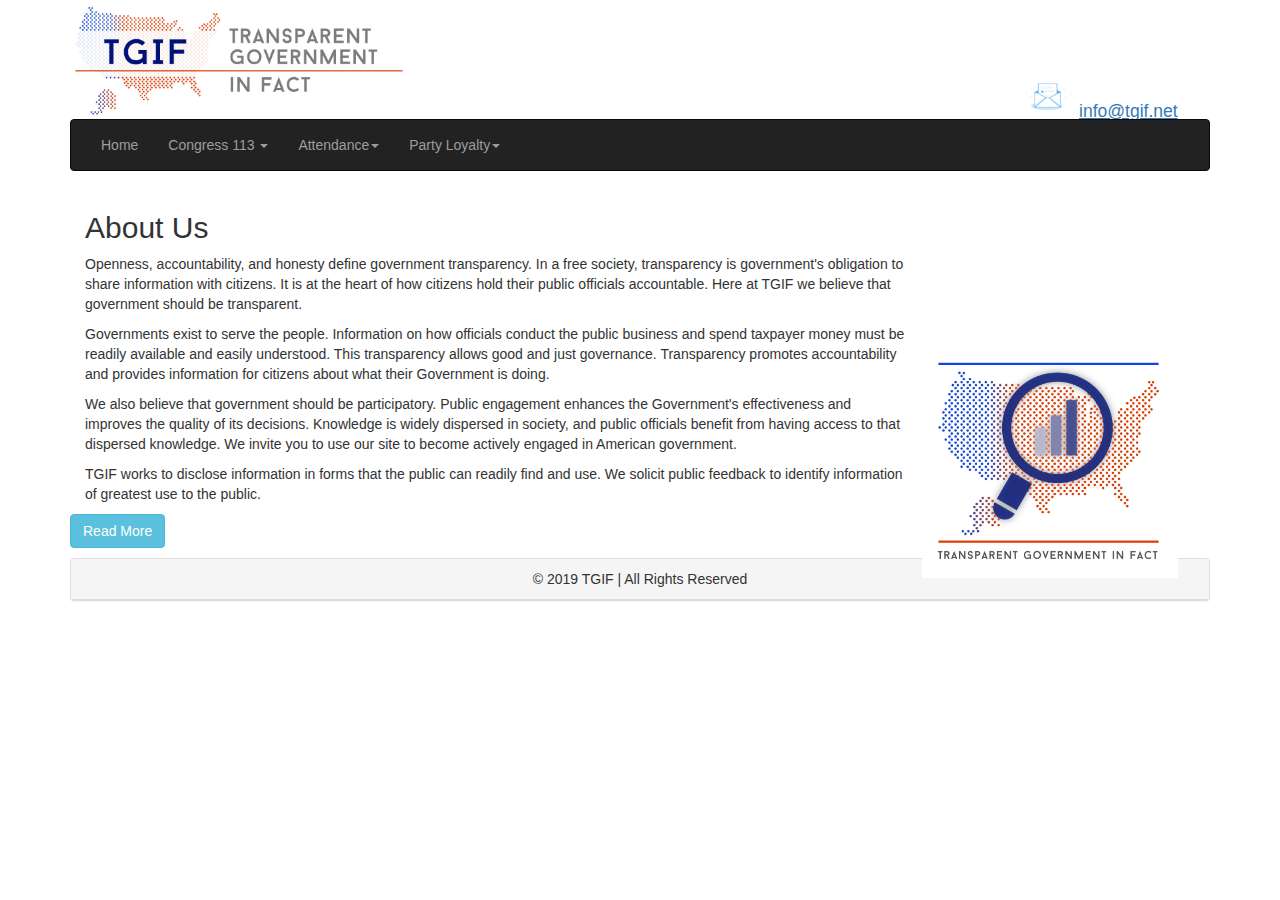
<file: index.html>
<!DOCTYPE html>
<html lang="en">

<head>
    <title>TGIF Home</title>
    <meta charset="utf-8">
    <meta name="viewport" content="width=device-width, initial-scale=1">
    <link rel="stylesheet" href="https://maxcdn.bootstrapcdn.com/bootstrap/3.3.7/css/bootstrap.min.css">
    <!--bootstrap para la tabla-->
    <link rel="stylesheet" href="https://maxcdn.bootstrapcdn.com/bootstrap/3.4.0/css/bootstrap.min.css">
    <!--mi css-->
    <link rel="stylesheet" href="docs/styles/pages_styles.css">
    <script src="https://ajax.googleapis.com/ajax/libs/jquery/3.3.1/jquery.min.js"></script>
    <script src="https://maxcdn.bootstrapcdn.com/bootstrap/3.4.0/js/bootstrap.min.js"></script>
    <!--boostrap para dropdown menu y footer-->
</head>
<!--Bootstrap 3 to get a nice looking table, es un framework-->


<!--como left/right al bloque de texto-->
<div class="container">

    <body>
        <div>
            <img class="mail_logo" src="docs/styles/mail4_gif.gif" alt="Mail">
            <a href="https://www.whitehouse.gov/the_press_office/TransparencyandOpenGovernment">
                <img class="tgif_logo" src="docs/styles/tgif_logo.jpg" alt="TGIF">
            </a>
            <img class="home_logo" src="docs/styles/logotgifhome.jpg">

            <!-- <img src="../picture.jpg">	picture.jpg is located in the folder one level up from the current folder -->
        </div>


        <div class="mail-text-right"> <a href="mailto:info@tgif.net?subject=Reaching%20Out&body=How%20are%20you">
                <u>info@tgif.net</u>
            </a> </div>
        <nav class="navbar navbar-inverse">
            <div class="container-fluid">

                <ul class="nav navbar-nav">

                    <li><a href="index.html">Home</a></li>
                    <li class="dropdown"><a class="dropdown-toggle" data-toggle="dropdown" href="#"> Congress 113 <span class="caret"></span></a>

                        <ul class="dropdown-menu">
                            <li><a href="house-data.html">House</a></li>
                            <li><a href="senate-data.html">Senate</a></li>
                        </ul>
                    </li>

                    <li class="dropdown"><a class="dropdown-toggle" data-toggle="dropdown" href="senate-attendance-statistics.html">Attendance<span class="caret"></span></a>
                        <ul class="dropdown-menu">
                            <li><a href="house-attendance-statistics.html">House</a></li>
                            <li><a href="senate-attendance-statistics.html">Senate</a></li>
                        </ul>
                    </li>

                    <li class="dropdown"><a class="dropdown-toggle" data-toggle="dropdown" href="senate-party-loyalty.html">Party Loyalty<span class="caret"></span></a>
                        <ul class="dropdown-menu">
                            <li><a href="house-party-loyalty.html">House</a></li>
                            <li><a href="senate-party-loyalty.html">Senate</a></li>
                        </ul>
                    </li>


                </ul>
            </div>
        </nav>


        <section>

            <!--Table container-->
            <div class="container-fluid">
                <div class="row">
                    <div class="col-md-9">
                        <!--para que texto ocupe determinadas columnas-->
                        <h2>About Us</h2>
                        <p>Openness, accountability, and honesty define government transparency. In a free society, transparency is government's obligation to share information with citizens. It is at the heart of how citizens hold their public officials accountable. Here at TGIF we believe that government should be transparent.</p>
                        <p>Governments exist to serve the people. Information on how officials conduct the public business and spend taxpayer money must be readily available and easily understood. This transparency allows good and just governance. Transparency promotes accountability and provides information for citizens about what their Government is doing. </p>
                        <p>We also believe that government should be participatory. Public engagement enhances the Government's effectiveness and improves the quality of its decisions. Knowledge is widely dispersed in society, and public officials benefit from having access to that dispersed knowledge. We invite you to use our site to become actively engaged in American government.</p>
                        <p>TGIF works to disclose information in forms that the public can readily find and use. We solicit public feedback to identify information of greatest use to the public.</p>
                    </div>

                </div>
            </div>




            <button type="button" class="btn btn-info" data-toggle="collapse" data-target="#demo" style="margin-bottom: 10px;">Read More</button>
            <!--accordion-->
            <div id="demo" class="collapse">
                <h3>Background History of Government Transparency</h3>
                <p>In the West, the idea that government should be open to public scrutiny and susceptible to public opinion dates back at least to the time of the Enlightenment, when many philosophes made an attack on absolutist doctrine of state secrecy, a core part of their intellectual project. The passage of formal legislative instruments to this end can also be traced to this time with Sweden, for example, (which then included Finland as a Swedish-governed territory) enacting free press legislation as part of its constitution (Freedom of the Press Act, 1766). This approach, and that of the philosophes more broadly, is strongly related to recent historiography on the eighteenth-century public sphere.

                    <p>Influenced by Enlightenment thought, the revolutions in America (1776) and France (1789), freedom of the press enshrined provisions and requirements for public budgetary accounting and freedom of the press in constitutional articles. In the nineteenth century, attempts by Metternichean statesmen to row back on these measures were vigorously opposed by a number of eminent liberal politicians and writers, Bentham, Mill and Acton prominent among the latter.</p>

                    <p>Open government is widely seen to be a key hallmark of contemporary democratic practice and is often linked to the passing of freedom of information legislation. Scandinavian countries claim to have adopted the first freedom of information legislation, dating the origins of its modern provisions to the eighteenth century and Finland continuing the presumption of openness after gaining independence in 1917, passing its Act on Publicity of Official Documents in 1951 (superseded by new legislation in 1999).</p>

                    <p>The United States passed its Freedom of Information Act (FOIA) in 1966, FOIAs, Access to Information Acts (AIAs) or equivalent laws were passed in Denmark and Norway in 1970.</p>
            </div>


        </section>



        <footer>

            <div class="panel panel-default text-center py-3">
                <div class="panel-heading text-center py-3">© 2019 TGIF | All Rights Reserved</div>
            </div>

        </footer>


    </body>

</div>

</html>
</file>
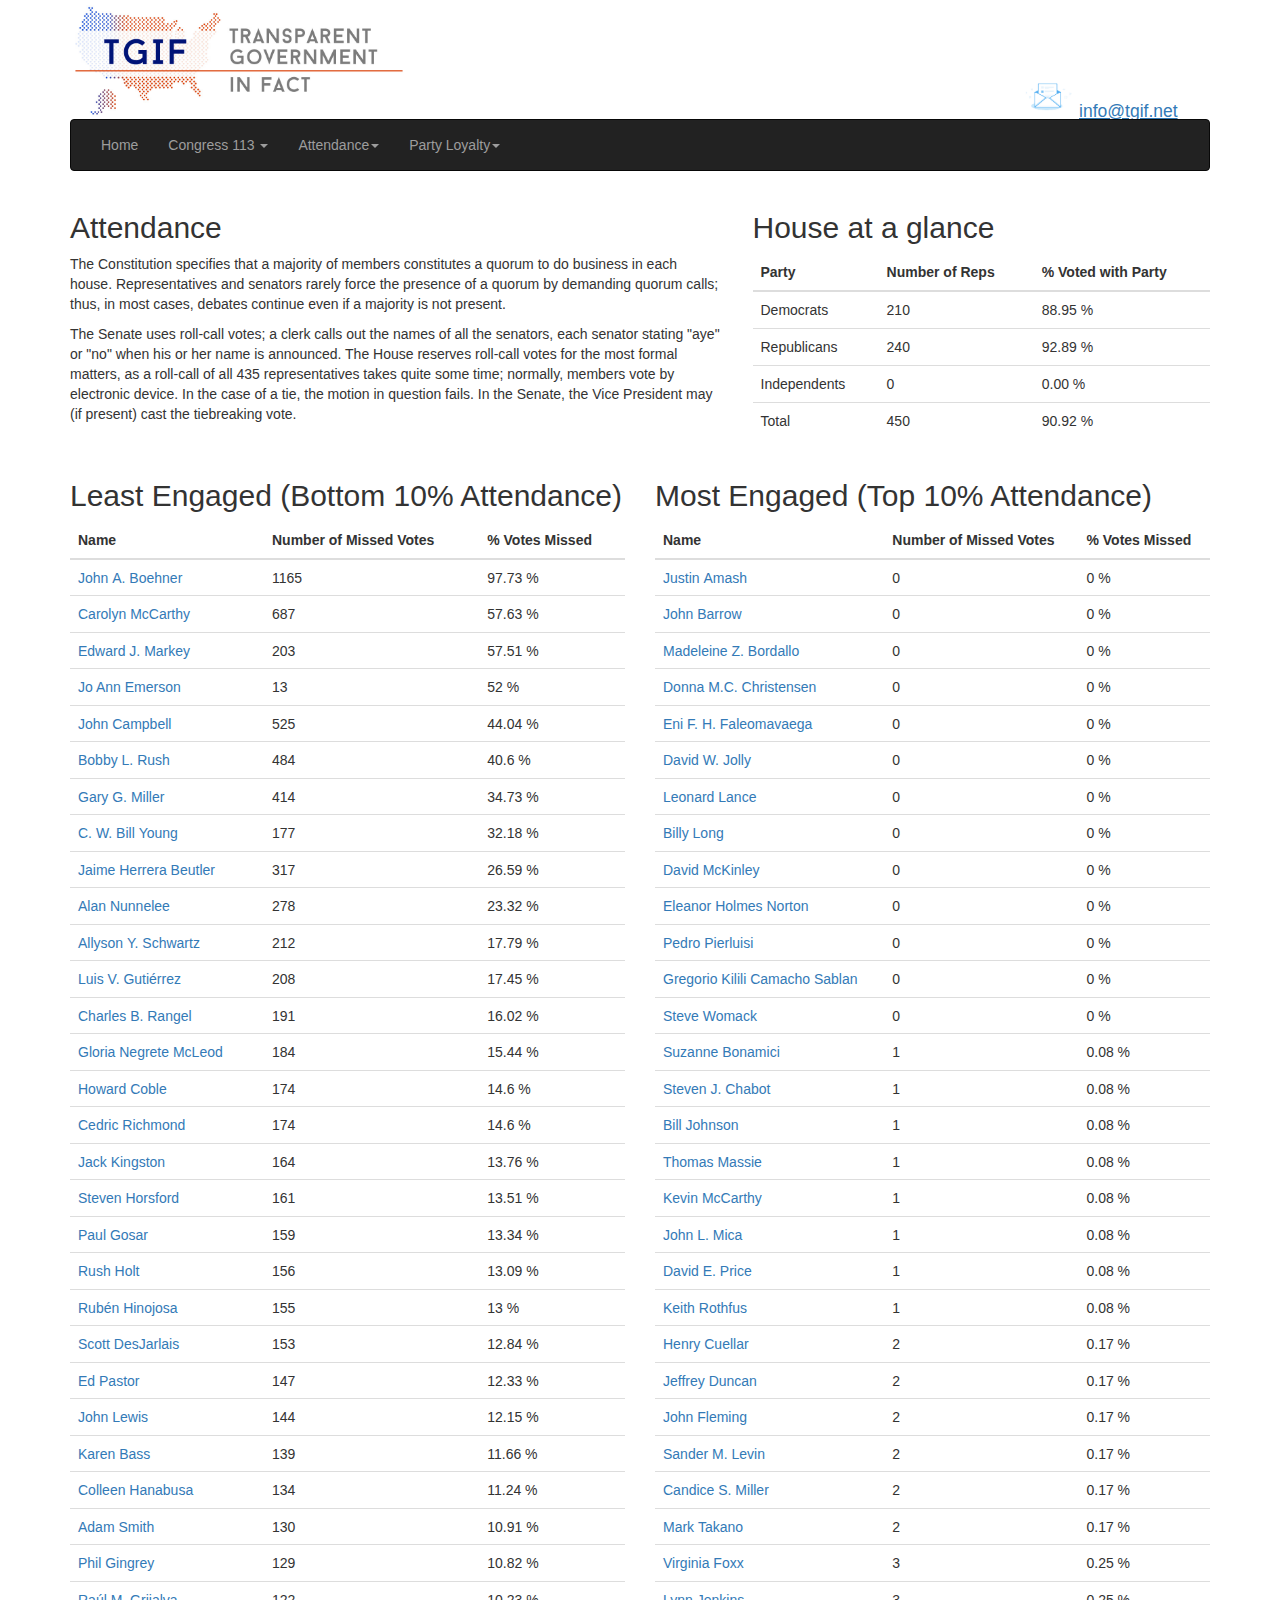
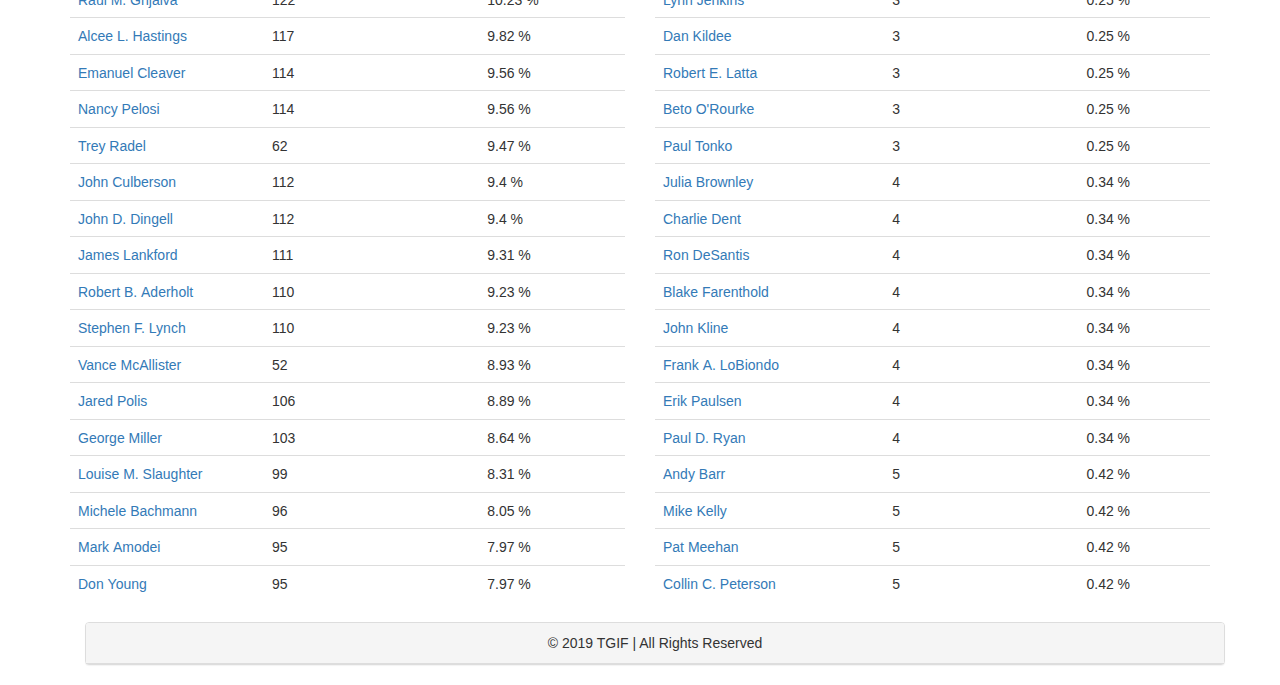
<file: house-attendance-statistics.html>
<!DOCTYPE html>
<html lang="en">

<head>
	<title>TGIF House Attendance</title>
	<meta charset="utf-8">
	<meta name="viewport" content="width=device-width, initial-scale=1">
	<link rel="stylesheet" href="https://maxcdn.bootstrapcdn.com/bootstrap/3.3.7/css/bootstrap.min.css">
	<!--bootstrap para la tabla-->
	<link rel="stylesheet" href="https://maxcdn.bootstrapcdn.com/bootstrap/3.4.0/css/bootstrap.min.css">
	<!--mi css-->
	<link rel="stylesheet" href="docs/styles/pages_styles.css">
	<script src="https://ajax.googleapis.com/ajax/libs/jquery/3.3.1/jquery.min.js"></script>
	<script src="https://maxcdn.bootstrapcdn.com/bootstrap/3.4.0/js/bootstrap.min.js"></script>
	<!--boostrap para dropdown menu y footer-->
</head>
<!--Bootstrap 3 to get a nice looking table, es un framework-->


<!--como left/right al bloque de texto-->
<div class="container">

	<body onLoad="TablaAtAGlance(), TablaLeastEngaged(), TablaMostEngaged()">
		<!--onLoad para cargar las funciones (que crean las tablas) de js-->
		<div>
			<img class="mail_logo" src="docs/styles/mail4_gif.gif" alt="Mail">
			<a href="https://www.whitehouse.gov/the_press_office/TransparencyandOpenGovernment">
				<img class="tgif_logo" src="docs/styles/tgif_logo.jpg" alt="TGIF">
			</a>

			<!-- <img src="../picture.jpg">	picture.jpg is located in the folder one level up from the current folder -->
		</div>


		<div class="mail-text-right"> <a href="mailto:info@tgif.net?subject=Reaching%20Out&body=How%20are%20you">
				<u>info@tgif.net</u>
			</a> </div>
		<nav class="navbar navbar-inverse">
			<div class="container-fluid">

				<ul class="nav navbar-nav">

					<li><a href="index.html">Home</a></li>
					<li class="dropdown"><a class="dropdown-toggle" data-toggle="dropdown" href="#"> Congress 113 <span class="caret"></span></a>

						<ul class="dropdown-menu">
							<li><a href="house-data.html">House</a></li>
							<li><a href="senate-data.html">Senate</a></li>
						</ul>
					</li>

					<li class="dropdown"><a class="dropdown-toggle" data-toggle="dropdown" href="senate-attendance-statistics.html">Attendance<span class="caret"></span></a>
						<ul class="dropdown-menu">
							<li><a href="house-attendance-statistics.html">House</a></li>
							<li><a href="senate-attendance-statistics.html">Senate</a></li>
						</ul>
					</li>

					<li class="dropdown"><a class="dropdown-toggle" data-toggle="dropdown" href="senate-party-loyalty.html">Party Loyalty<span class="caret"></span></a>
						<ul class="dropdown-menu">
							<li><a href="house-party-loyalty.html">House</a></li>
							<li><a href="senate-party-loyalty.html">Senate</a></li>
						</ul>
					</li>


				</ul>
			</div>
		</nav>


		<header>
			<div>
			</div>
		</header>
		<!--Table container-->
		<div>
			<div class="row">
				<div class="col-sm-7">
					<h2>Attendance</h2>
					<p>The Constitution specifies that a majority of members constitutes a quorum to do business in each house. Representatives and senators rarely force the presence of a quorum by demanding quorum calls; thus, in most cases, debates continue even if a majority is not present.</p>

					<p>The Senate uses roll-call votes; a clerk calls out the names of all the senators, each senator stating "aye" or "no" when his or her name is announced. The House reserves roll-call votes for the most formal matters, as a roll-call of all 435 representatives takes quite some time; normally, members vote by electronic device. In the case of a tie, the motion in question fails. In the Senate, the Vice President may (if present) cast the tiebreaking vote.</p>
				</div>

				<div class="col-sm-5">
					<h2>House at a glance</h2>

					<table id="senate-house-at-a-glance" class="table table-hover"> <!--recordar cargar en body con onLoad tambien-->

					</table>
				</div>
			</div>

			<div class="row">
				<div class="col-sm-6">
					<h2>Least Engaged (Bottom 10% Attendance)</h2>
					<table id="senate-house-least-engaged" class="table table-hover"> <!--recordar cargar en body con onLoad tambien-->

					</table>
					
				</div>

				<div class="col-sm-6">
					<h2>Most Engaged (Top 10% Attendance)</h2>
					<table id="senate-house-most-engaged" class="table table-hover"> <!--recordar cargar en body con onLoad tambien-->

					</table>

				</div>
			</div>
		</div>

		<footer>

			<div class="container">
				<div class="panel panel-default text-center py-3">
					<div class="panel-heading text-center py-3">© 2019 TGIF | All Rights Reserved</div>
				</div>
			</div>
		</footer>

		<script src="docs/js/pro-congress-113-house.js">
		</script>

		<script src="docs/js/statistics.js">
		</script>



	</body>
</div>

</html>
</file>
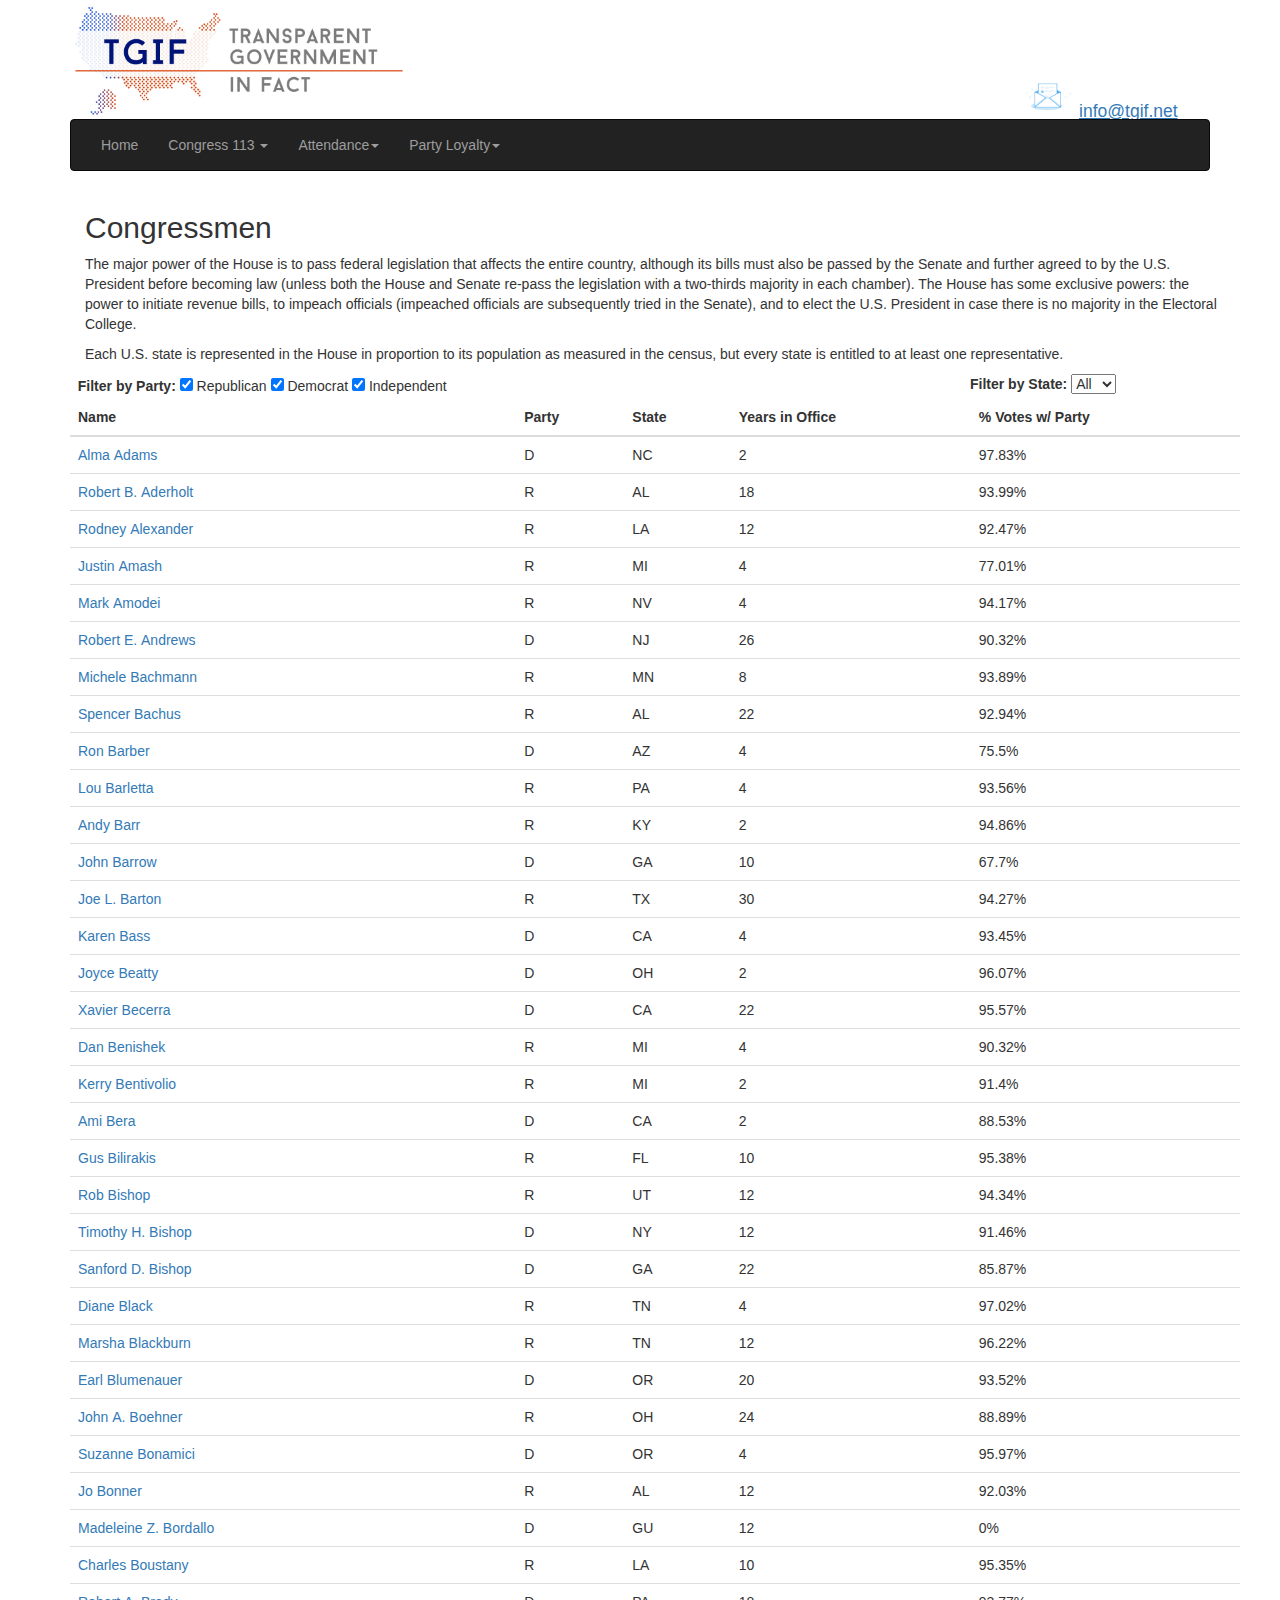
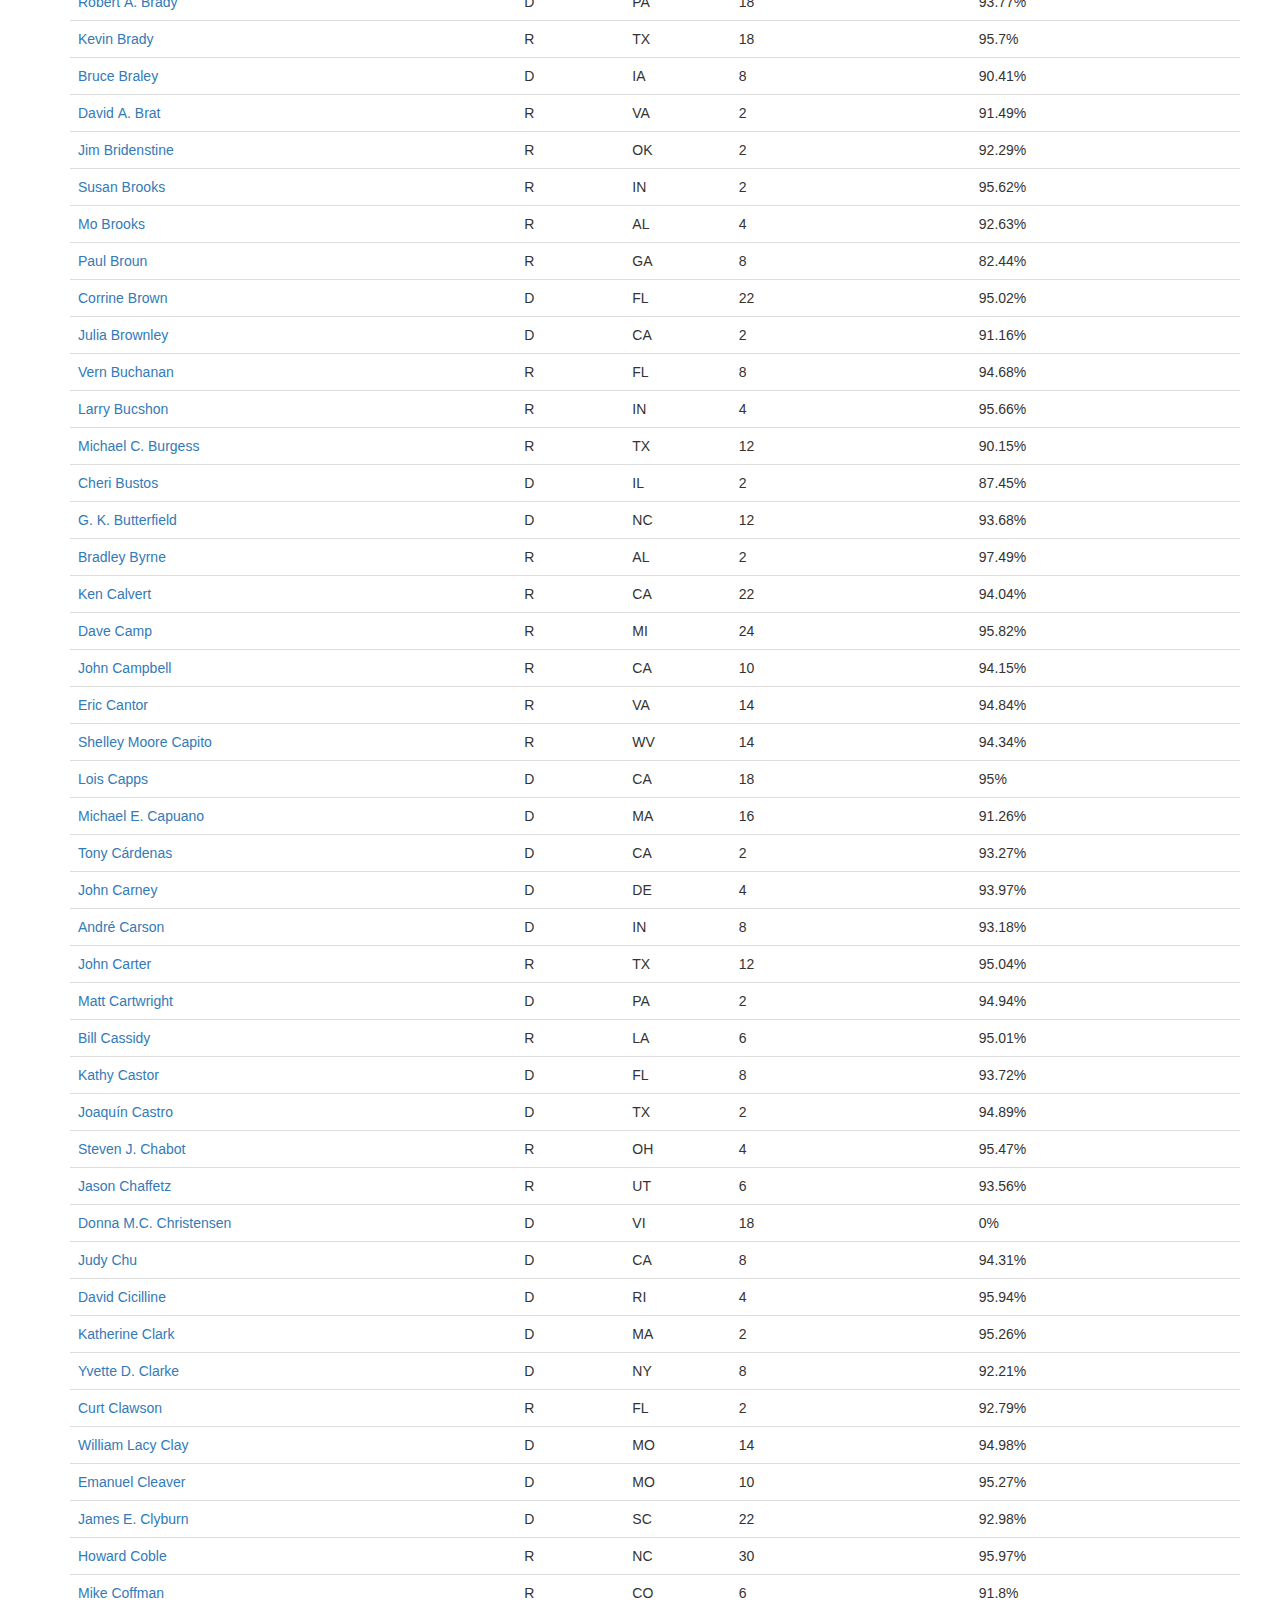
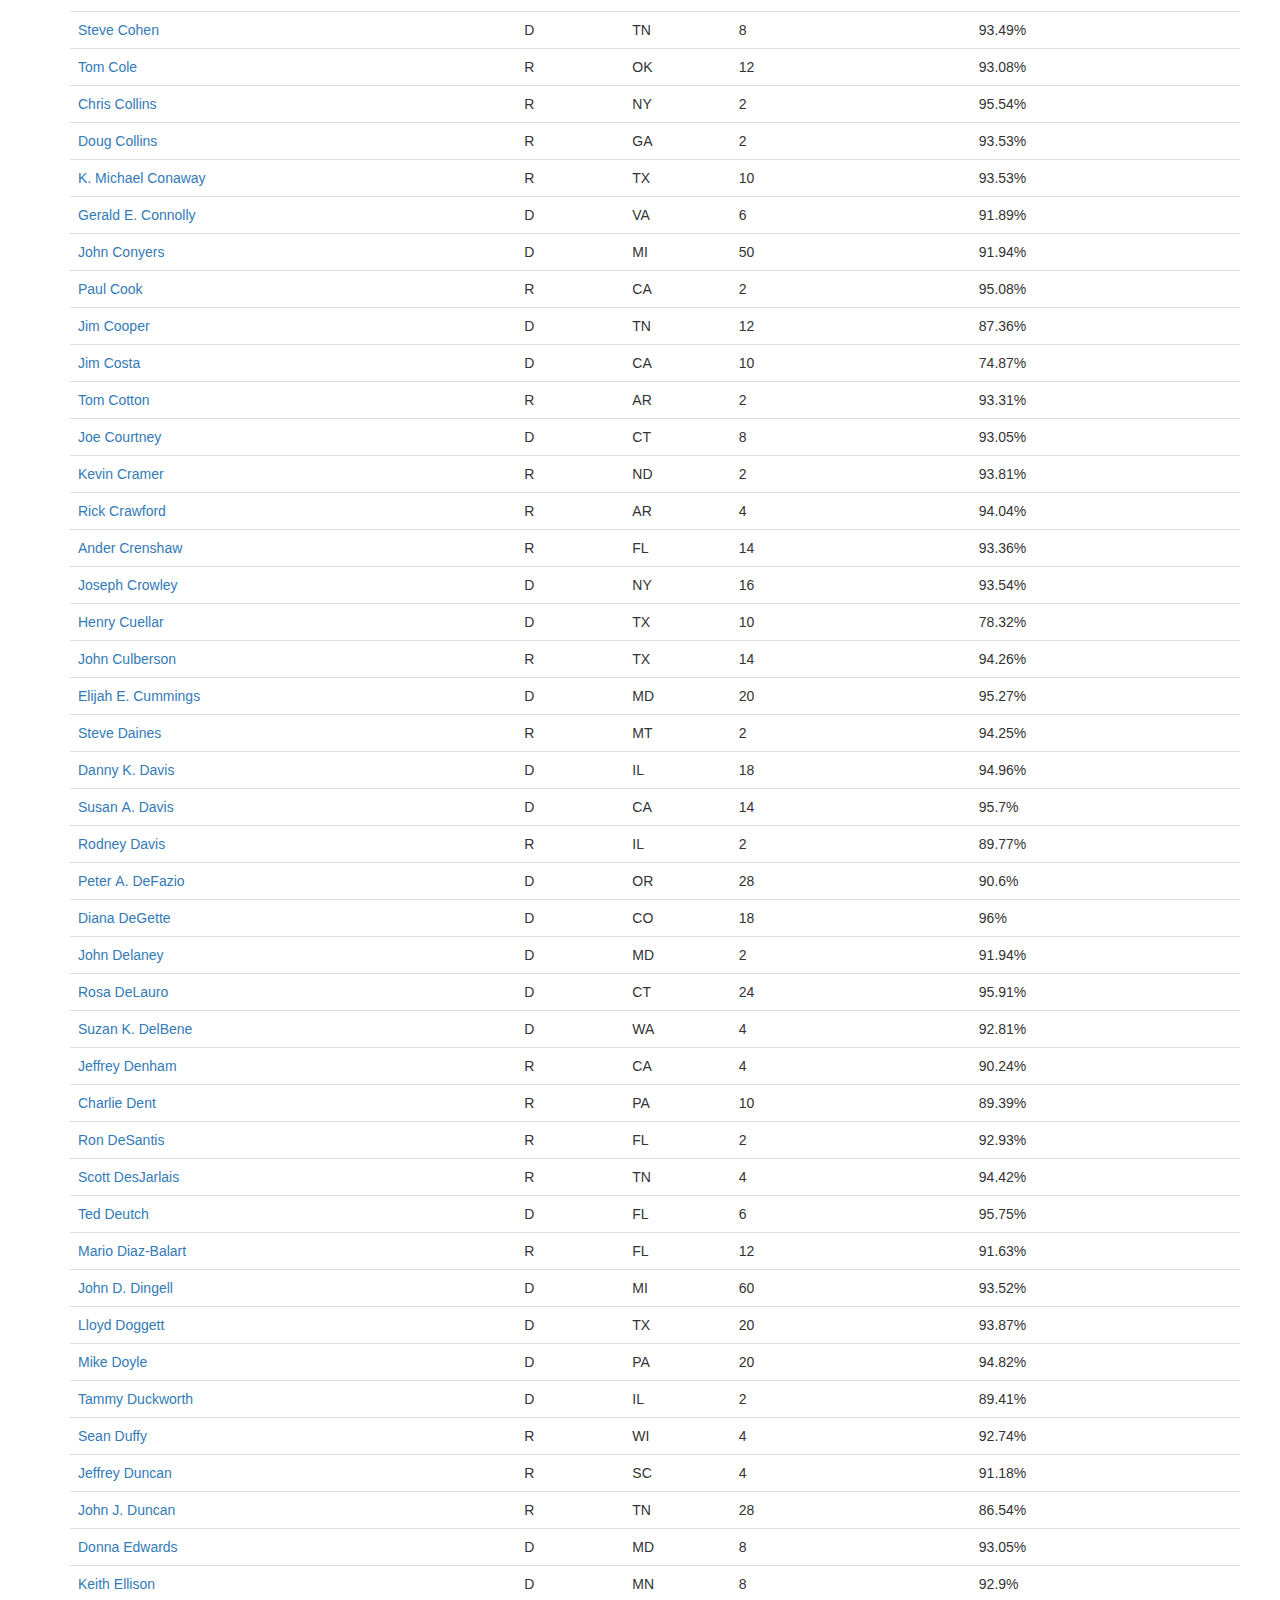
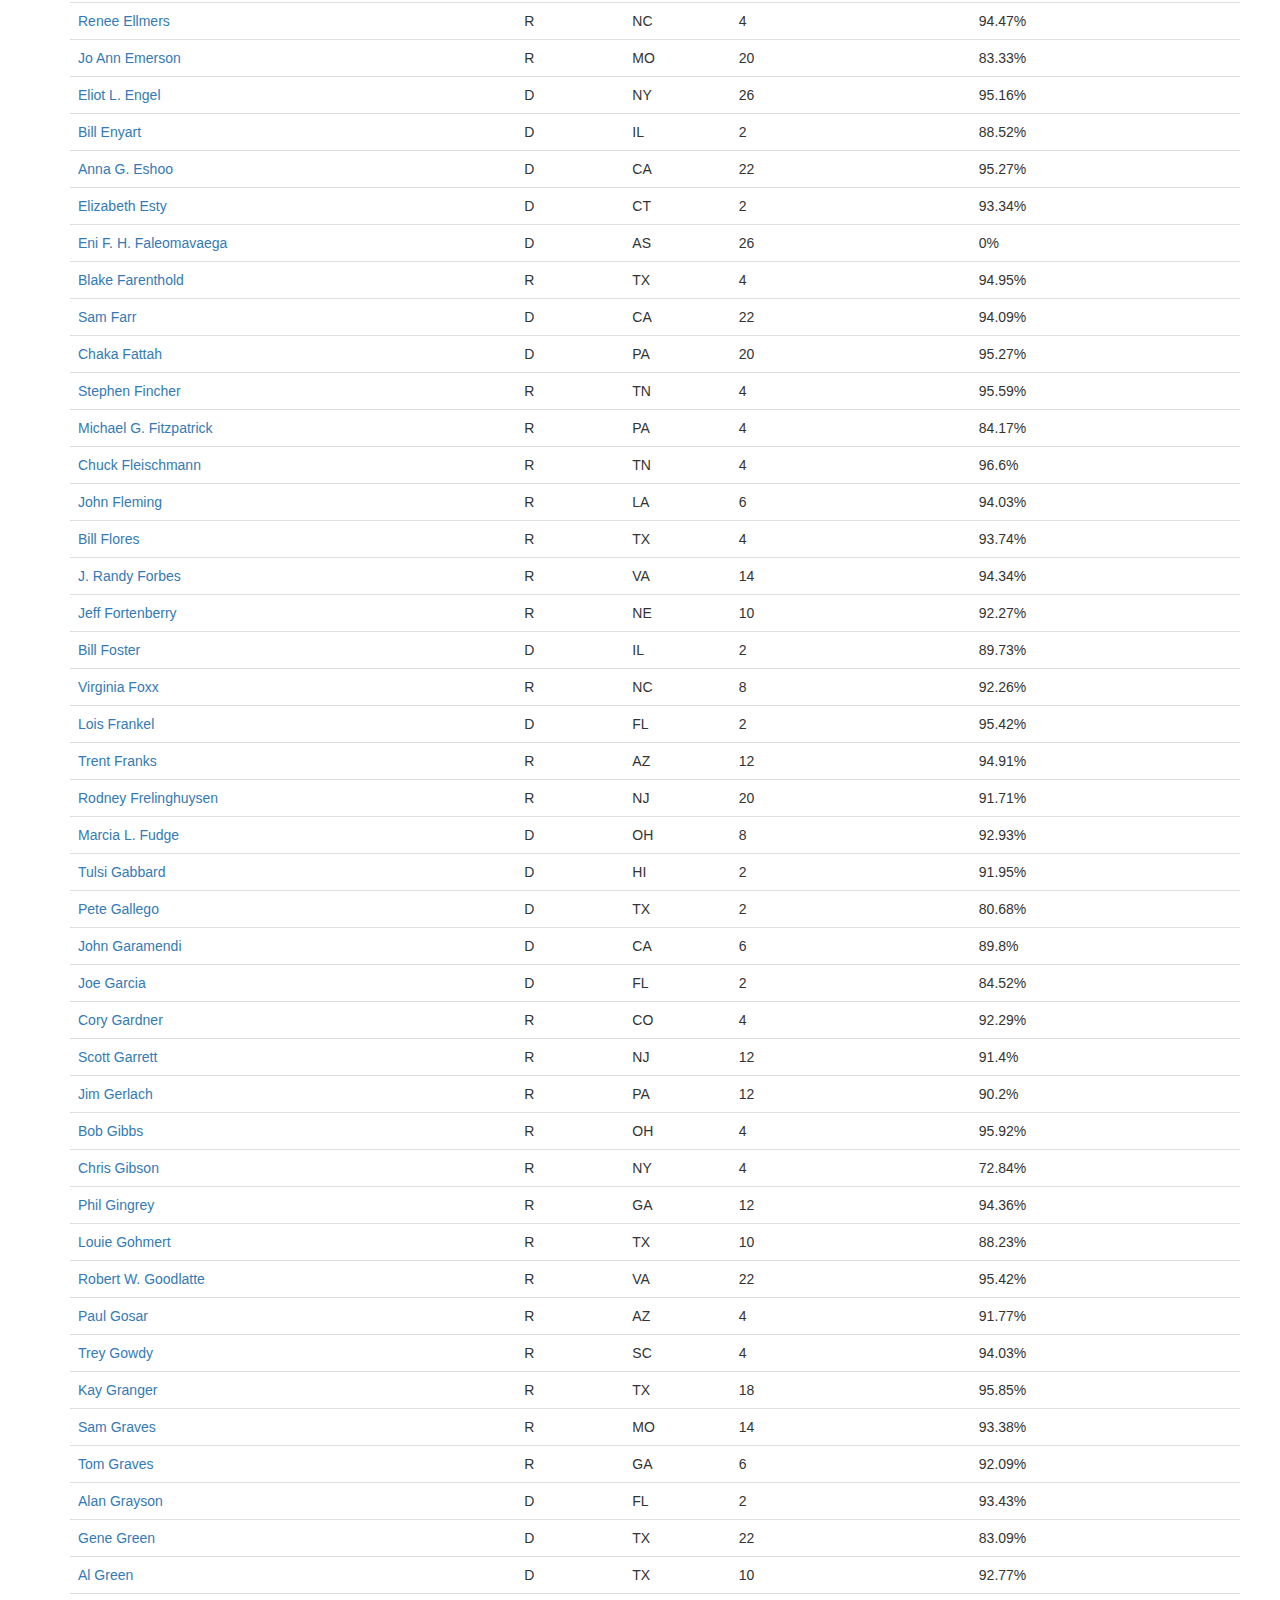
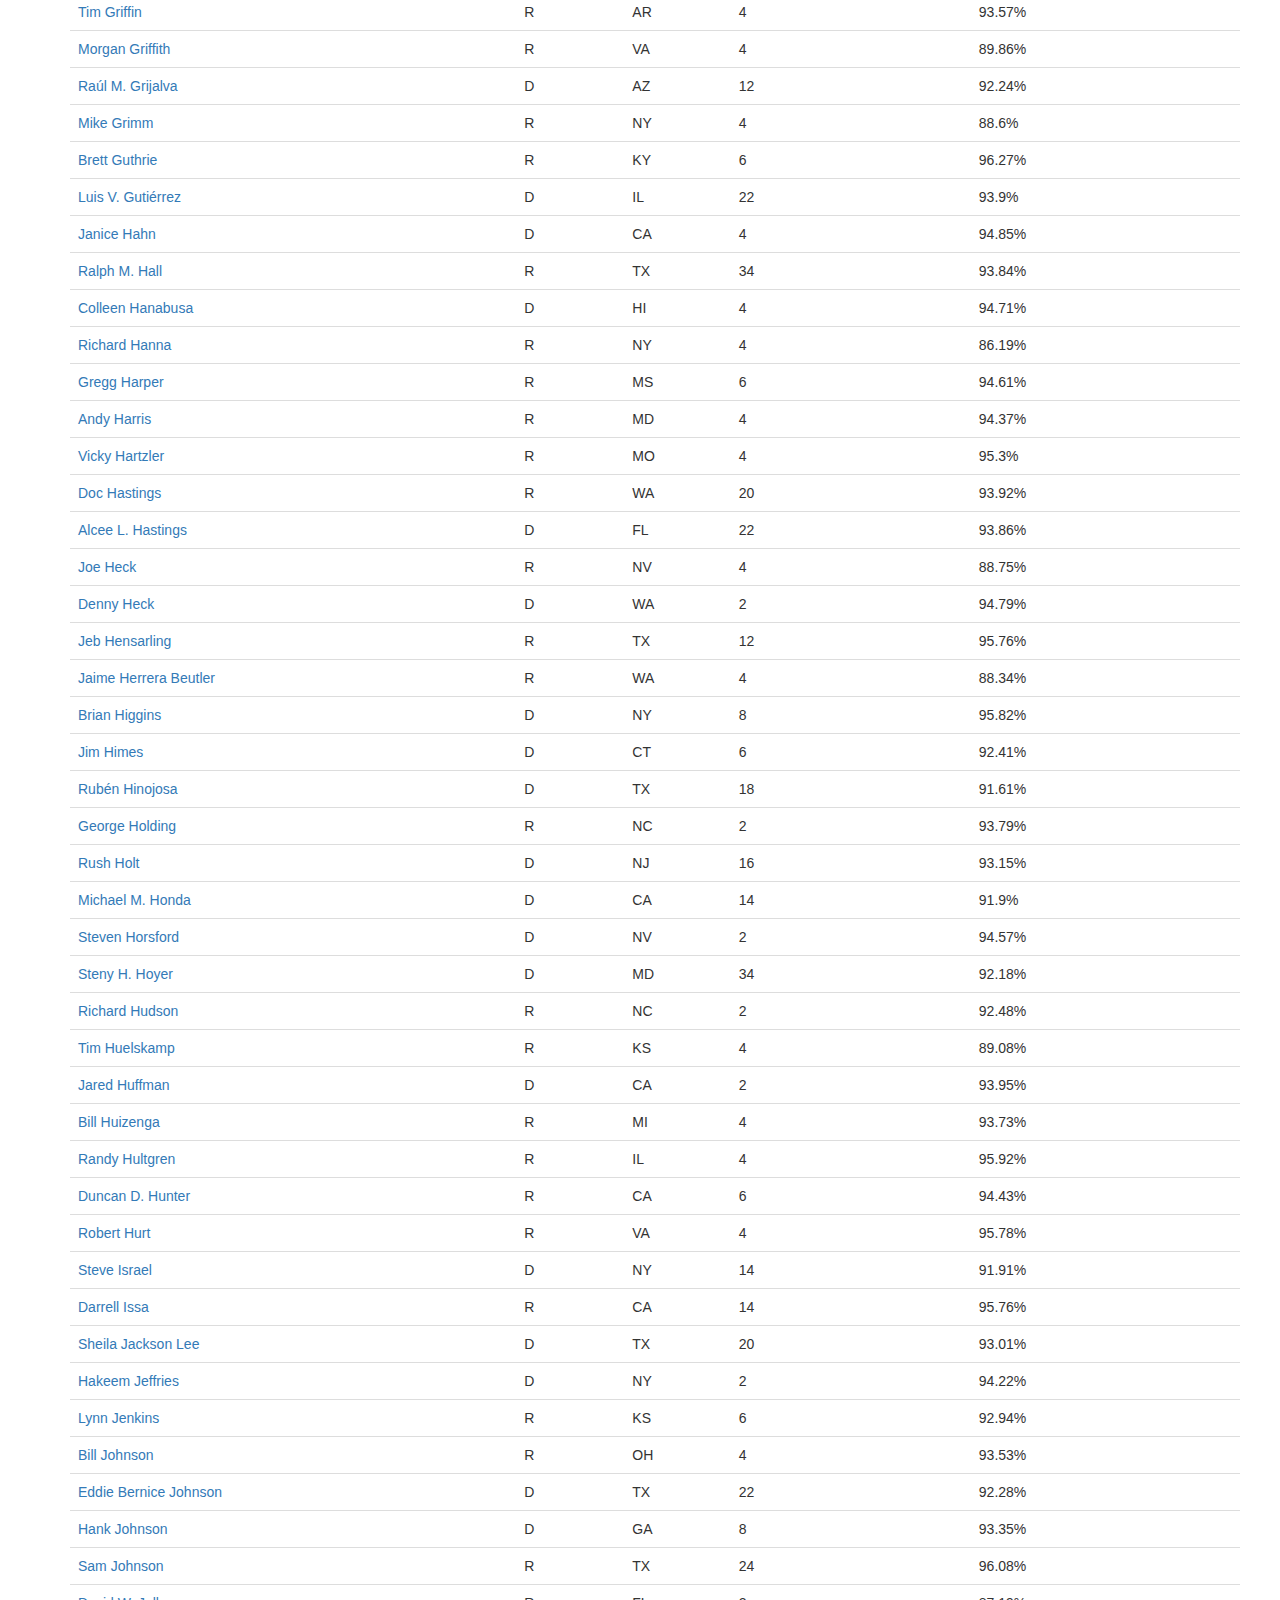
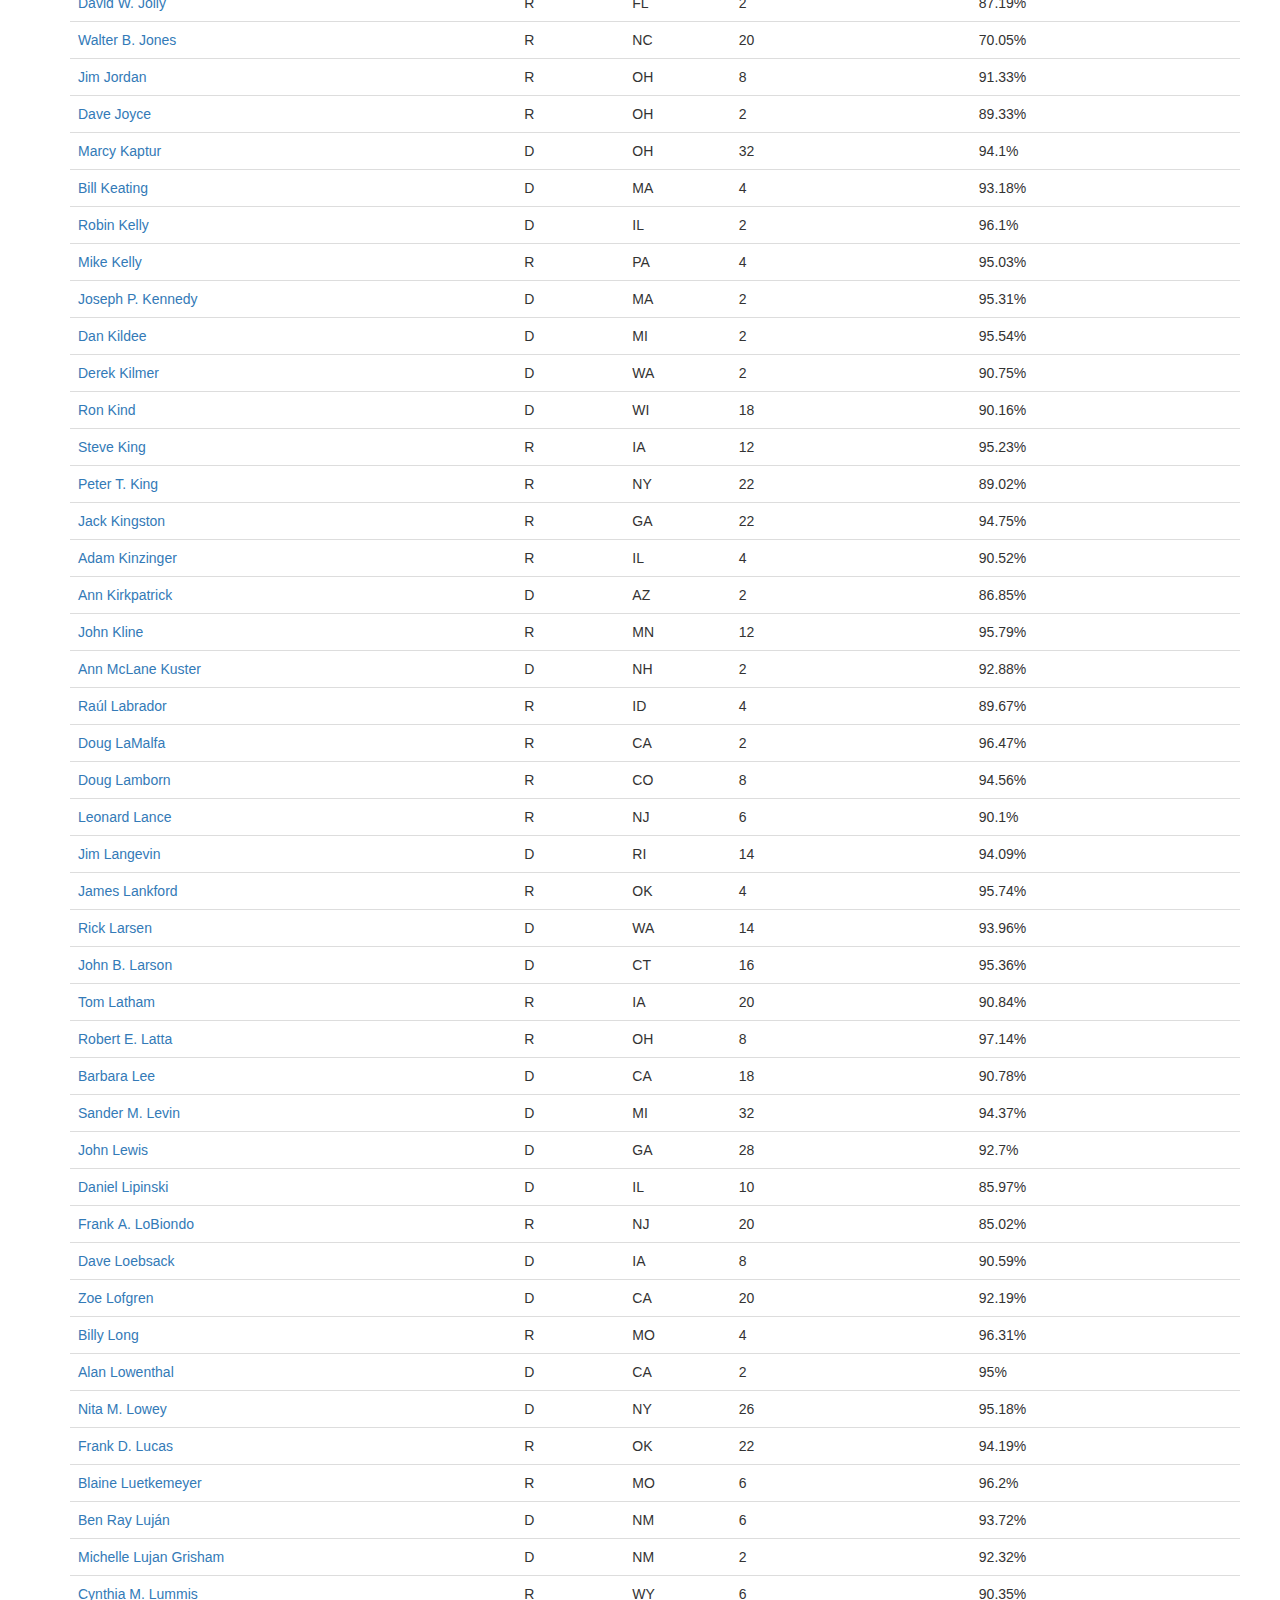
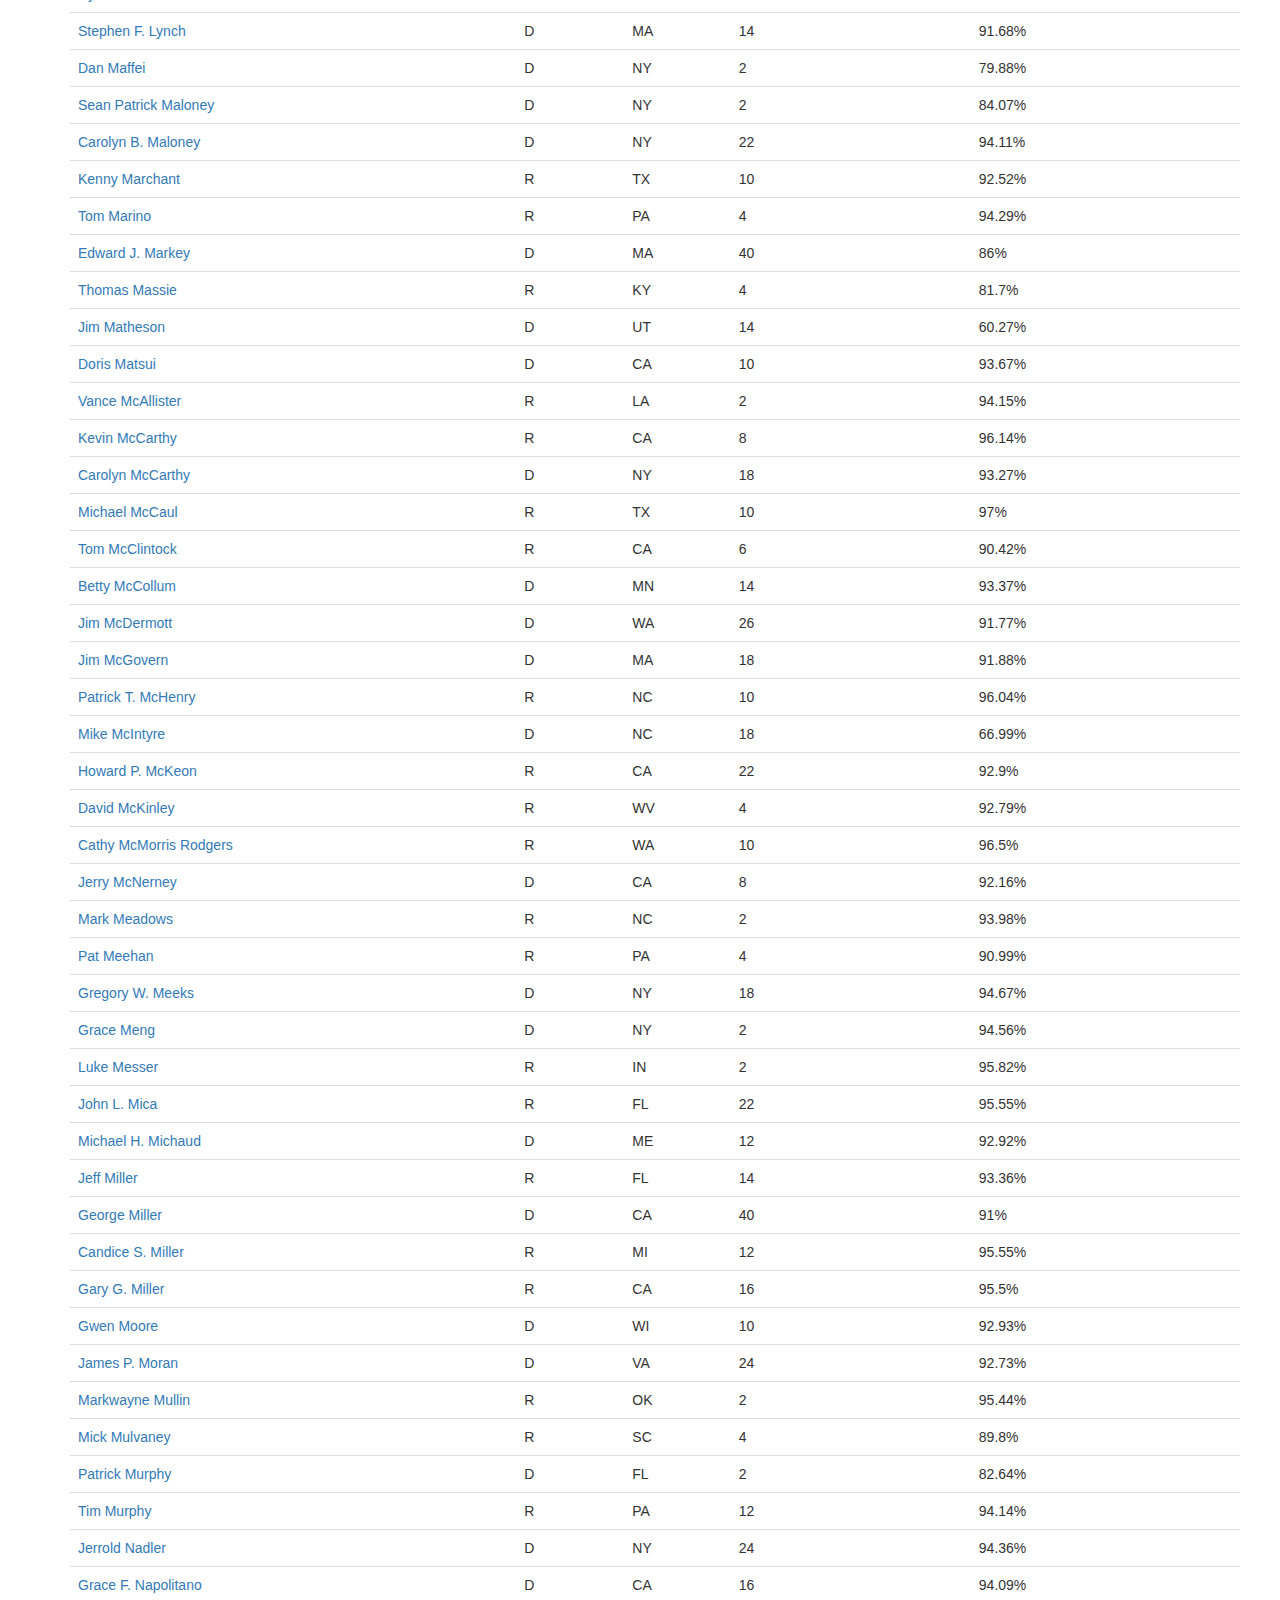
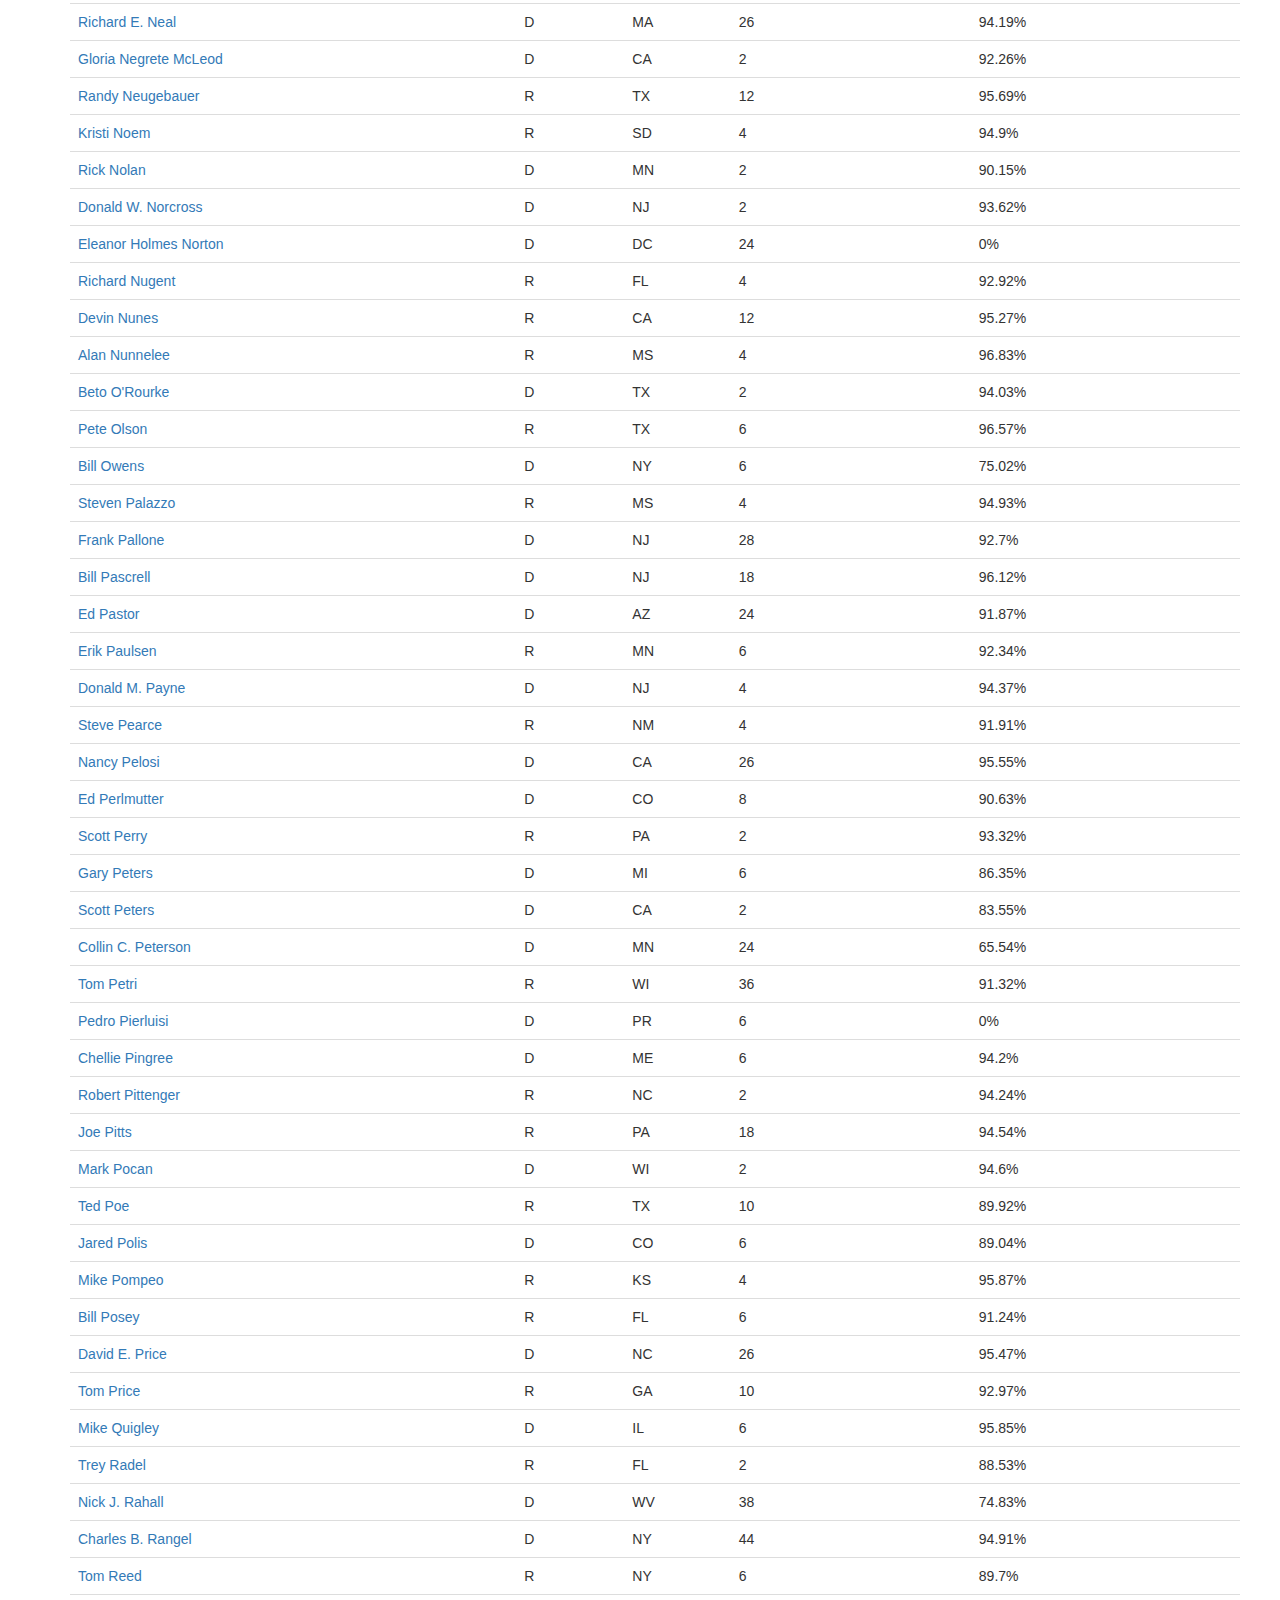
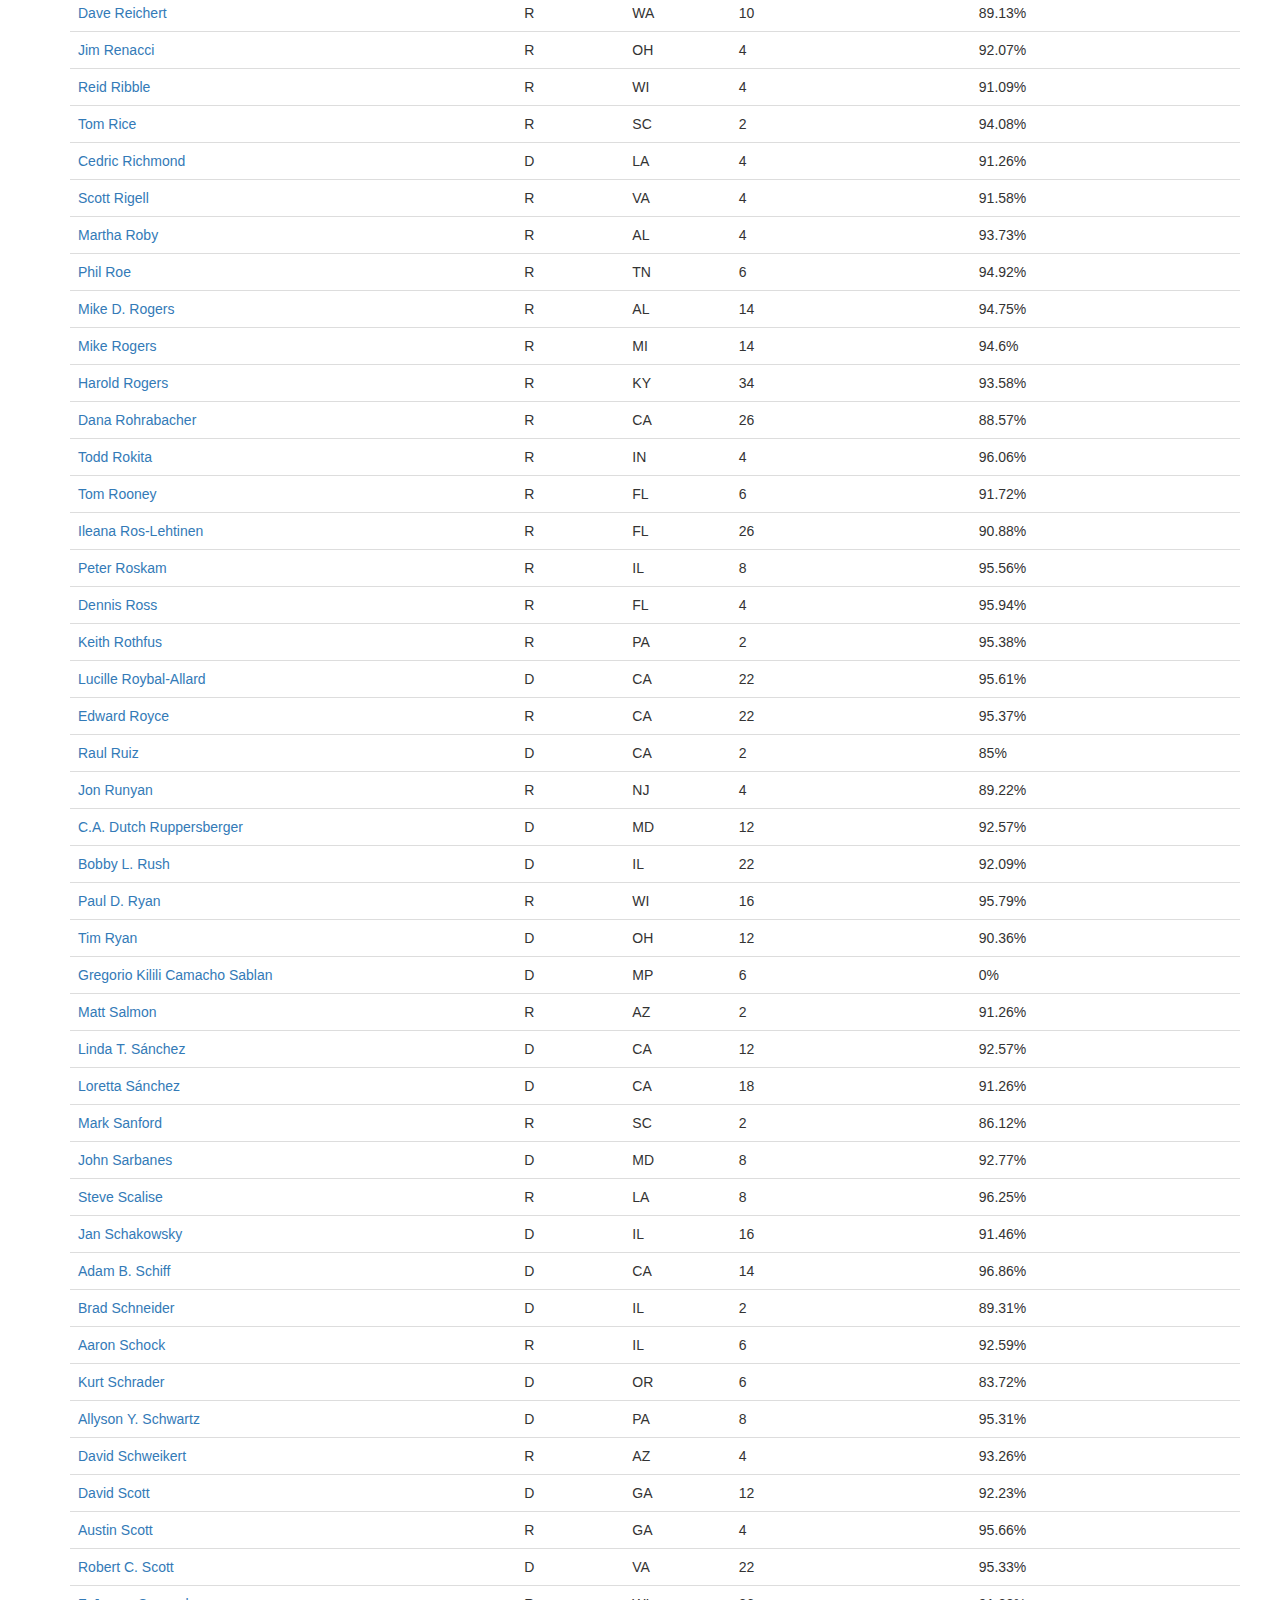
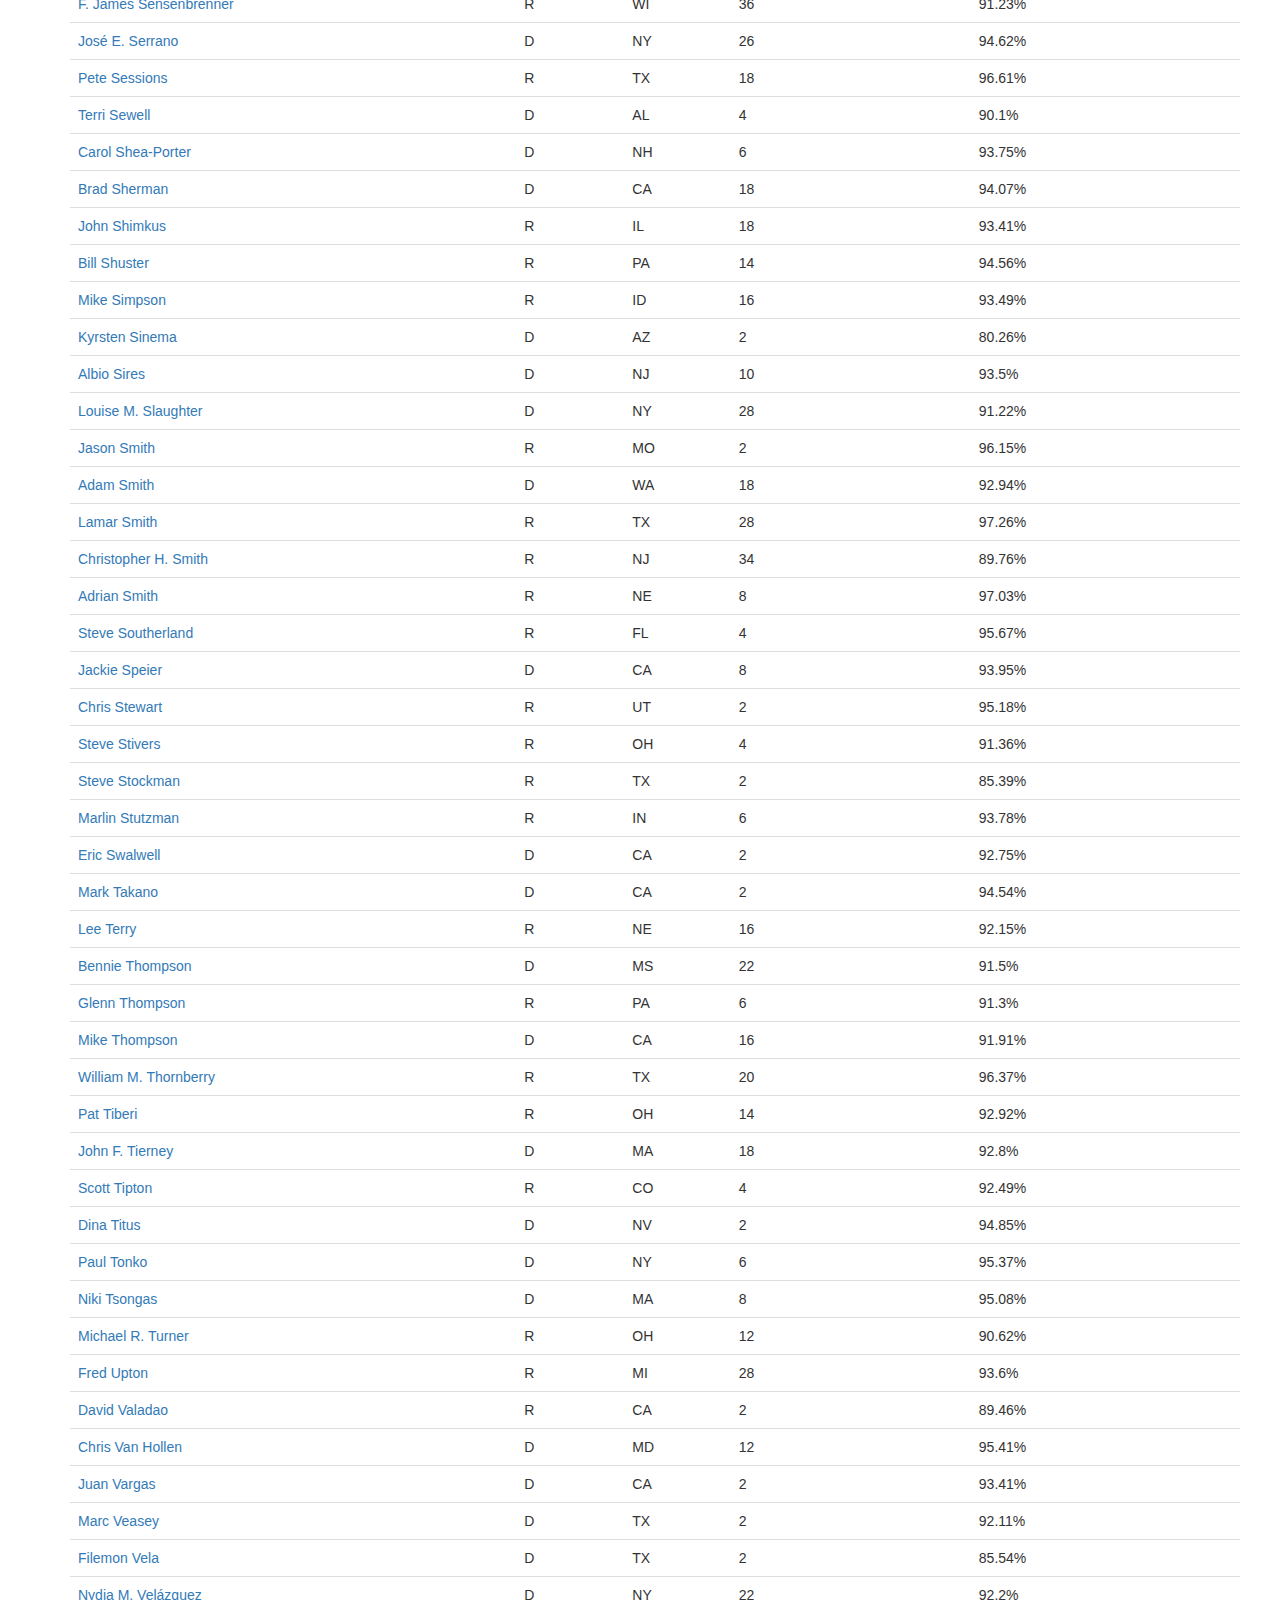
<file: house-data.html>
<!DOCTYPE html>
<html lang="en">

<head>
    <title>TGIF House</title>
    <meta charset="utf-8">
    <meta name="viewport" content="width=device-width, initial-scale=1">
    <link rel="stylesheet" href="https://maxcdn.bootstrapcdn.com/bootstrap/3.3.7/css/bootstrap.min.css">
    <!--bootstrap para la tabla-->
    <link rel="stylesheet" href="https://maxcdn.bootstrapcdn.com/bootstrap/3.4.0/css/bootstrap.min.css">
    <!--mi css-->
    <link rel="stylesheet" href="docs/styles/pages_styles.css">
    <script src="https://ajax.googleapis.com/ajax/libs/jquery/3.3.1/jquery.min.js"></script>
    <script src="https://maxcdn.bootstrapcdn.com/bootstrap/3.4.0/js/bootstrap.min.js"></script>
    <!--boostrap para dropdown menu y footer-->
</head>
<!--Bootstrap 3 to get a nice looking table, es un framework-->


<!--como left/right al bloque de texto-->
<div class="container">

    <body>
        <div>
            <img class="mail_logo" src="docs/styles/mail4_gif.gif" alt="Mail">
            <a href="https://www.whitehouse.gov/the_press_office/TransparencyandOpenGovernment">
                <img class="tgif_logo" src="docs/styles/tgif_logo.jpg" alt="TGIF">
            </a>

            <!-- <img src="../picture.jpg">	picture.jpg is located in the folder one level up from the current folder -->
        </div>


        <div class="mail-text-right"> <a href="mailto:info@tgif.net?subject=Reaching%20Out&body=How%20are%20you">
                <u>info@tgif.net</u>
            </a> </div>
        <nav class="navbar navbar-inverse">
            <div class="container-fluid">

                <ul class="nav navbar-nav">

                    <li><a href="index.html">Home</a></li>
                    <li class="dropdown"><a class="dropdown-toggle" data-toggle="dropdown" href="#"> Congress 113 <span class="caret"></span></a>

                        <ul class="dropdown-menu">
                            <li><a href="house-data.html">House</a></li>
                            <li><a href="senate-data.html">Senate</a></li>
                        </ul>
                    </li>

                    <li class="dropdown"><a class="dropdown-toggle" data-toggle="dropdown" href="senate-attendance-statistics.html">Attendance<span class="caret"></span></a>
                        <ul class="dropdown-menu">
                            <li><a href="house-attendance-statistics.html">House</a></li>
                            <li><a href="senate-attendance-statistics.html">Senate</a></li>
                        </ul>
                    </li>

                    <li class="dropdown"><a class="dropdown-toggle" data-toggle="dropdown" href="senate-party-loyalty.html">Party Loyalty<span class="caret"></span></a>
                        <ul class="dropdown-menu">
                            <li><a href="house-party-loyalty.html">House</a></li>
                            <li><a href="senate-party-loyalty.html">Senate</a></li>
                        </ul>
                    </li>


                </ul>
            </div>
        </nav>


        <section>

            <!--Table container-->
            <div class="container">
                <h2>Congressmen</h2>
                <p>The major power of the House is to pass federal legislation that affects the entire country, although its bills must also be passed by the Senate and further agreed to by the U.S. President before becoming law (unless both the House and Senate re-pass the legislation with a two-thirds majority in each chamber). The House has some exclusive powers: the power to initiate revenue bills, to impeach officials (impeached officials are subsequently tried in the Senate), and to elect the U.S. President in case there is no majority in the Electoral College.</p>
                <p>Each U.S. state is represented in the House in proportion to its population as measured in the census, but every state is entitled to at least one representative. </p>



                <form action="#" id="filters" class="row">
                    <div class="row">
                        <div class="col-md-9">
                            <b>&nbsp;&nbsp;Filter by Party:</b>
                            <input class="samerow" id="check-republican" type="checkbox" name="party" value="R" checked onchange="createSenateTabla()"> Republican
                            <input class="samerow" id="check-democrat" type="checkbox" name="party" value="D" checked onchange="createSenateTabla()"> Democrat
                            <input class="samerow" id="check-independent" type="checkbox" name="party" value="I" checked onchange="createSenateTabla()"> Independent
                        </div>
                        <div class="col-md-3">
                            <label for="select-states">Filter by State:</label>
                            <select id="select-state" class="select-states" onchange="createSenateTabla()">
                            </select>
                        </div>
                    </div>

                    <table id="senate-house-data" class="table table-hover">

                    </table>



                    <!-- <img src="../picture.jpg">	picture.jpg is located in the folder one level up from the current folder -->
                </form>
            </div>
        </section>



        <footer>

            <div class="container">
                <div class="panel panel-default text-center py-3">
                    <div class="panel-heading text-center py-3">© 2019 TGIF | All Rights Reserved</div>
                </div>
            </div>
        </footer>

        <script src="docs/js/pro-congress-113-house.js">

        </script>

        <script src="docs/js/table-demo.js">

        </script>
    </body>
</div>

</html>
</file>
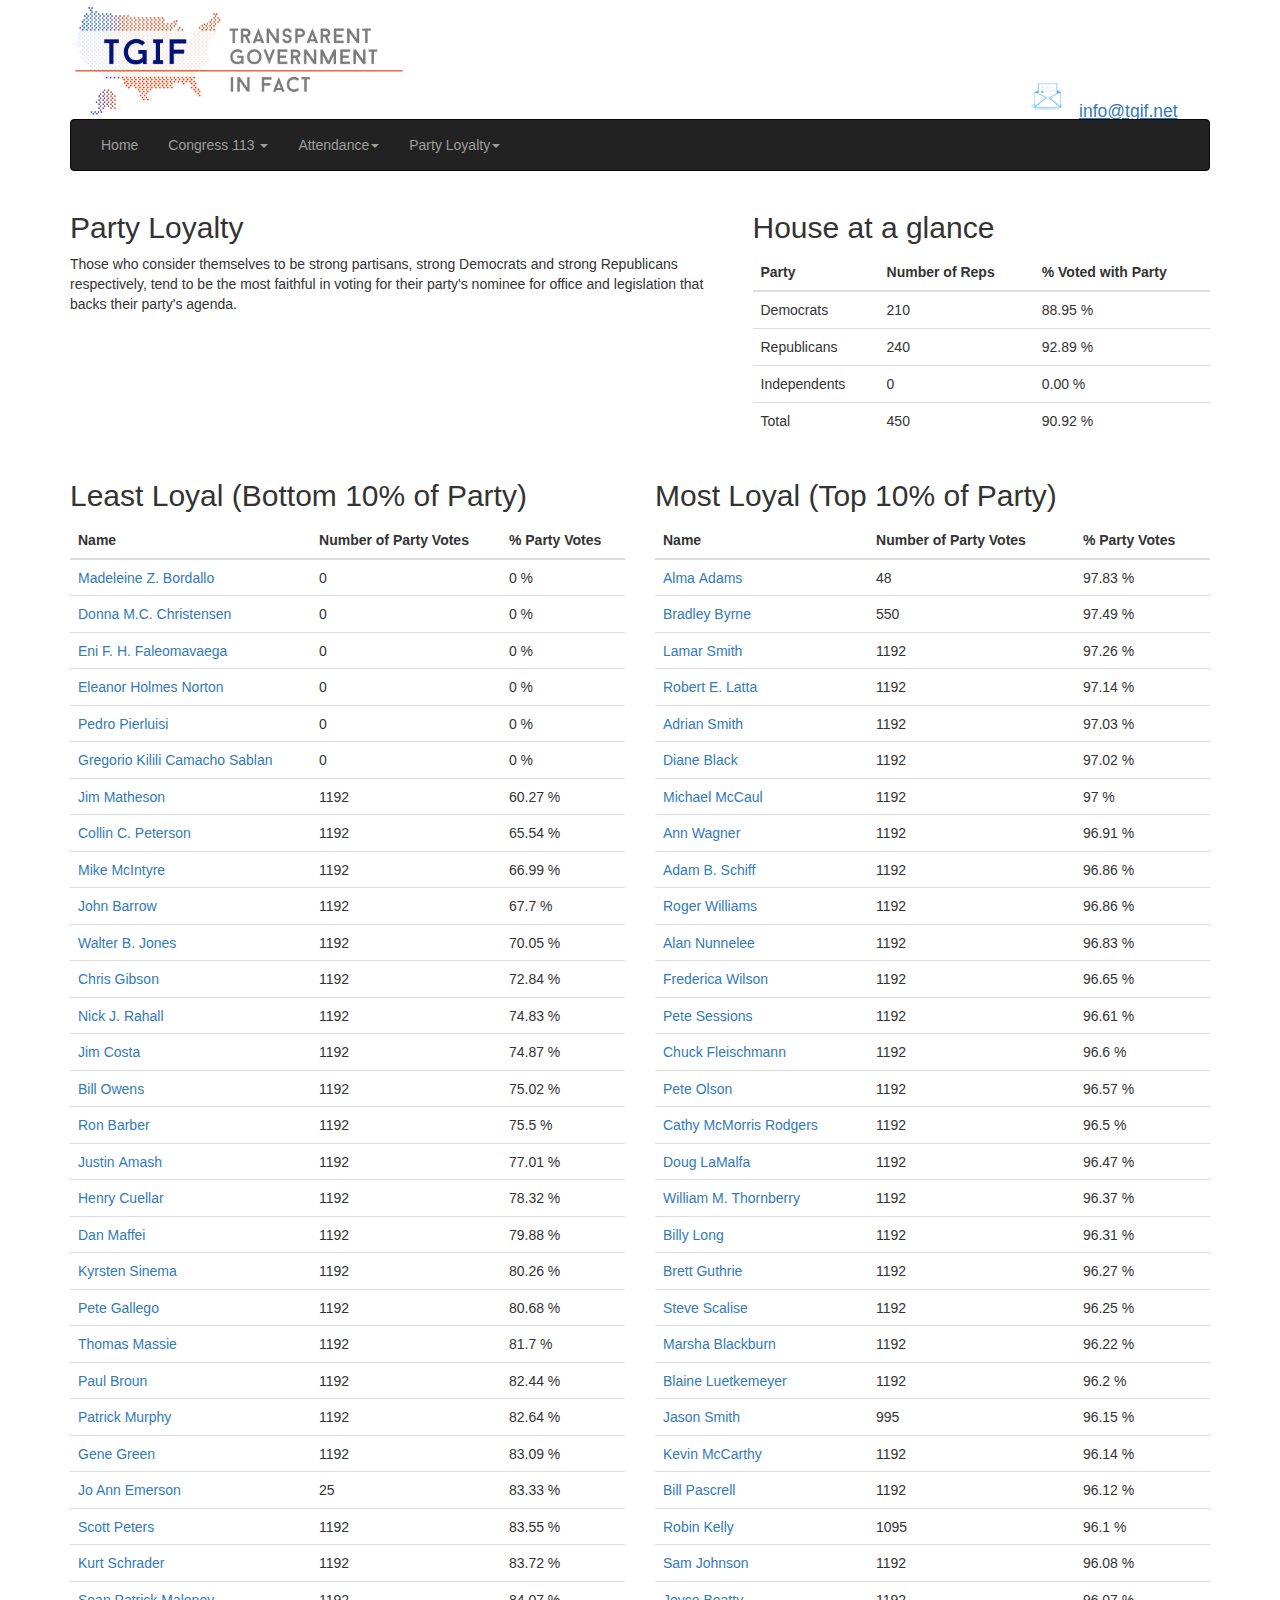
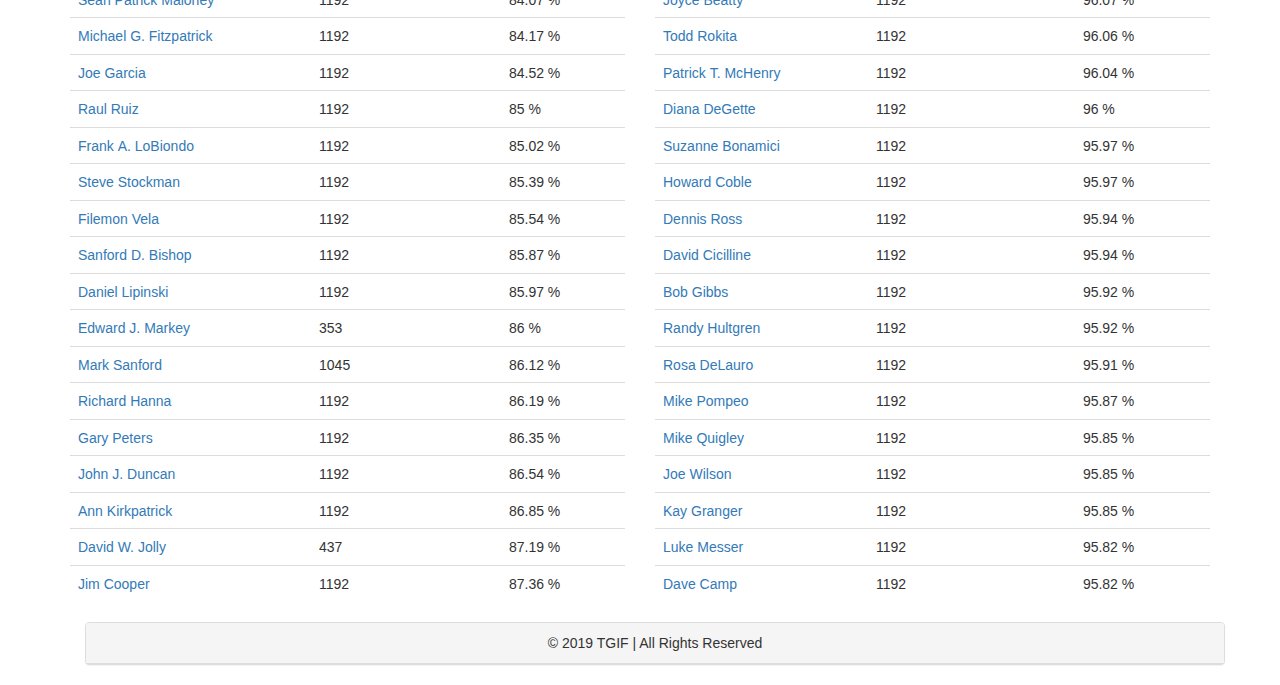
<file: house-party-loyalty.html>
<!DOCTYPE html>
<html lang="en">

<head>
	<title>TGIF House Party Loyalty</title>
	<meta charset="utf-8">
	<meta name="viewport" content="width=device-width, initial-scale=1">
	<link rel="stylesheet" href="https://maxcdn.bootstrapcdn.com/bootstrap/3.3.7/css/bootstrap.min.css">
	<!--bootstrap para la tabla-->
	<link rel="stylesheet" href="https://maxcdn.bootstrapcdn.com/bootstrap/3.4.0/css/bootstrap.min.css">
	<!--mi css-->
	<link rel="stylesheet" href="docs/styles/pages_styles.css">
	<script src="https://ajax.googleapis.com/ajax/libs/jquery/3.3.1/jquery.min.js"></script>
	<script src="https://maxcdn.bootstrapcdn.com/bootstrap/3.4.0/js/bootstrap.min.js"></script>
	<!--boostrap para dropdown menu y footer-->
</head>
<!--Bootstrap 3 to get a nice looking table, es un framework-->


<!--como left/right al bloque de texto-->
<div class="container">

	<body onLoad="TablaAtAGlance(), TablaLeastLoyal(), TablaMostLoyal()">
		<div>
			<img class="mail_logo" src="docs/styles/mail4_gif.gif" alt="Mail">
			<a href="https://www.whitehouse.gov/the_press_office/TransparencyandOpenGovernment">
				<img class="tgif_logo" src="docs/styles/tgif_logo.jpg" alt="TGIF">
			</a>

			<!-- <img src="../picture.jpg">	picture.jpg is located in the folder one level up from the current folder -->
		</div>


		<div class="mail-text-right"> <a href="mailto:info@tgif.net?subject=Reaching%20Out&body=How%20are%20you">
				<u>info@tgif.net</u>
			</a> </div>
		<nav class="navbar navbar-inverse">
		    <div class="container-fluid">

		        <ul class="nav navbar-nav">

		            <li><a href="index.html">Home</a></li>
		            <li class="dropdown"><a class="dropdown-toggle" data-toggle="dropdown" href="#"> Congress 113 <span class="caret"></span></a>

		                <ul class="dropdown-menu">
		                    <li><a href="house-data.html">House</a></li>
		                    <li><a href="senate-data.html">Senate</a></li>
		                </ul>
		            </li>

		            <li class="dropdown"><a class="dropdown-toggle" data-toggle="dropdown" href="senate-attendance-statistics.html">Attendance<span class="caret"></span></a>
		                <ul class="dropdown-menu">
		                    <li><a href="house-attendance-statistics.html">House</a></li>
		                    <li><a href="senate-attendance-statistics.html">Senate</a></li>
		                </ul>
		            </li>

		            <li class="dropdown"><a class="dropdown-toggle" data-toggle="dropdown" href="senate-party-loyalty.html">Party Loyalty<span class="caret"></span></a>
		                <ul class="dropdown-menu">
		                    <li><a href="house-party-loyalty.html">House</a></li>
		                    <li><a href="senate-party-loyalty.html">Senate</a></li>
		                </ul>
		            </li>


		        </ul>
		    </div>
		</nav>


		<header>
			<div>
			</div>
		</header>
		<!--Table container-->
		<div>
			<div class="row">
				<div class="col-sm-7">
					<h2>Party Loyalty</h2>
					<p>Those who consider themselves to be strong partisans, strong Democrats and strong Republicans respectively, tend to be the most faithful in voting for their party's nominee for office and legislation that backs their party's agenda. </p>
				</div>

				<div class="col-sm-5">
					<h2>House at a glance</h2>

					<table id="senate-house-at-a-glance" class="table table-hover"> <!--recordar cargar en body con onLoad tambien-->

					</table>
				</div>
			</div>

			<div class="row">
				<div class="col-sm-6">
					<h2>Least Loyal (Bottom 10% of Party)</h2>
					<table id="senate-house-least-loyal" class="table table-hover"> <!--recordar cargar en body con onLoad tambien-->

					</table>
					
				</div>

				<div class="col-sm-6">
					<h2>Most Loyal (Top 10% of Party)</h2>
					<table id="senate-house-most-loyal" class="table table-hover"> <!--recordar cargar en body con onLoad tambien-->

					</table>

				</div>
			</div>

		</div>
		
		<footer>

      <div class="container">
        <div class="panel panel-default text-center py-3">
          <div class="panel-heading text-center py-3">© 2019 TGIF | All Rights Reserved</div>
        </div>
      </div>
    </footer>
		
		<script src="docs/js/pro-congress-113-house.js">
		</script>

		<script src="docs/js/statistics.js">
		</script>
		
	</body>
</div>

</html>
</file>
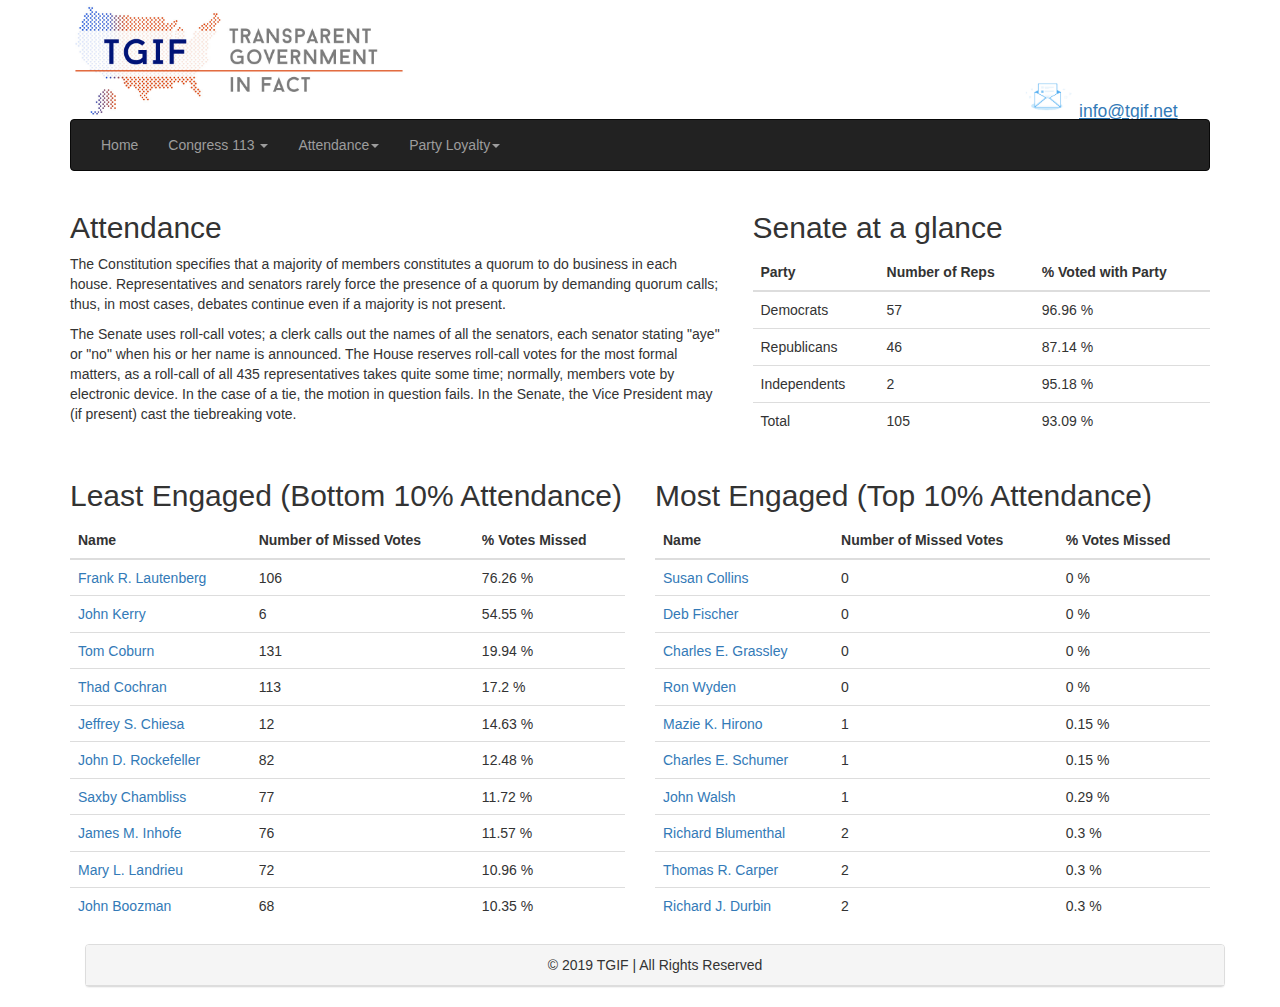
<file: senate-attendance-statistics.html>
<!DOCTYPE html>
<html lang="en">

<head>
	<title>TGIF Senate Attendance</title>
	<meta charset="utf-8">
	<meta name="viewport" content="width=device-width, initial-scale=1">
	<link rel="stylesheet" href="https://maxcdn.bootstrapcdn.com/bootstrap/3.3.7/css/bootstrap.min.css">
	<!--bootstrap para la tabla-->
	<link rel="stylesheet" href="https://maxcdn.bootstrapcdn.com/bootstrap/3.4.0/css/bootstrap.min.css">
	<!--mi css-->
	<link rel="stylesheet" href="docs/styles/pages_styles.css">
	<script src="https://ajax.googleapis.com/ajax/libs/jquery/3.3.1/jquery.min.js"></script>
	<script src="https://maxcdn.bootstrapcdn.com/bootstrap/3.4.0/js/bootstrap.min.js"></script>
	<!--boostrap para dropdown menu y footer-->
</head>
<!--Bootstrap 3 to get a nice looking table, es un framework-->


<!--como left/right al bloque de texto-->
<div class="container">

	<body onLoad="TablaAtAGlance(), TablaLeastEngaged(), TablaMostEngaged()">
		<!--onLoad para cargar las funciones (que crean las tablas) de js-->
		<div>
			<img class="mail_logo" src="docs/styles/mail4_gif.gif" alt="Mail">
			<a href="https://www.whitehouse.gov/the_press_office/TransparencyandOpenGovernment">
				<img class="tgif_logo" src="docs/styles/tgif_logo.jpg" alt="TGIF">
			</a>

			<!-- <img src="../picture.jpg">	picture.jpg is located in the folder one level up from the current folder -->
		</div>


		<div class="mail-text-right"> <a href="mailto:info@tgif.net?subject=Reaching%20Out&body=How%20are%20you">
				<u>info@tgif.net</u>
			</a> </div>
		<nav class="navbar navbar-inverse">
			<div class="container-fluid">

				<ul class="nav navbar-nav">

					<li><a href="index.html">Home</a></li>
					<li class="dropdown"><a class="dropdown-toggle" data-toggle="dropdown" href="#"> Congress 113 <span class="caret"></span></a>

						<ul class="dropdown-menu">
							<li><a href="house-data.html">House</a></li>
							<li><a href="senate-data.html">Senate</a></li>
						</ul>
					</li>

					<li class="dropdown"><a class="dropdown-toggle" data-toggle="dropdown" href="senate-attendance-statistics.html">Attendance<span class="caret"></span></a>
						<ul class="dropdown-menu">
							<li><a href="house-attendance-statistics.html">House</a></li>
							<li><a href="senate-attendance-statistics.html">Senate</a></li>
						</ul>
					</li>

					<li class="dropdown"><a class="dropdown-toggle" data-toggle="dropdown" href="senate-party-loyalty.html">Party Loyalty<span class="caret"></span></a>
						<ul class="dropdown-menu">
							<li><a href="house-party-loyalty.html">House</a></li>
							<li><a href="senate-party-loyalty.html">Senate</a></li>
						</ul>
					</li>


				</ul>
			</div>
		</nav>

		<header>
			<div>
			</div>
		</header>
		<!--Table container-->
		<div>
			<div class="row">
				<div class="col-sm-7">
					<h2>Attendance</h2>
					<p>The Constitution specifies that a majority of members constitutes a quorum to do business in each house. Representatives and senators rarely force the presence of a quorum by demanding quorum calls; thus, in most cases, debates continue even if a majority is not present.</p>

					<p>The Senate uses roll-call votes; a clerk calls out the names of all the senators, each senator stating "aye" or "no" when his or her name is announced. The House reserves roll-call votes for the most formal matters, as a roll-call of all 435 representatives takes quite some time; normally, members vote by electronic device. In the case of a tie, the motion in question fails. In the Senate, the Vice President may (if present) cast the tiebreaking vote.</p>
				</div>

				<div class="col-sm-5">
					<h2>Senate at a glance</h2>

					<table id="senate-house-at-a-glance" class="table table-hover"> <!--recordar cargar en body con onLoad tambien-->

					</table>
				</div>
			</div>

			<div class="row">
				<div class="col-sm-6">
					<h2>Least Engaged (Bottom 10% Attendance)</h2>
					<table id="senate-house-least-engaged" class="table table-hover"> <!--recordar cargar en body con onLoad tambien-->

					</table>
					
				</div>

				<div class="col-sm-6">
					<h2>Most Engaged (Top 10% Attendance)</h2>
					<table id="senate-house-most-engaged" class="table table-hover"> <!--recordar cargar en body con onLoad tambien-->

					</table>

				</div>
			</div>
		</div>

		<footer>

			<div class="container">
				<div class="panel panel-default text-center py-3">
					<div class="panel-heading text-center py-3">© 2019 TGIF | All Rights Reserved</div>
				</div>
			</div>
		</footer>

		<script src="docs/js/pro-congress-113-senate.js">
		</script>

		<script src="docs/js/statistics.js">
		</script>



	</body>
</div>

</html>
</file>
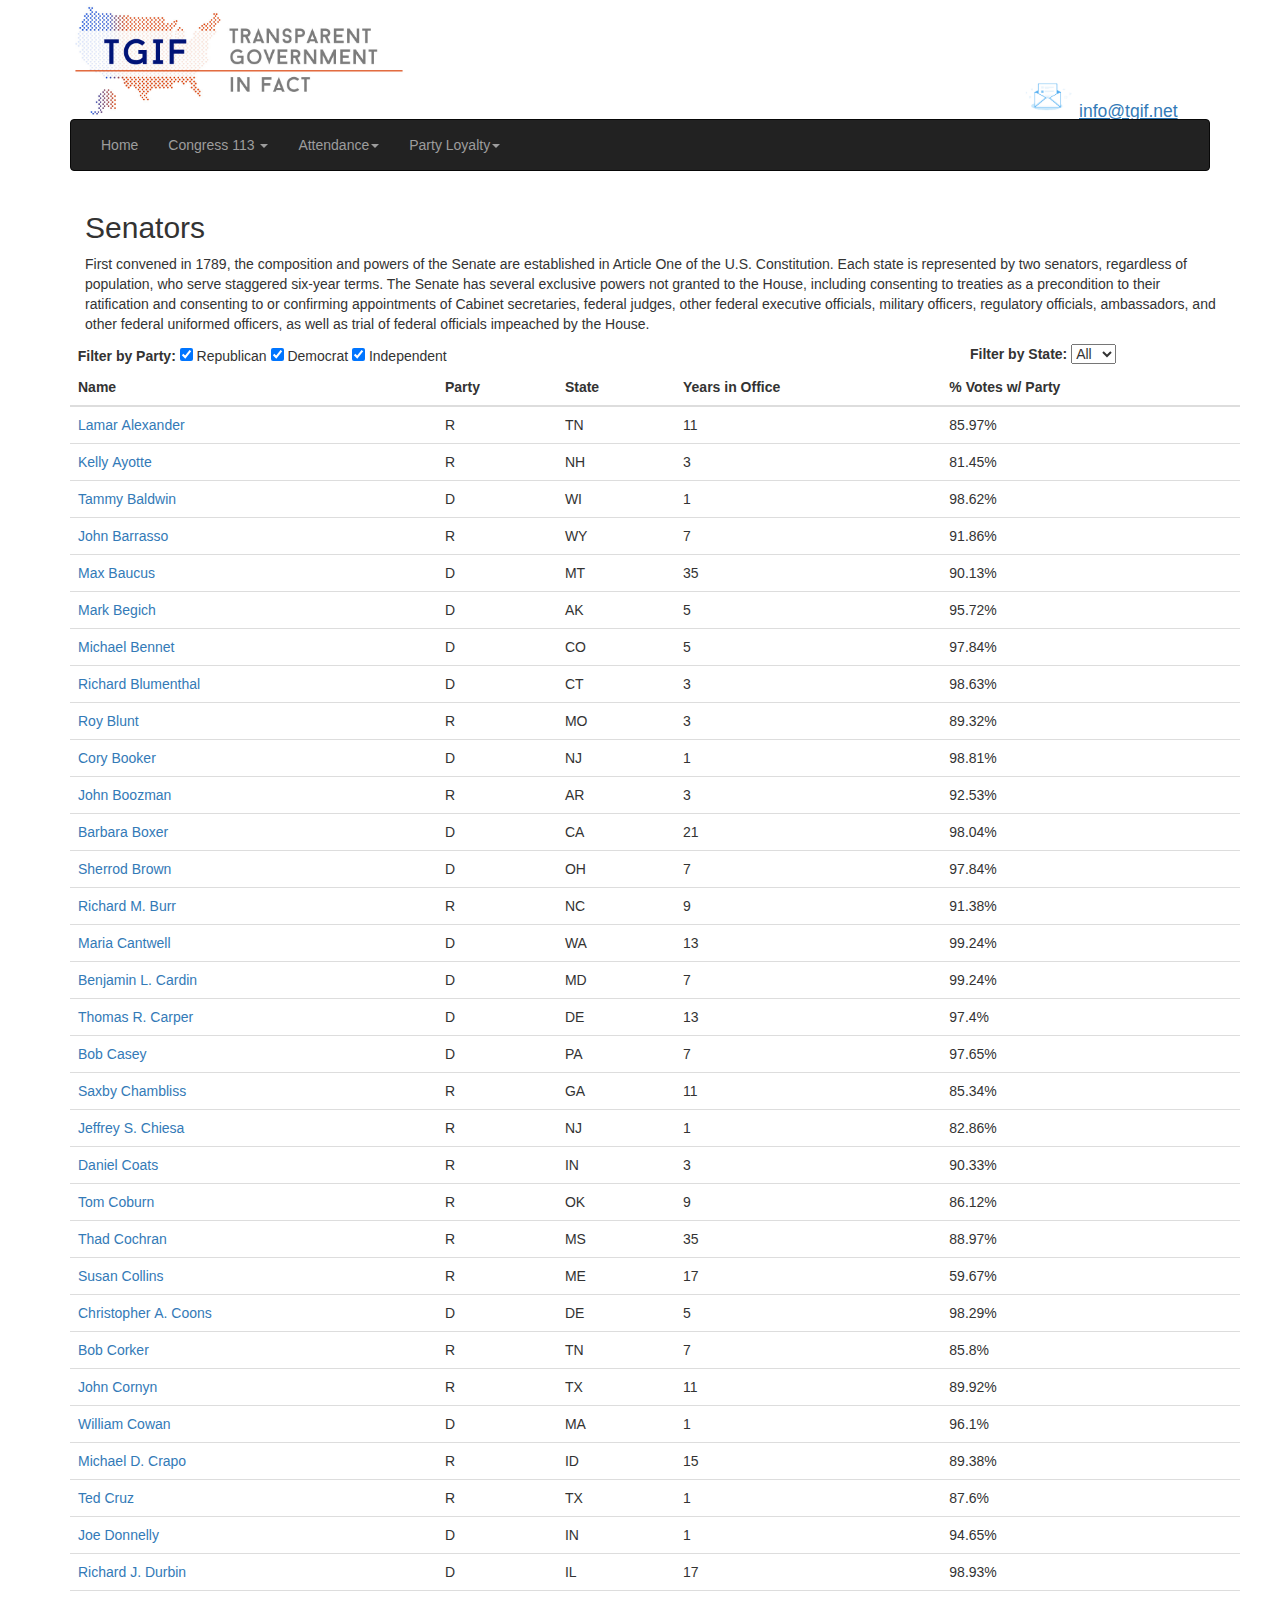
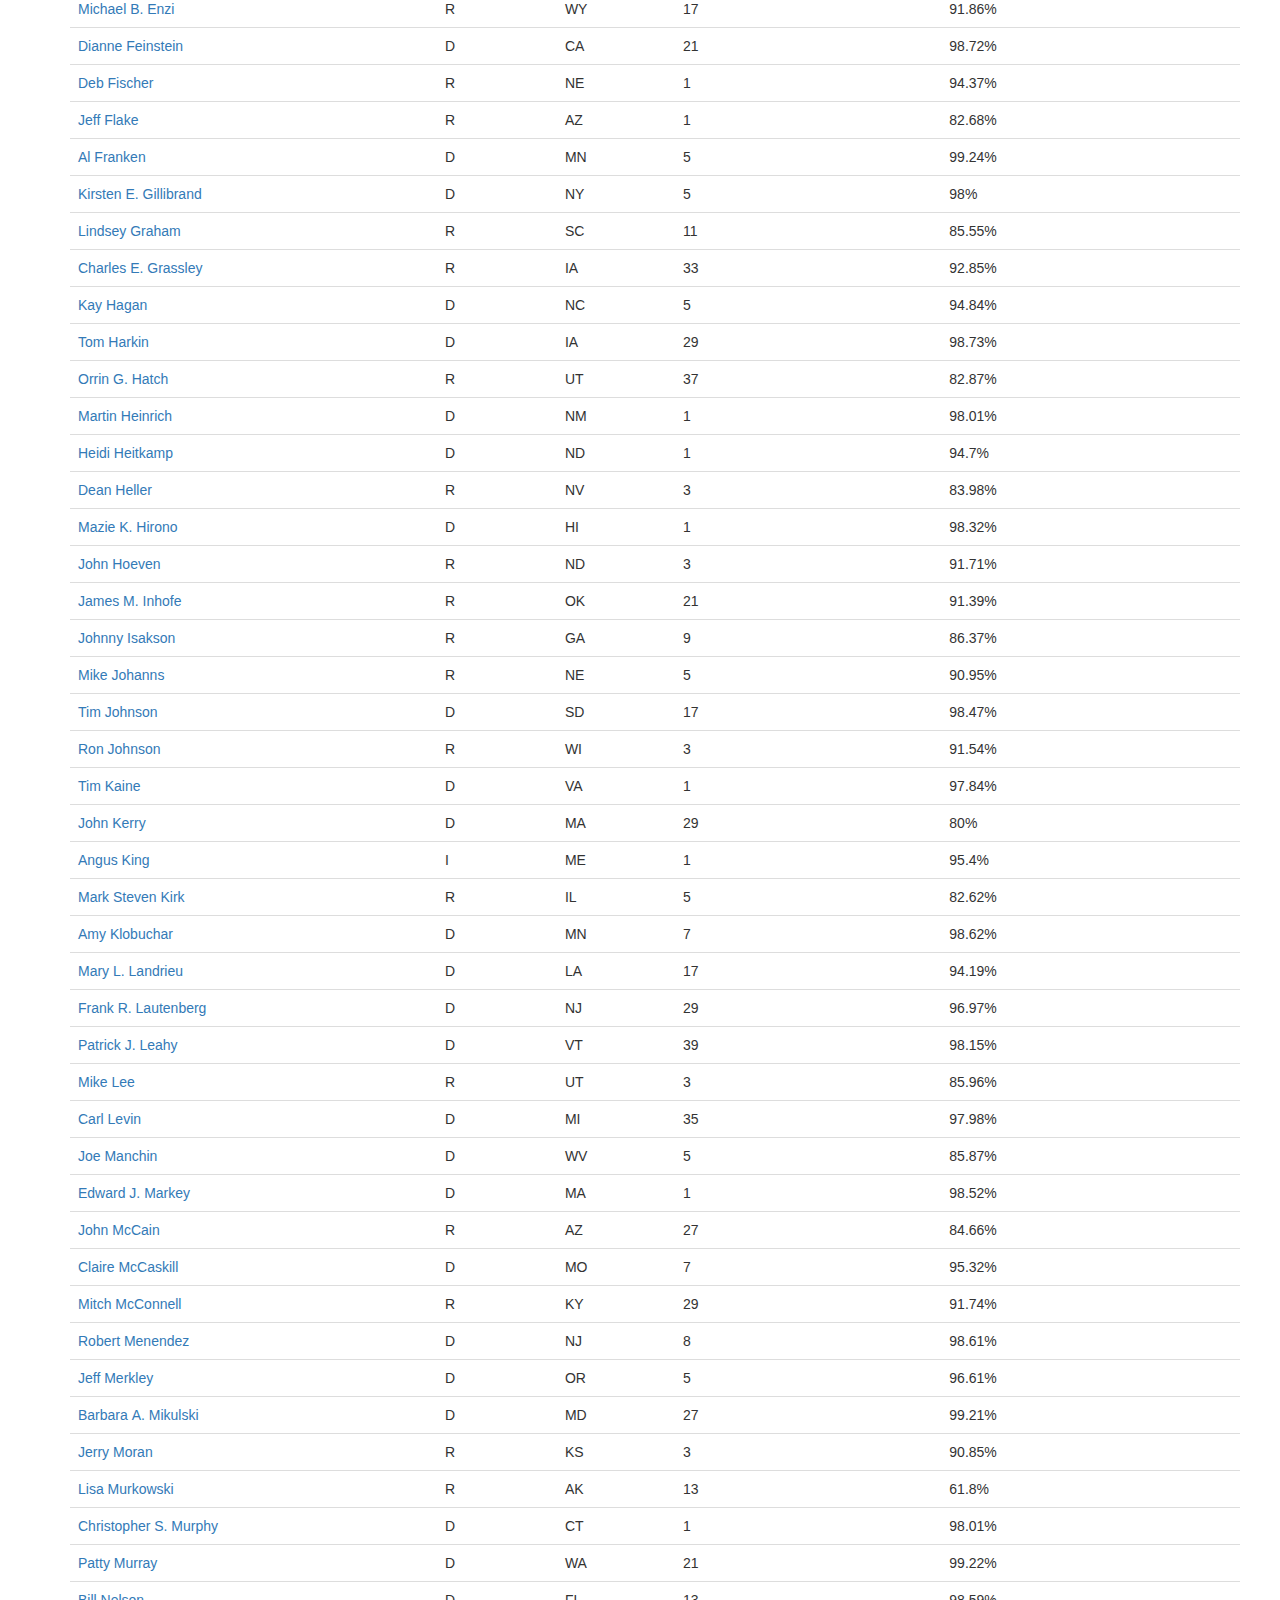
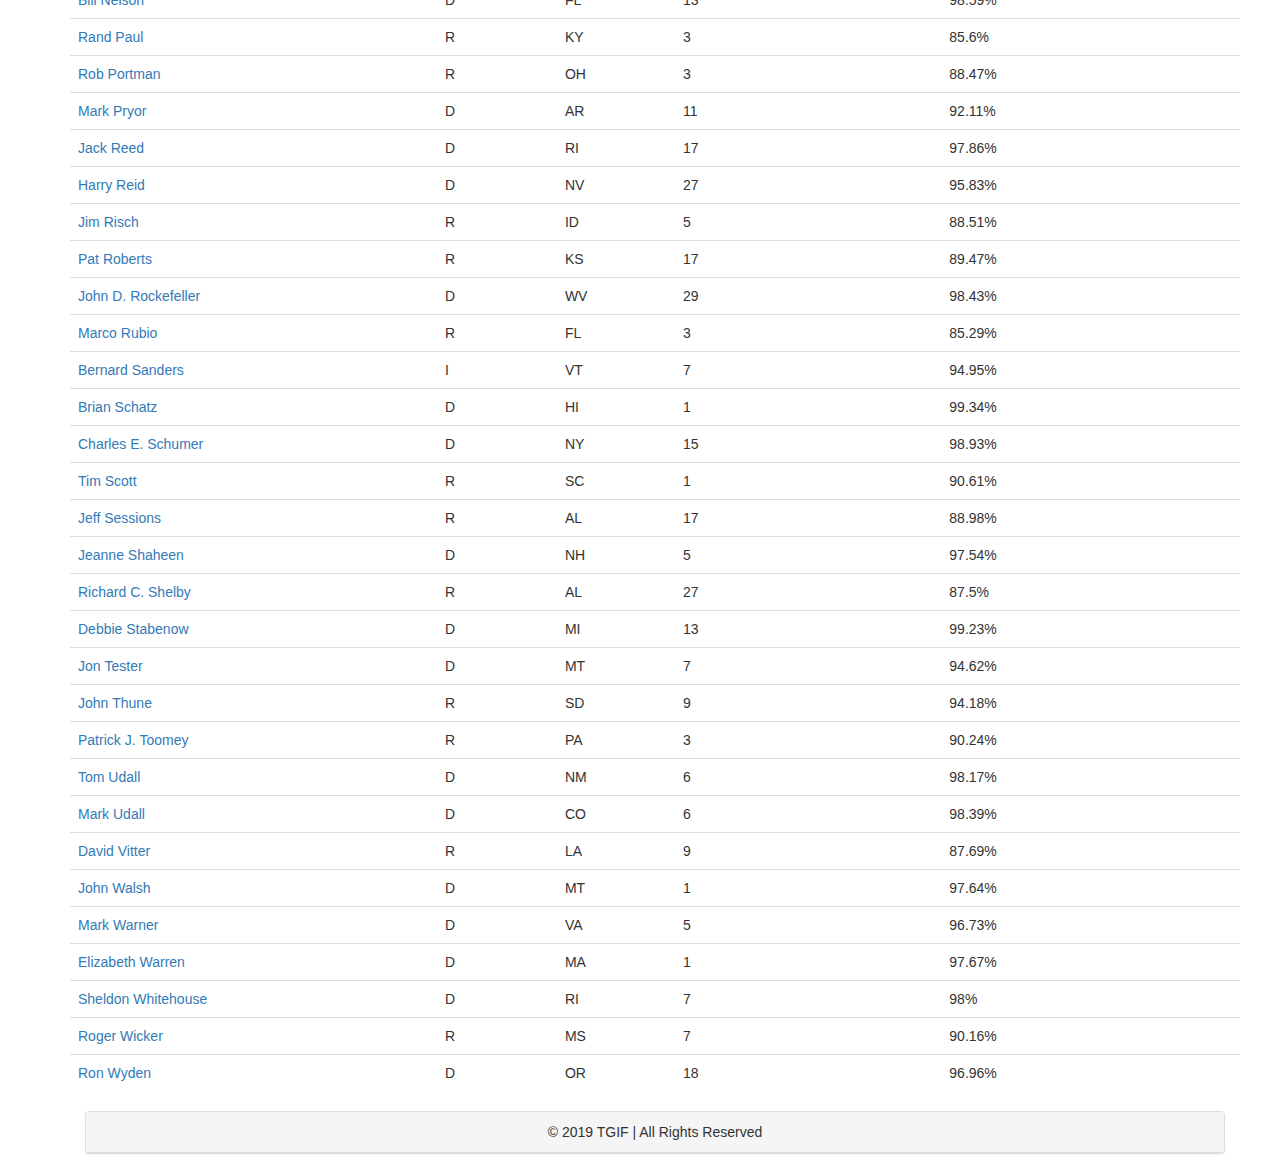
<file: senate-data.html>
<!DOCTYPE html>
<html lang="en">

<head>
    <title>TGIF Senate</title>
    <meta charset="utf-8">
    <meta name="viewport" content="width=device-width, initial-scale=1">
    <link rel="stylesheet" href="https://maxcdn.bootstrapcdn.com/bootstrap/3.3.7/css/bootstrap.min.css">
    <!--bootstrap para la tabla-->
    <link rel="stylesheet" href="https://maxcdn.bootstrapcdn.com/bootstrap/3.4.0/css/bootstrap.min.css">
    <!--mi css-->
    <link rel="stylesheet" href="docs/styles/pages_styles.css">
    <script src="https://ajax.googleapis.com/ajax/libs/jquery/3.3.1/jquery.min.js"></script>
    <script src="https://maxcdn.bootstrapcdn.com/bootstrap/3.4.0/js/bootstrap.min.js"></script>
    <!--boostrap para dropdown menu y footer-->
</head>
<!--Bootstrap 3 to get a nice looking table, es un framework-->


<!--como left/right al bloque de texto-->
<div class="container">

    <body>
        <div>
            <img class="mail_logo" src="docs/styles/mail4_gif.gif" alt="Mail">
            <a href="https://www.whitehouse.gov/the_press_office/TransparencyandOpenGovernment">
                <img class="tgif_logo" src="docs/styles/tgif_logo.jpg" alt="TGIF">
            </a>

            <!-- <img src="../picture.jpg">	picture.jpg is located in the folder one level up from the current folder -->
        </div>


        <div class="mail-text-right"> <a href="mailto:info@tgif.net?subject=Reaching%20Out&body=How%20are%20you">
                <u>info@tgif.net</u>
            </a> </div>
        <nav class="navbar navbar-inverse">
            <div class="container-fluid">

                <ul class="nav navbar-nav">

                    <li><a href="index.html">Home</a></li>
                    <li class="dropdown"><a class="dropdown-toggle" data-toggle="dropdown" href="#"> Congress 113 <span class="caret"></span></a>

                        <ul class="dropdown-menu">
                            <li><a href="house-data.html">House</a></li>
                            <li><a href="senate-data.html">Senate</a></li>
                        </ul>
                    </li>

                    <li class="dropdown"><a class="dropdown-toggle" data-toggle="dropdown" href="senate-attendance-statistics.html">Attendance<span class="caret"></span></a>
                        <ul class="dropdown-menu">
                            <li><a href="house-attendance-statistics.html">House</a></li>
                            <li><a href="senate-attendance-statistics.html">Senate</a></li>
                        </ul>
                    </li>

                    <li class="dropdown"><a class="dropdown-toggle" data-toggle="dropdown" href="senate-party-loyalty.html">Party Loyalty<span class="caret"></span></a>
                        <ul class="dropdown-menu">
                            <li><a href="house-party-loyalty.html">House</a></li>
                            <li><a href="senate-party-loyalty.html">Senate</a></li>
                        </ul>
                    </li>


                </ul>
            </div>
        </nav>



        <section>

            <!--Table container-->
            <div class="container">
                <h2>Senators</h2>
                <p>First convened in 1789, the composition and powers of the Senate are established in Article One of the U.S. Constitution. Each state is represented by two senators, regardless of population, who serve staggered six-year terms. The Senate has several exclusive powers not granted to the House, including consenting to treaties as a precondition to their ratification and consenting to or confirming appointments of Cabinet secretaries, federal judges, other federal executive officials, military officers, regulatory officials, ambassadors, and other federal uniformed officers, as well as trial of federal officials impeached by the House.</p>


                <form action="#" id="filters" class="row">
                    <div class="row">
                        <div class="col-md-9">
                            <b>&nbsp;&nbsp;Filter by Party:</b>
                            <input class="samerow" id="check-republican" type="checkbox" name="party" value="R" checked onchange="createSenateTabla()"> Republican
                            <input class="samerow" id="check-democrat" type="checkbox" name="party" value="D" checked onchange="createSenateTabla()"> Democrat
                            <input class="samerow" id="check-independent" type="checkbox" name="party" value="I" checked onchange="createSenateTabla()"> Independent
                        </div>
                        <div class="col-md-3">
                            <label for="select-states">Filter by State:</label>
                            <select id="select-state" class="select-states" onchange="createSenateTabla()">
                            </select>
                        </div>
                    </div>

                    <table id="senate-house-data" class="table table-hover">

                    </table>

                    <!-- <img src="../picture.jpg">	picture.jpg is located in the folder one level up from the current folder -->





                </form>
            </div>
        </section>


        <footer>

            <div class="container">
                <div class="panel panel-default text-center py-3">
                    <div class="panel-heading text-center py-3">© 2019 TGIF | All Rights Reserved</div>
                </div>
            </div>
        </footer>


        <script src="docs/js/pro-congress-113-senate.js">

        </script>

        <script src="docs/js/table-demo.js">

        </script>
    </body>
</div>

</html>
</file>
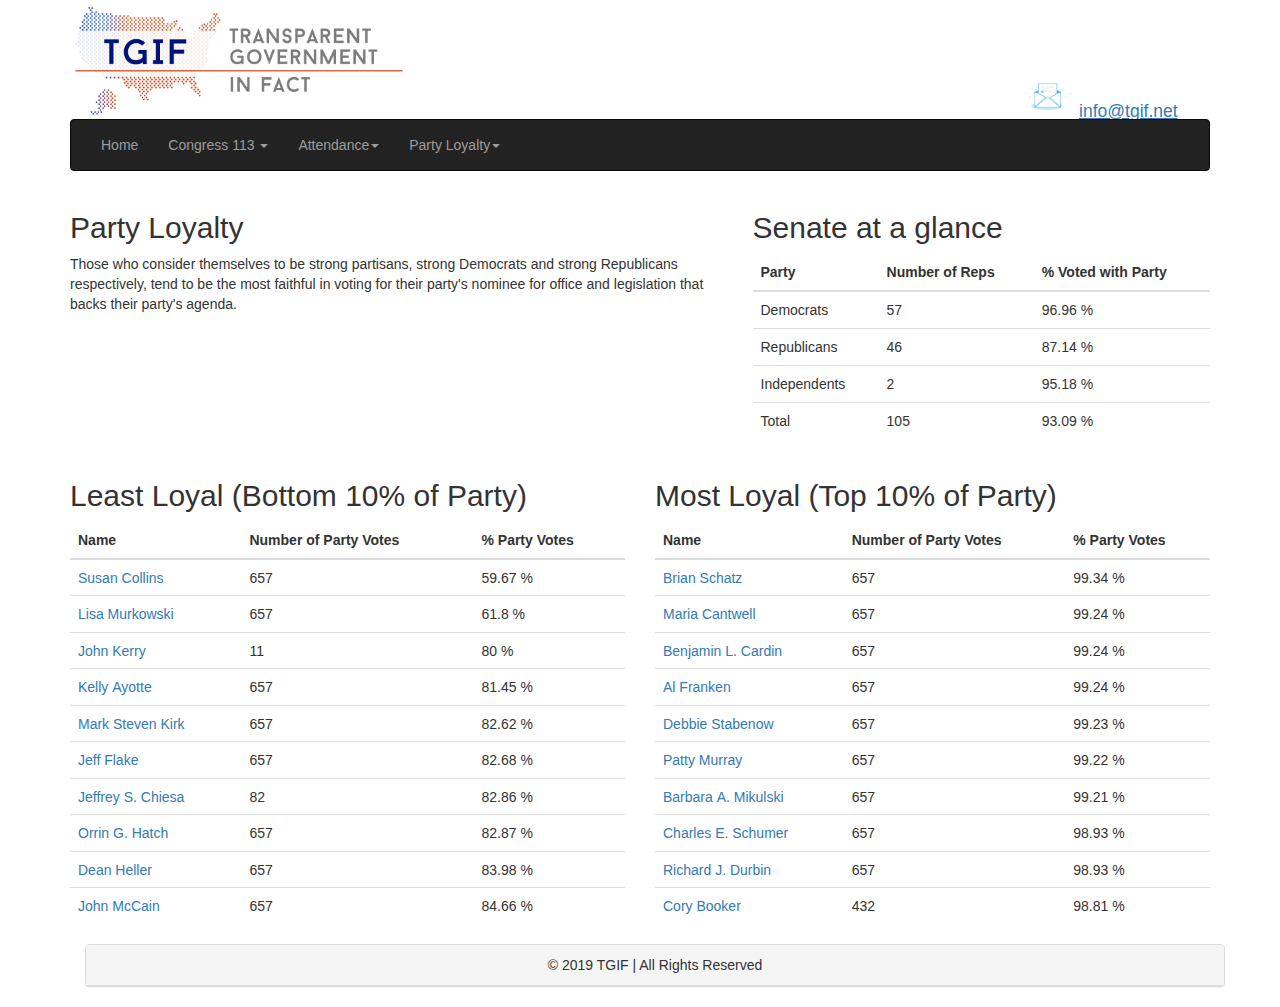
<file: senate-party-loyalty.html>
<!DOCTYPE html>
<html lang="en">

<head>
    <title>TGIF Senate Party Loyalty</title>
    <meta charset="utf-8">
    <meta name="viewport" content="width=device-width, initial-scale=1">
    <link rel="stylesheet" href="https://maxcdn.bootstrapcdn.com/bootstrap/3.3.7/css/bootstrap.min.css">
    <!--bootstrap para la tabla-->
    <link rel="stylesheet" href="https://maxcdn.bootstrapcdn.com/bootstrap/3.4.0/css/bootstrap.min.css">
    <!--mi css-->
    <link rel="stylesheet" href="docs/styles/pages_styles.css">
    <script src="https://ajax.googleapis.com/ajax/libs/jquery/3.3.1/jquery.min.js"></script>
    <script src="https://maxcdn.bootstrapcdn.com/bootstrap/3.4.0/js/bootstrap.min.js"></script>
    <!--boostrap para dropdown menu y footer-->
</head>
<!--Bootstrap 3 to get a nice looking table, es un framework-->


<!--como left/right al bloque de texto-->
<div class="container">

    <body onLoad="TablaAtAGlance(), TablaLeastLoyal(), TablaMostLoyal()">
        <div>
            <img class="mail_logo" src="docs/styles/mail4_gif.gif" alt="Mail">
            <a href="https://www.whitehouse.gov/the_press_office/TransparencyandOpenGovernment">
                <img class="tgif_logo" src="docs/styles/tgif_logo.jpg" alt="TGIF">
            </a>

            <!-- <img src="../picture.jpg">	picture.jpg is located in the folder one level up from the current folder -->
        </div>


        <div class="mail-text-right"> <a href="mailto:info@tgif.net?subject=Reaching%20Out&body=How%20are%20you">
                <u>info@tgif.net</u>
            </a> </div>
        <nav class="navbar navbar-inverse">
            <div class="container-fluid">

                <ul class="nav navbar-nav">

                    <li><a href="index.html">Home</a></li>
                    <li class="dropdown"><a class="dropdown-toggle" data-toggle="dropdown" href="#"> Congress 113 <span class="caret"></span></a>

                        <ul class="dropdown-menu">
                            <li><a href="house-data.html">House</a></li>
                            <li><a href="senate-data.html">Senate</a></li>
                        </ul>
                    </li>

                    <li class="dropdown"><a class="dropdown-toggle" data-toggle="dropdown" href="senate-attendance-statistics.html">Attendance<span class="caret"></span></a>
                        <ul class="dropdown-menu">
                            <li><a href="house-attendance-statistics.html">House</a></li>
                            <li><a href="senate-attendance-statistics.html">Senate</a></li>
                        </ul>
                    </li>

                    <li class="dropdown"><a class="dropdown-toggle" data-toggle="dropdown" href="senate-party-loyalty.html">Party Loyalty<span class="caret"></span></a>
                        <ul class="dropdown-menu">
                            <li><a href="house-party-loyalty.html">House</a></li>
                            <li><a href="senate-party-loyalty.html">Senate</a></li>
                        </ul>
                    </li>


                </ul>
            </div>
        </nav>


        <header>
            <div>
            </div>
        </header>
        <!--Table container-->
        <div>
            <div class="row">
                <div class="col-sm-7">
                    <h2>Party Loyalty</h2>
                    <p>Those who consider themselves to be strong partisans, strong Democrats and strong Republicans respectively, tend to be the most faithful in voting for their party's nominee for office and legislation that backs their party's agenda. </p>
                </div>

                <div class="col-sm-5">
                    <h2>Senate at a glance</h2>

                    <table id="senate-house-at-a-glance" class="table table-hover">
                        <!--recordar cargar en body con onLoad tambien-->

                    </table>
                </div>
            </div>

            <div class="row">
                <div class="col-sm-6">
                    <h2>Least Loyal (Bottom 10% of Party)</h2>
                    <table id="senate-house-least-loyal" class="table table-hover">
                        <!--recordar cargar en body con onLoad tambien-->

                    </table>

                </div>

                <div class="col-sm-6">
                    <h2>Most Loyal (Top 10% of Party)</h2>
                    <table id="senate-house-most-loyal" class="table table-hover">
                        <!--recordar cargar en body con onLoad tambien-->

                    </table>

                </div>
            </div>

        </div>

        <footer>

            <div class="container">
                <div class="panel panel-default text-center py-3">
                    <div class="panel-heading text-center py-3">© 2019 TGIF | All Rights Reserved</div>
                </div>
            </div>
        </footer>

        <script src="docs/js/pro-congress-113-senate.js">
        </script>

        <script src="docs/js/statistics.js">
        </script>

    </body>
</div>

</html>
</file>
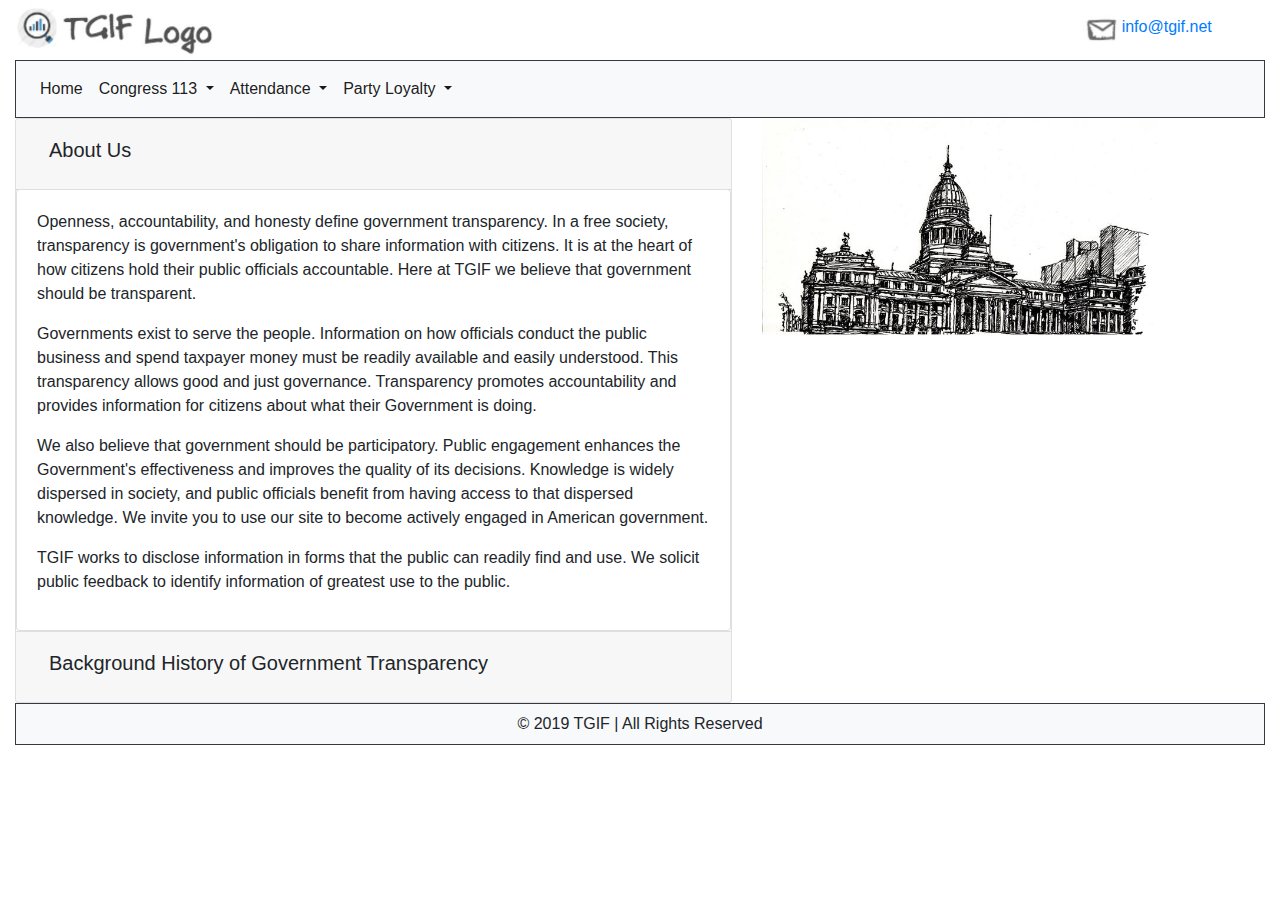
<file: m2 t2/home-starter-page.html>
<!DOCTYPE html>
<html lang="en">

<head>
  <!-- JQuery -->
  <script src="https://ajax.googleapis.com/ajax/libs/jquery/3.3.1/jquery.min.js"></script>
  <!-- Bootstrap CSS -->
  <link rel="stylesheet" href="https://stackpath.bootstrapcdn.com/bootstrap/4.3.1/css/bootstrap.min.css"
    integrity="sha384-ggOyR0iXCbMQv3Xipma34MD+dH/1fQ784/j6cY/iJTQUOhcWr7x9JvoRxT2MZw1T" crossorigin="anonymous">
  <meta name="viewport" content="width=device-width, initial-scale=1, shrink-to-fit=no">
  <meta charset="utf-8">
  <title>Home</title>
</head>

<body class="container-fluid">
  <!----------------------------------HEADER------------------------------------- -->
  <header>
    <div class="row">
      <div class="col-xl-10 ">
        <img src="img/TGIF-logo.JPG" class="" alt="TGIF LOGO" style="height:60px; width: auto;">
      </div>
      <div class="col-xl-2 d-flex align-content-center flex-wrap">
        <img src="img/Mail-logo.JPG" class="" style="height:30px; width: auto;" alt="mail logo">
        <a class="" href="mailto:info@tgif.net">info@tgif.net</a>
      </div>
    </div>
    <!-- <p>https://www.whitehouse.gov/the_press_office/TransparencyandOpenGovernment</p> -->
  </header>
  <!----------------------------------NAV------------------------------------- -->
  <nav class="navbar navbar-expand-lg navbar-light bg-light border border-dark">
    <div class="text-white" id="navbarSupportedContent">
      <ul class="navbar-nav  mr-auto">
        <li class="nav-item">
          <a class="nav-link active" href="#">Home</a>
        </li>
        <!-- congress 113 -->
        <li class="nav-item dropdown">
          <a class="nav-link dropdown-toggle active" href="#" id="navbarDropdown" role="button" data-toggle="dropdown"
            aria-haspopup="true" aria-expanded="false">Congress 113
          </a>
          <ul class="dropdown-menu bg-light border border-dark" aria-labelledby="navbarDropdown">
            <li class="dropdown-item">
              <a class="nav-link" href="house-starter-page.html">House</a>
            </li>
            <li class="dropdown-item">
              <a class="nav-link " href="senate-starter-page.html">Senate</a>
            </li>
          </ul>
        </li>

        <!-- attendance -->
        <li class="nav-item dropdown">
          <a class="nav-link dropdown-toggle active" href="#" id="navbarDropdown" role="button" data-toggle="dropdown"
            aria-haspopup="true" aria-expanded="false">Attendance
          </a>
          <ul class="dropdown-menu bg-light border border-dark" aria-labelledby="navbarDropdown">
            <li class="dropdown-item">
              <a class="nav-link" href="house-attendance-page.html">House</a>
            </li>
            <li class="dropdown-item">
              <a class="nav-link " href="senate-attendance-page.html">Senate</a>
            </li>
          </ul>
        </li>

        <!-- Party loyalty -->
        <li class="nav-item dropdown">
          <a class="nav-link dropdown-toggle active" href="#" id="navbarDropdown" role="button" data-toggle="dropdown"
            aria-haspopup="true" aria-expanded="false">Party Loyalty
          </a>
          <ul class="dropdown-menu bg-light border border-dark" aria-labelledby="navbarDropdown">
            <li class="dropdown-item">
              <a class="nav-link" href="house-party-loyalty-page.html">House</a>
            </li>
            <li class="dropdown-item">
              <a class="nav-link " href="senate-party-loyalty-page.html">Senate</a>
            </li>
          </ul>
        </li>

      </ul>
    </div>
  </nav>

  <!----------------------------------Acordion container------------------------------------- -->
  <div class="row">
    <div class="col-7">
      <div class="accordion" id="accordionExample">
        <!-- ----------------------------------------------------- -->
        <div class="card">
          <div class="card-header">
              <button class="btn" type="button" data-toggle="collapse" data-target="#collapseAbout"
                aria-expanded="true" aria-controls="collapseAbout">
                <h5 class="">About Us </h5> 
              </button>
          </div>
          <!-- ----------------------------------------------------- -->
          <div class="collapse show" id="collapseAbout">
            <div class="card card-body">
              <p>Openness, accountability, and honesty define government transparency. In a free society, transparency
                is
                government's obligation to share information with citizens. It is at the heart of how citizens hold
                their
                public
                officials accountable. Here at TGIF we believe that government should be transparent.
              </p>
              <p>Governments exist to serve the people. Information on how officials conduct the public business and
                spend
                taxpayer money must be readily available and easily understood. This transparency allows good and just
                governance.
                Transparency promotes accountability and provides information for citizens about what their Government
                is
                doing.
              </p>
              <p>We also believe that government should be participatory. Public engagement enhances the Government's
                effectiveness and improves the quality of its decisions. Knowledge is widely dispersed in society, and
                public
                officials benefit from having access to that dispersed knowledge. We invite you to use our site to
                become
                actively
                engaged in American government.
              </p>
              <p>TGIF works to disclose information in forms that the public can readily find and use. We solicit public
                feedback
                to identify information of greatest use to the public.
              </p>
            </div>
          </div>
        </div>
        <!-- --------------------------------------------- -->
        <div class="card">
          <div class="card-header">
              <button class="btn " type="button" data-toggle="collapse" data-target="#collapseBHGT"
                aria-expanded="false" aria-controls="collapseBHGT">
                <h5>Background History of Government Transparency</h5> 
              </button>
          </div>
          <!-- --------------------------------------------- -->
          <div class="collapse" id="collapseBHGT">
            <div class="card card-body">
              Anim pariatur cliche reprehenderit, enim eiusmod high life accusamus terry richardson ad squid. Nihil anim
              keffiyeh helvetica, craft beer labore wes anderson cred nesciunt sapiente ea proident.

              <p>In the West, the idea that government should be open to public scrutiny and susceptible to public
                opinion
                dates
                back at least to the time of the Enlightenment, when many philosophes made an attack on absolutist
                doctrine
                of
                state secrecy, a core part of their intellectual project. The passage of formal legislative instruments
                to
                this
                end can also be traced to this time with Sweden, for example, (which then included Finland as a
                Swedish-governed
                territory) enacting free press legislation as part of its constitution (Freedom of the Press Act, 1766).
                This
                approach, and that of the philosophes more broadly, is strongly related to recent historiography on the
                eighteenth-century public sphere.
              </p>
              <p>Influenced by Enlightenment thought, the revolutions in America (1776) and France (1789), freedom of
                the
                press
                enshrined provisions and requirements for public budgetary accounting and freedom of the press in
                constitutional
                articles. In the nineteenth century, attempts by Metternichean statesmen to row back on these measures
                were
                vigorously opposed by a number of eminent liberal politicians and writers, Bentham, Mill and Acton
                prominent
                among the latter.
              </p>

              <p>Open government is widely seen to be a key hallmark of contemporary democratic practice and is often
                linked
                to
                the passing of freedom of information legislation. Scandinavian countries claim to have adopted the
                first
                freedom of information legislation, dating the origins of its modern provisions to the eighteenth
                century
                and
                Finland continuing the presumption of openness after gaining independence in 1917, passing its Act on
                Publicity
                of Official Documents in 1951 (superseded by new legislation in 1999).
              </p>

              <p>The United States passed its Freedom of Information Act (FOIA) in 1966, FOIAs, Access to Information
                Acts
                (AIAs) or equivalent laws were passed in Denmark and Norway in 1970.
              </p>
            </div>
          </div>
        </div>

      </div>

    </div>
    <!-- ----------------------------------------------------- -->
    <div class="col-4">
      <div class="media">
        <div class="media-middle">
          <img class="img-fluid" src="img/Congreso.jpg" alt="congreso-image" >
        </div>
      </div>
    </div>

  </div>

  <!----------------------------------footer------------------------------------- -->
  <footer class="bg-light border border-dark mb-3">
    <p class="text-center p-2 mb-0">
      © 2019 TGIF | All Rights Reserved
    </p>
  </footer>

  <!----------------------------------SCRIPTS------------------------------------- -->
  <script src="https://code.jquery.com/jquery-3.3.1.slim.min.js"
    integrity="sha384-q8i/X+965DzO0rT7abK41JStQIAqVgRVzpbzo5smXKp4YfRvH+8abtTE1Pi6jizo"
    crossorigin="anonymous"></script>

  <script src="https://cdnjs.cloudflare.com/ajax/libs/popper.js/1.14.7/umd/popper.min.js"
    integrity="sha384-UO2eT0CpHqdSJQ6hJty5KVphtPhzWj9WO1clHTMGa3JDZwrnQq4sF86dIHNDz0W1"
    crossorigin="anonymous"></script>

  <script src="https://stackpath.bootstrapcdn.com/bootstrap/4.3.1/js/bootstrap.min.js"
    integrity="sha384-JjSmVgyd0p3pXB1rRibZUAYoIIy6OrQ6VrjIEaFf/nJGzIxFDsf4x0xIM+B07jRM"
    crossorigin="anonymous"></script>
</body>

</html>
</file>
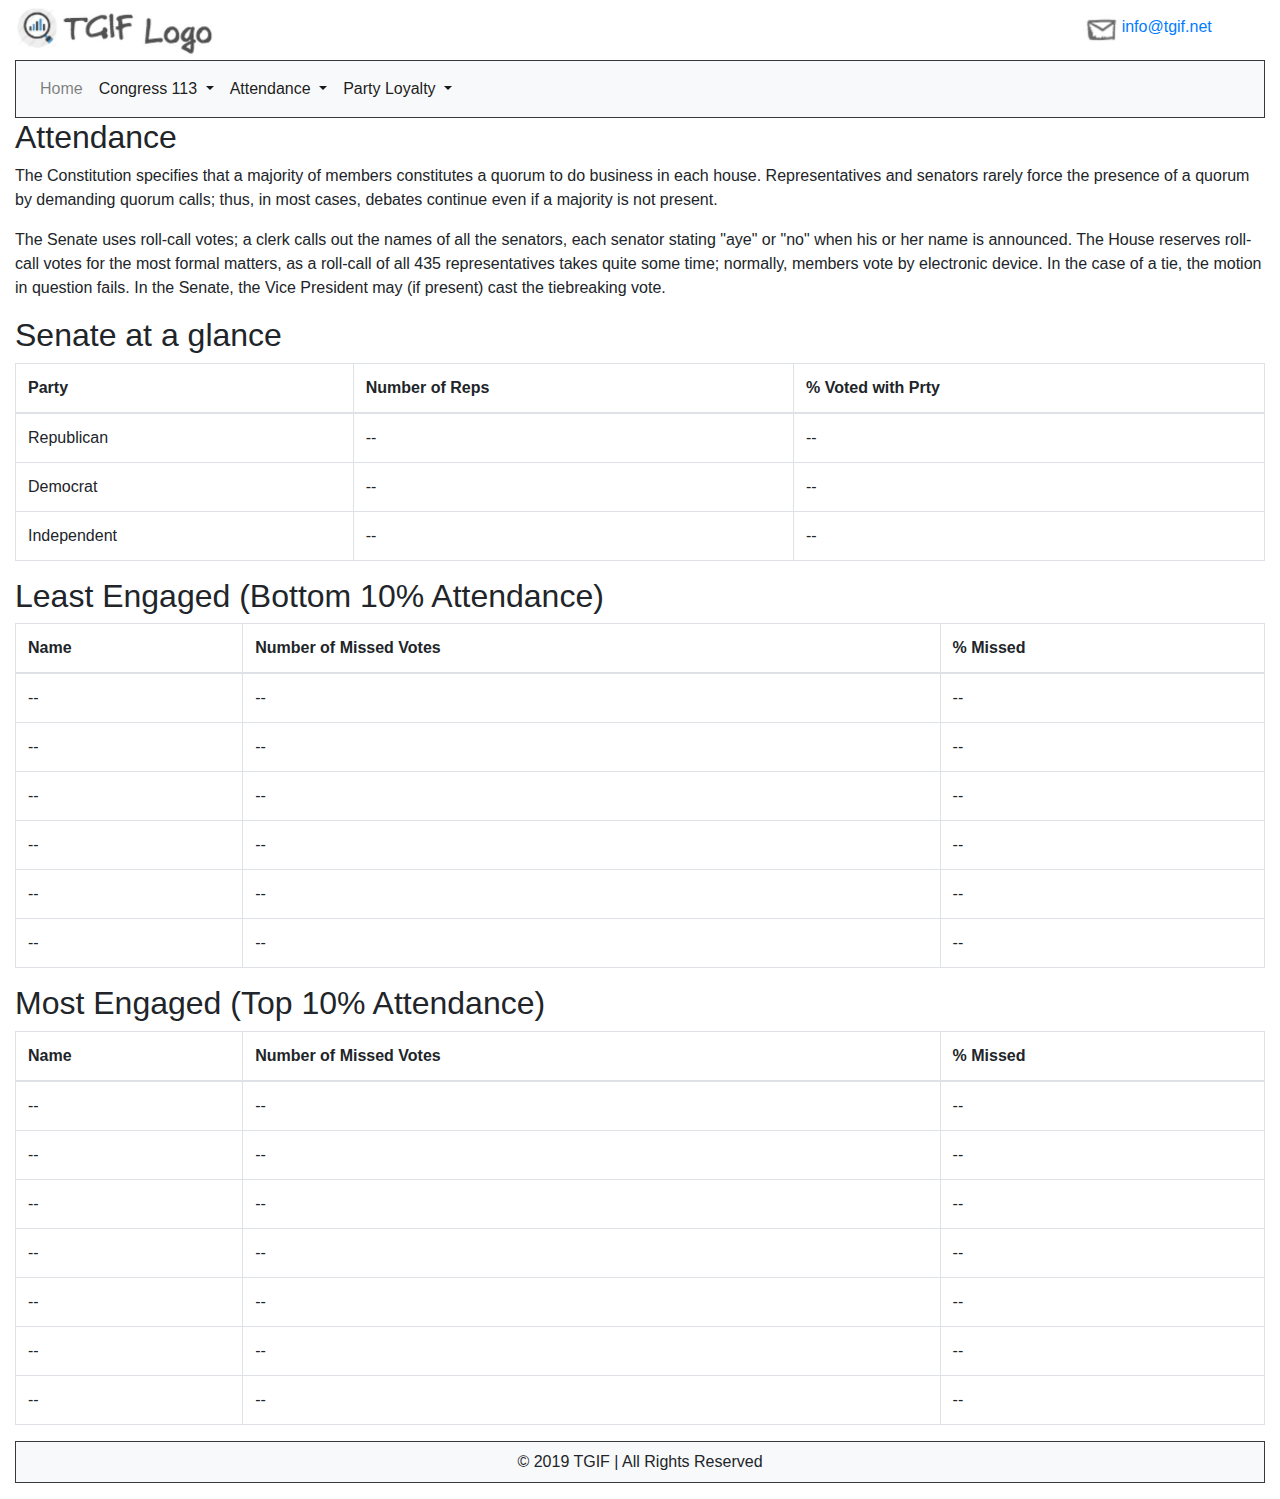
<file: m2 t2/house-attendance-page.html>
<!DOCTYPE html>
<html lang="en">

<head>
  <!-- JQuery -->
  <script src="https://ajax.googleapis.com/ajax/libs/jquery/3.3.1/jquery.min.js"></script>
  <!-- Bootstrap CSS -->
  <link rel="stylesheet" href="https://stackpath.bootstrapcdn.com/bootstrap/4.3.1/css/bootstrap.min.css"
    integrity="sha384-ggOyR0iXCbMQv3Xipma34MD+dH/1fQ784/j6cY/iJTQUOhcWr7x9JvoRxT2MZw1T" crossorigin="anonymous">
  <meta name="viewport" content="width=device-width, initial-scale=1, shrink-to-fit=no">
  <meta charset="utf-8">
  <title>Houe Attendance</title>
</head>

<body class="container-fluid">
  <!----------------------------------HEADER------------------------------------- -->
  <header>
    <div class="row">
      <div class="col-xl-10 ">
        <img src="img/TGIF-logo.JPG" class="" alt="TGIF LOGO" style="height:60px; width: auto;">
      </div>
      <div class="col-xl-2 d-flex align-content-center flex-wrap">
        <img src="img/Mail-logo.JPG" class="" style="height:30px; width: auto;" alt="mail logo">
        <a class="" href="mailto:info@tgif.net">info@tgif.net</a>
      </div>
    </div>
    <!-- <p>https://www.whitehouse.gov/the_press_office/TransparencyandOpenGovernment</p> -->
  </header>
  <!----------------------------------NAV------------------------------------- -->
  <nav class="navbar navbar-expand-lg navbar-light bg-light border border-dark">
    <div class="text-white" id="navbarSupportedContent">
      <ul class="navbar-nav  mr-auto">
        <li class="nav-item">
          <a class="nav-link" href="home-starter-page.html">Home</a>
        </li>
        <!-- congress 113 -->
        <li class="nav-item dropdown">
          <a class="nav-link dropdown-toggle active" href="#" id="navbarDropdown" role="button" data-toggle="dropdown"
            aria-haspopup="true" aria-expanded="false">Congress 113
          </a>
          <ul class="dropdown-menu bg-light border border-dark" aria-labelledby="navbarDropdown">
            <li class="dropdown-item">
              <a class="nav-link" href="house-starter-page.html">House</a>
            </li>
            <li class="dropdown-item">
              <a class="nav-link " href="senate-starter-page.html">Senate</a>
            </li>
          </ul>
        </li>

        <!-- attendance -->
        <li class="nav-item dropdown">
          <a class="nav-link dropdown-toggle active" href="#" id="navbarDropdown" role="button" data-toggle="dropdown"
            aria-haspopup="true" aria-expanded="false">Attendance
          </a>
          <ul class="dropdown-menu bg-light border border-dark" aria-labelledby="navbarDropdown">
            <li class="dropdown-item">
              <a class="nav-link" href="house-attendance-page.html">House</a>
            </li>
            <li class="dropdown-item">
              <a class="nav-link " href="senate-attendance-page.html">Senate</a>
            </li>
          </ul>
        </li>

        <!-- Party loyalty -->
        <li class="nav-item dropdown">
          <a class="nav-link dropdown-toggle active" href="#" id="navbarDropdown" role="button" data-toggle="dropdown"
            aria-haspopup="true" aria-expanded="false">Party Loyalty
          </a>
          <ul class="dropdown-menu bg-light border border-dark" aria-labelledby="navbarDropdown">
            <li class="dropdown-item">
              <a class="nav-link" href="house-party-loyalty-page.html">House</a>
            </li>
            <li class="dropdown-item">
              <a class="nav-link " href="senate-party-loyalty-page.html">Senate</a>
            </li>
          </ul>
        </li>

      </ul>
    </div>
  </nav>

  <!-------------------------Table container ------------------------------>
  <div>
    <h2>Attendance</h2>
    <p>The Constitution specifies that a majority of members constitutes a quorum to do business in each house.
      Representatives and senators rarely force the presence of a quorum by demanding quorum calls; thus, in most cases,
      debates continue even if a majority is not present.</p>

    <p>The Senate uses roll-call votes; a clerk calls out the names of all the senators, each senator stating "aye" or
      "no" when his or her name is announced. The House reserves roll-call votes for the most formal matters, as a
      roll-call of all 435 representatives takes quite some time; normally, members vote by electronic device. In the
      case of a tie, the motion in question fails. In the Senate, the Vice President may (if present) cast the
      tiebreaking vote.</p>

    <h2>Senate at a glance</h2>
    <table class="table table-bordered table-hover">
      <thead>
        <tr>
          <th>Party</th>
          <th>Number of Reps</th>
          <th>% Voted with Prty</th>
        </tr>
      </thead>
      <tbody>
        <tr>
          <td>Republican</td>
          <td>--</td>
          <td>--</td>
        </tr>
        <tr>
          <td>Democrat</td>
          <td>--</td>
          <td>--</td>
        </tr>
        <tr>
          <td>Independent</td>
          <td>--</td>
          <td>--</td>
        </tr>
      </tbody>
    </table>

    <h2>Least Engaged (Bottom 10% Attendance)</h2>
    <table class="table table-bordered table-hover">
      <thead>
        <tr>
          <th>Name</th>
          <th>Number of Missed Votes</th>
          <th>% Missed</th>
        </tr>
      </thead>
      <tbody>
        <tr>
          <td>--</td>
          <td>--</td>
          <td>--</td>
        </tr>
        <tr>
          <td>--</td>
          <td>--</td>
          <td>--</td>
        </tr>
        <tr>
          <td>--</td>
          <td>--</td>
          <td>--</td>
        </tr>
        <tr>
          <td>--</td>
          <td>--</td>
          <td>--</td>
        </tr>
        <tr>
          <td>--</td>
          <td>--</td>
          <td>--</td>
        </tr>
        <tr>
          <td>--</td>
          <td>--</td>
          <td>--</td>
        </tr>
      </tbody>
    </table>

    <h2>Most Engaged (Top 10% Attendance)</h2>
    <table class="table table-bordered table-hover">
      <thead>
        <tr>
          <th>Name</th>
          <th>Number of Missed Votes</th>
          <th>% Missed</th>
        </tr>
      </thead>
      <tbody>
        <tr>
          <td>--</td>
          <td>--</td>
          <td>--</td>
        </tr>
        <tr>
          <td>--</td>
          <td>--</td>
          <td>--</td>
        </tr>
        <tr>
          <td>--</td>
          <td>--</td>
          <td>--</td>
        </tr>
        <tr>
          <td>--</td>
          <td>--</td>
          <td>--</td>
        </tr>
        <tr>
          <td>--</td>
          <td>--</td>
          <td>--</td>
        </tr>
        <tr>
          <td>--</td>
          <td>--</td>
          <td>--</td>
        </tr>
        <tr>
          <td>--</td>
          <td>--</td>
          <td>--</td>
        </tr>
      </tbody>
    </table>

  </div>

  <!----------------------------------footer------------------------------------- -->
  <footer class="bg-light border border-dark mb-3">
    <p class="text-center p-2 mb-0">
      © 2019 TGIF | All Rights Reserved
    </p>
  </footer>

  <!----------------------------------SCRIPTS------------------------------------- -->
  <script src="https://code.jquery.com/jquery-3.3.1.slim.min.js"
    integrity="sha384-q8i/X+965DzO0rT7abK41JStQIAqVgRVzpbzo5smXKp4YfRvH+8abtTE1Pi6jizo"
    crossorigin="anonymous"></script>

  <script src="https://cdnjs.cloudflare.com/ajax/libs/popper.js/1.14.7/umd/popper.min.js"
    integrity="sha384-UO2eT0CpHqdSJQ6hJty5KVphtPhzWj9WO1clHTMGa3JDZwrnQq4sF86dIHNDz0W1"
    crossorigin="anonymous"></script>

  <script src="https://stackpath.bootstrapcdn.com/bootstrap/4.3.1/js/bootstrap.min.js"
    integrity="sha384-JjSmVgyd0p3pXB1rRibZUAYoIIy6OrQ6VrjIEaFf/nJGzIxFDsf4x0xIM+B07jRM"
    crossorigin="anonymous"></script>
</body>

</html>
</file>
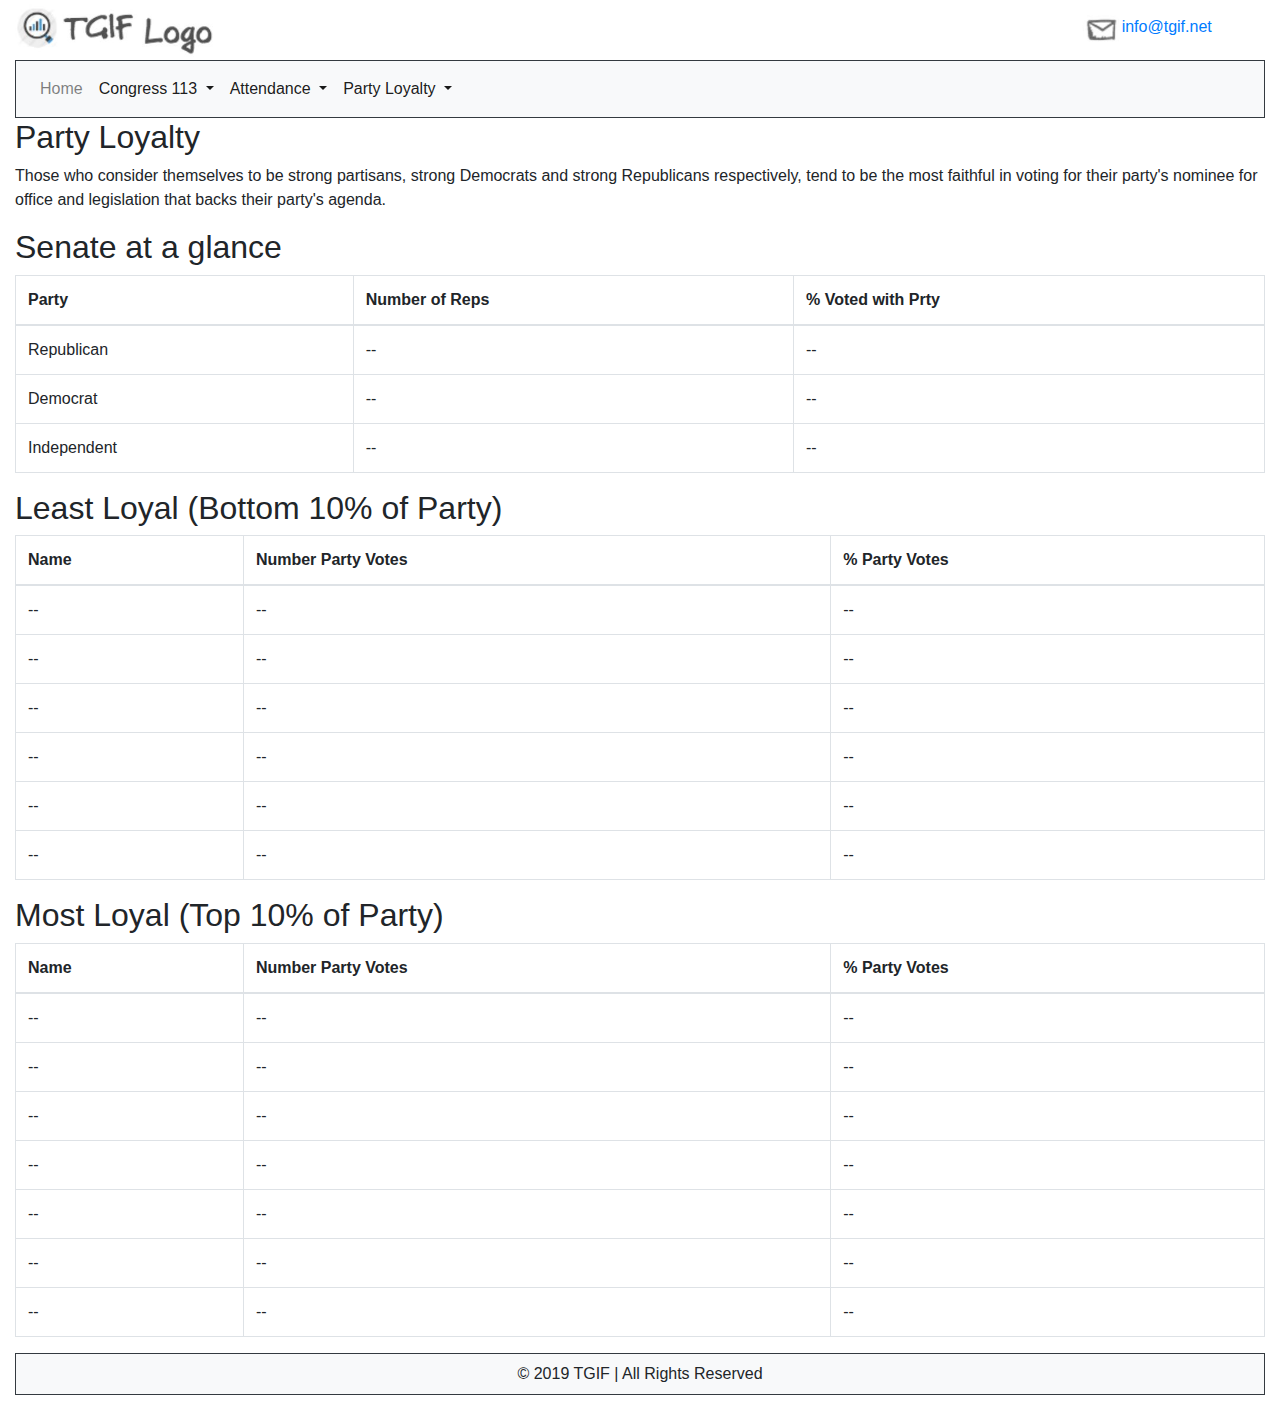
<file: m2 t2/house-party-loyalty-page.html>
<!DOCTYPE html>
<html lang="en">

<head>
  <!-- JQuery -->
  <script src="https://ajax.googleapis.com/ajax/libs/jquery/3.3.1/jquery.min.js"></script>
  <!-- Bootstrap CSS -->
  <link rel="stylesheet" href="https://stackpath.bootstrapcdn.com/bootstrap/4.3.1/css/bootstrap.min.css"
    integrity="sha384-ggOyR0iXCbMQv3Xipma34MD+dH/1fQ784/j6cY/iJTQUOhcWr7x9JvoRxT2MZw1T" crossorigin="anonymous">
  <meta name="viewport" content="width=device-width, initial-scale=1, shrink-to-fit=no">
  <meta charset="utf-8">
  <title>House party</title>
</head>

<body class="container-fluid">
  <!----------------------------------HEADER------------------------------------- -->
  <header>
    <div class="row">
      <div class="col-xl-10 ">
        <img src="img/TGIF-logo.JPG" class="" alt="TGIF LOGO" style="height:60px; width: auto;">
      </div>
      <div class="col-xl-2 d-flex align-content-center flex-wrap">
        <img src="img/Mail-logo.JPG" class="" style="height:30px; width: auto;" alt="mail logo">
        <a class="" href="mailto:info@tgif.net">info@tgif.net</a>
      </div>
    </div>
    <!-- <p>https://www.whitehouse.gov/the_press_office/TransparencyandOpenGovernment</p> -->
  </header>
  <!----------------------------------NAV------------------------------------- -->

  <nav class="navbar navbar-expand-lg navbar-light bg-light border border-dark">
    <div class="text-white" id="navbarSupportedContent">
      <ul class="navbar-nav  mr-auto">
        <li class="nav-item">
          <a class="nav-link" href="home-starter-page.html">Home</a>
        </li>
        <!-- congress 113 -->
        <li class="nav-item dropdown">
          <a class="nav-link dropdown-toggle active" href="#" id="navbarDropdown" role="button" data-toggle="dropdown"
            aria-haspopup="true" aria-expanded="false">Congress 113
          </a>
          <ul class="dropdown-menu bg-light border border-dark" aria-labelledby="navbarDropdown">
            <li class="dropdown-item">
              <a class="nav-link" href="house-starter-page.html">House</a>
            </li>
            <li class="dropdown-item">
              <a class="nav-link " href="senate-starter-page.html">Senate</a>
            </li>

          </ul>
        </li>

        <!-- attendance -->
        <li class="nav-item dropdown">
          <a class="nav-link dropdown-toggle active" href="#" id="navbarDropdown" role="button" data-toggle="dropdown"
            aria-haspopup="true" aria-expanded="false">Attendance
          </a>
          <ul class="dropdown-menu bg-light border border-dark" aria-labelledby="navbarDropdown">
            <li class="dropdown-item">
              <a class="nav-link" href="house-attendance-page.html">House</a>
            </li>
            <li class="dropdown-item">
              <a class="nav-link " href="senate-attendance-page.html">Senate</a>
            </li>
          </ul>
        </li>

        <!-- Party loyalty -->
        <li class="nav-item dropdown">
          <a class="nav-link dropdown-toggle active" href="#" id="navbarDropdown" role="button" data-toggle="dropdown"
            aria-haspopup="true" aria-expanded="false">Party Loyalty
          </a>
          <ul class="dropdown-menu bg-light border border-dark" aria-labelledby="navbarDropdown">
            <li class="dropdown-item">
              <a class="nav-link" href="house-party-loyalty-page.html">House</a>
            </li>
            <li class="dropdown-item">
              <a class="nav-link " href="senate-party-loyalty-page.html">Senate</a>
            </li>
          </ul>

        </li>

      </ul>
    </div>
  </nav>
  <!-----------------------------------Table container------------------------- -->
  <div>
    <h2>Party Loyalty</h2>
    <p>Those who consider themselves to be strong partisans, strong Democrats and strong Republicans respectively,
      tend to be the most faithful in voting for their party's nominee for office and legislation that backs their
      party's agenda. </p>

    <h2>Senate at a glance</h2>
    <table class="table table-bordered table-hover">
      <thead>
        <tr>
          <th>Party</th>
          <th>Number of Reps</th>
          <th>% Voted with Prty</th>
        </tr>
      </thead>
      <tbody>
        <tr>
          <td>Republican</td>
          <td>--</td>
          <td>--</td>
        </tr>
        <tr>
          <td>Democrat</td>
          <td>--</td>
          <td>--</td>
        </tr>
        <tr>
          <td>Independent</td>
          <td>--</td>
          <td>--</td>
        </tr>
      </tbody>
    </table>

    <h2>Least Loyal (Bottom 10% of Party)</h2>
    <table class="table table-bordered table-hover">
      <thead>
        <tr>
          <th>Name</th>
          <th>Number Party Votes</th>
          <th>% Party Votes</th>
        </tr>
      </thead>
      <tbody>
        <tr>
          <td>--</td>
          <td>--</td>
          <td>--</td>
        </tr>
        <tr>
          <td>--</td>
          <td>--</td>
          <td>--</td>
        </tr>
        <tr>
          <td>--</td>
          <td>--</td>
          <td>--</td>
        </tr>
        <tr>
          <td>--</td>
          <td>--</td>
          <td>--</td>
        </tr>
        <tr>
          <td>--</td>
          <td>--</td>
          <td>--</td>
        </tr>
        <tr>
          <td>--</td>
          <td>--</td>
          <td>--</td>
        </tr>
      </tbody>
    </table>

    <h2>Most Loyal (Top 10% of Party)</h2>
    <table class="table table-bordered table-hover">
      <thead>
        <tr>
          <th>Name</th>
          <th>Number Party Votes</th>
          <th>% Party Votes</th>
        </tr>
      </thead>
      <tbody>
        <tr>
          <td>--</td>
          <td>--</td>
          <td>--</td>
        </tr>
        <tr>
          <td>--</td>
          <td>--</td>
          <td>--</td>
        </tr>
        <tr>
          <td>--</td>
          <td>--</td>
          <td>--</td>
        </tr>
        <tr>
          <td>--</td>
          <td>--</td>
          <td>--</td>
        </tr>
        <tr>
          <td>--</td>
          <td>--</td>
          <td>--</td>
        </tr>
        <tr>
          <td>--</td>
          <td>--</td>
          <td>--</td>
        </tr>
        <tr>
          <td>--</td>
          <td>--</td>
          <td>--</td>
        </tr>
      </tbody>
    </table>

  </div>

  <!----------------------------------footer------------------------------------- -->
  <footer class="bg-light border border-dark mb-3">
    <p class="text-center p-2 mb-0">
      © 2019 TGIF | All Rights Reserved
    </p>
  </footer>

  <!----------------------------------SCRIPTS------------------------------------- -->
  <script src="https://code.jquery.com/jquery-3.3.1.slim.min.js"
    integrity="sha384-q8i/X+965DzO0rT7abK41JStQIAqVgRVzpbzo5smXKp4YfRvH+8abtTE1Pi6jizo"
    crossorigin="anonymous"></script>

  <script src="https://cdnjs.cloudflare.com/ajax/libs/popper.js/1.14.7/umd/popper.min.js"
    integrity="sha384-UO2eT0CpHqdSJQ6hJty5KVphtPhzWj9WO1clHTMGa3JDZwrnQq4sF86dIHNDz0W1"
    crossorigin="anonymous"></script>

  <script src="https://stackpath.bootstrapcdn.com/bootstrap/4.3.1/js/bootstrap.min.js"
    integrity="sha384-JjSmVgyd0p3pXB1rRibZUAYoIIy6OrQ6VrjIEaFf/nJGzIxFDsf4x0xIM+B07jRM"
    crossorigin="anonymous"></script>
</body>

</html>
</file>
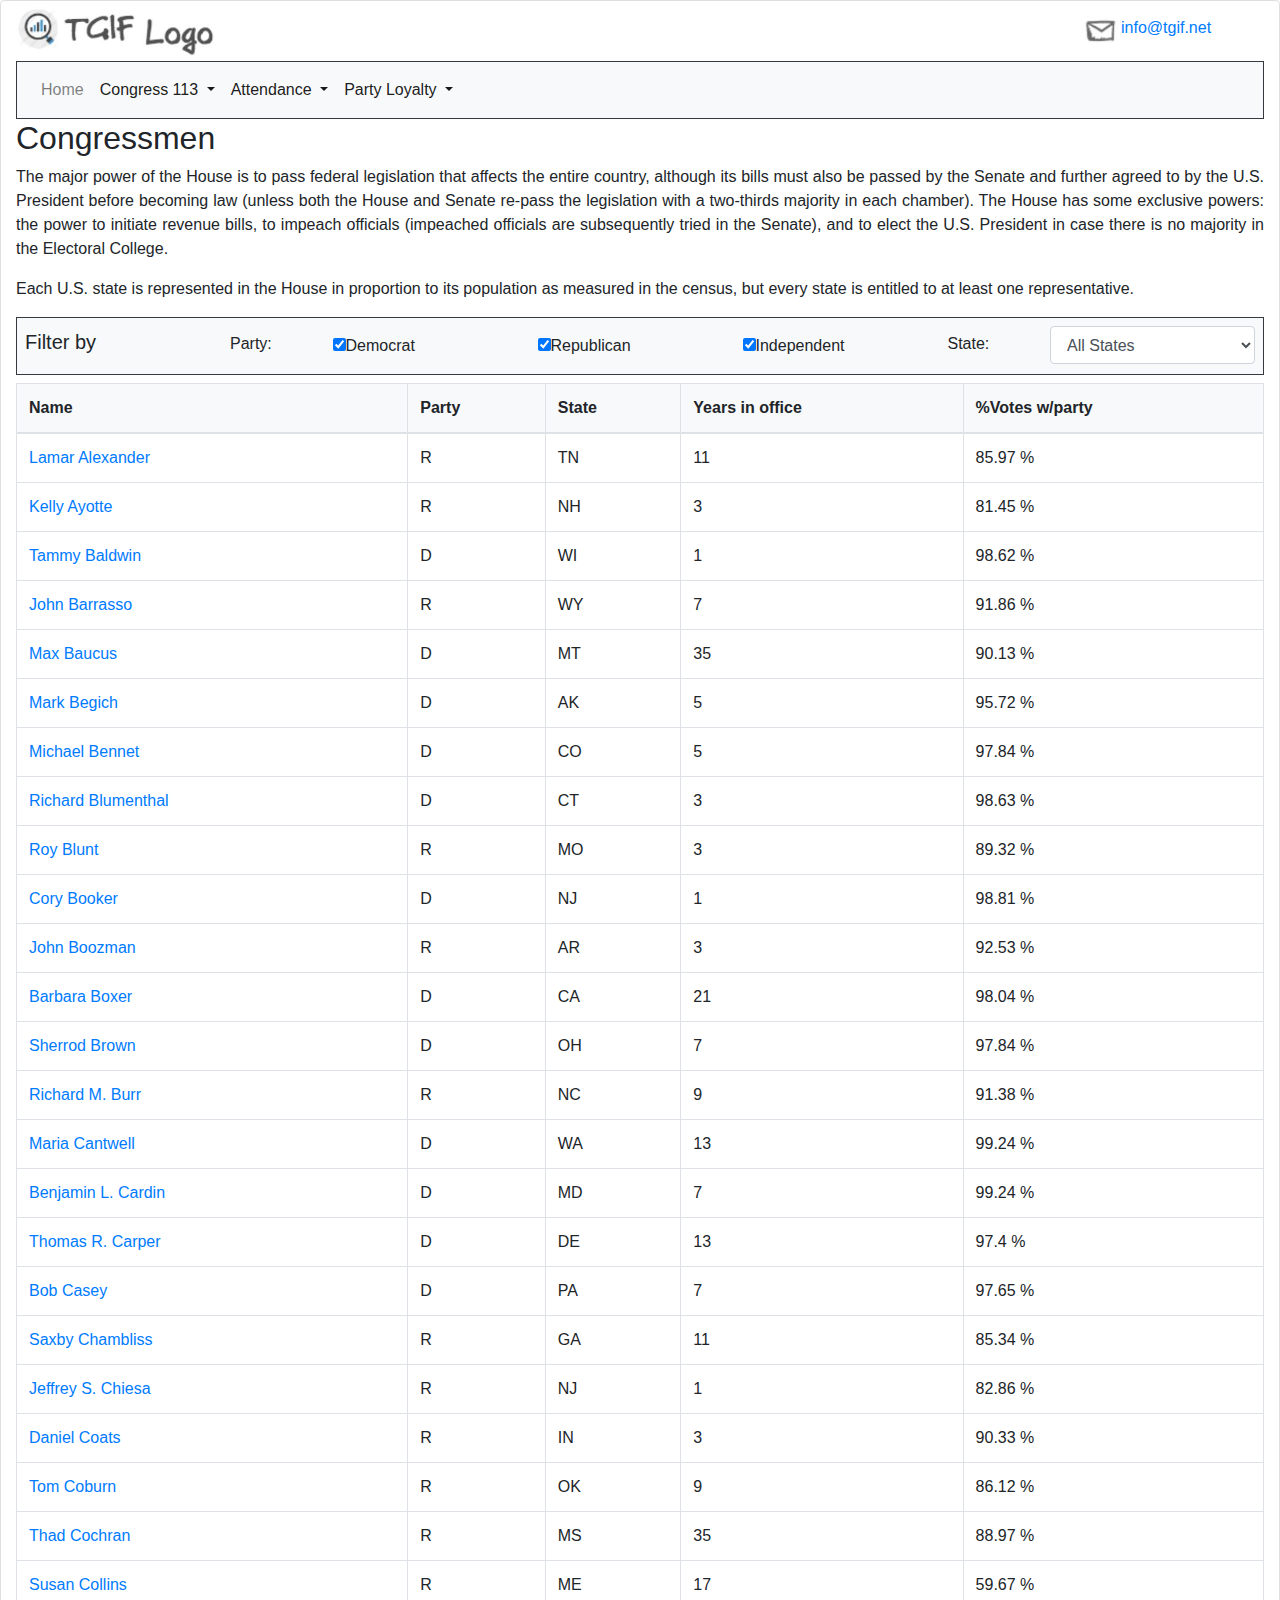
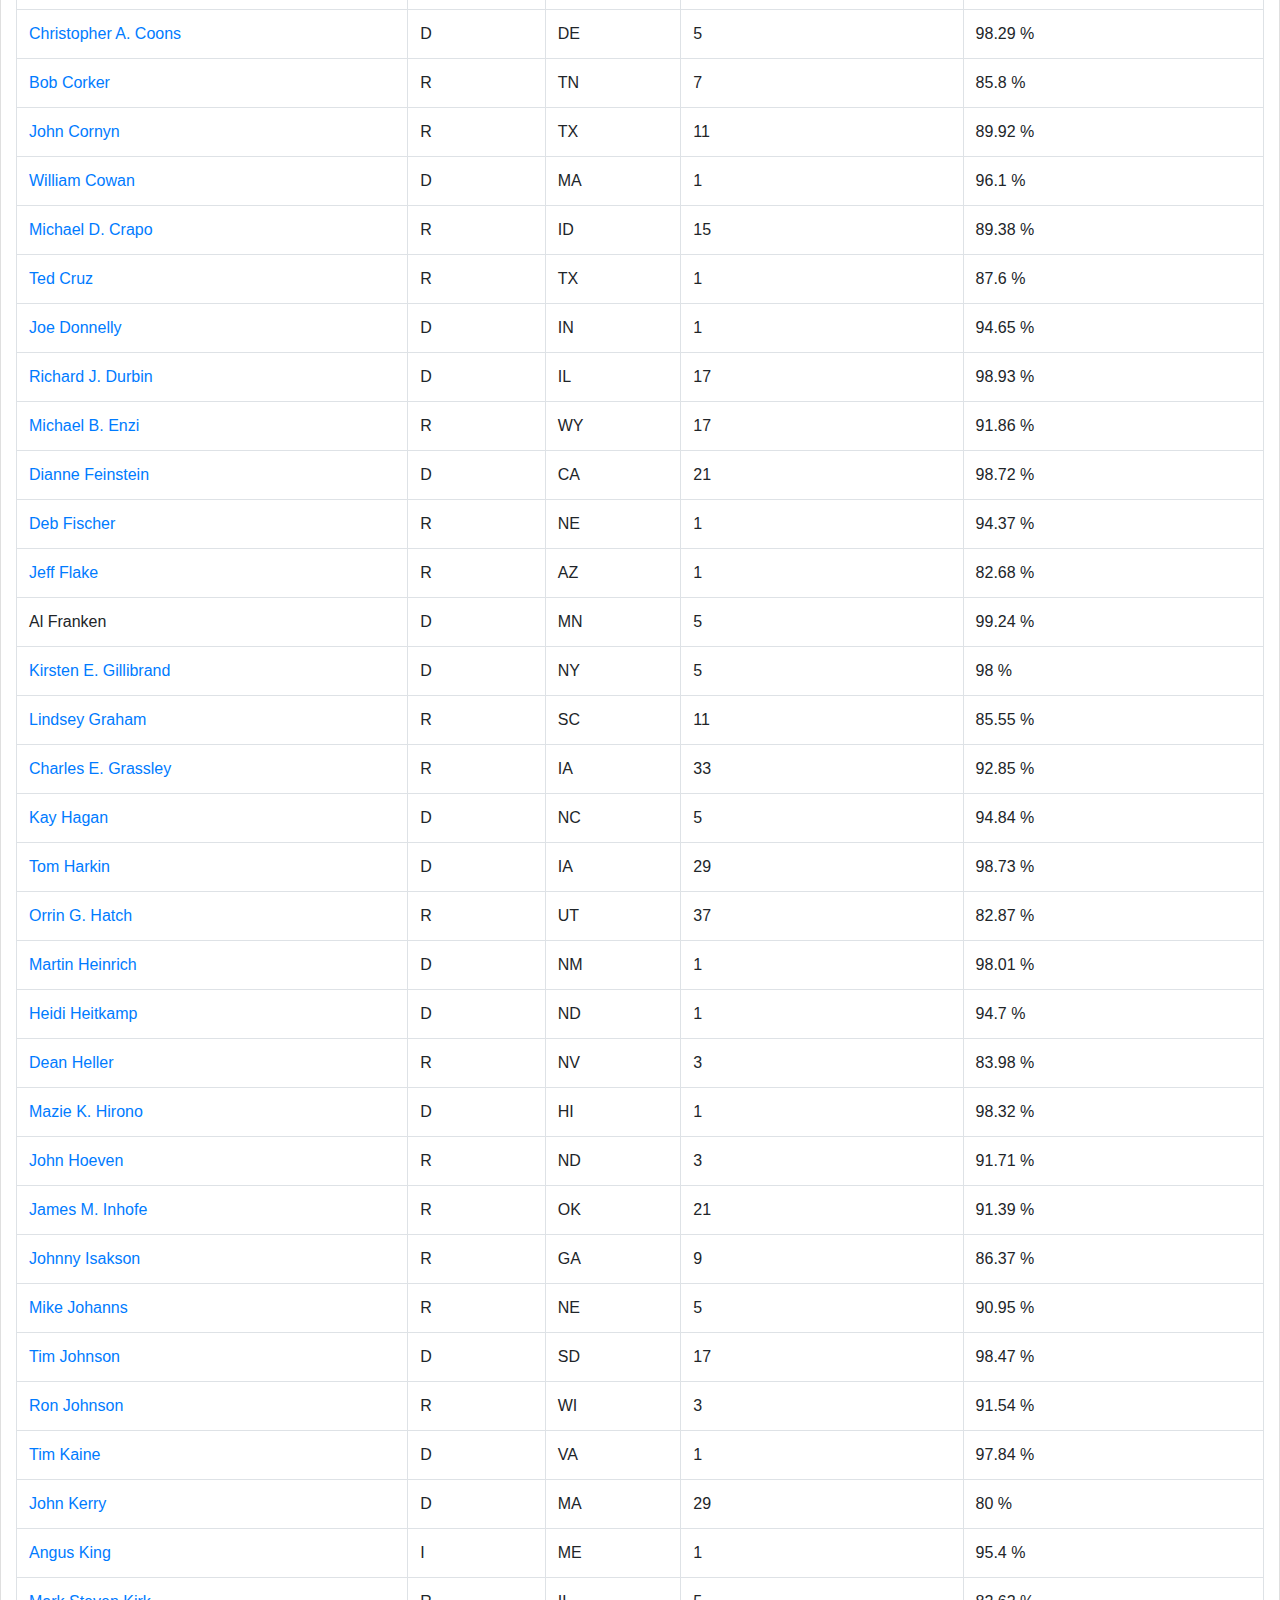
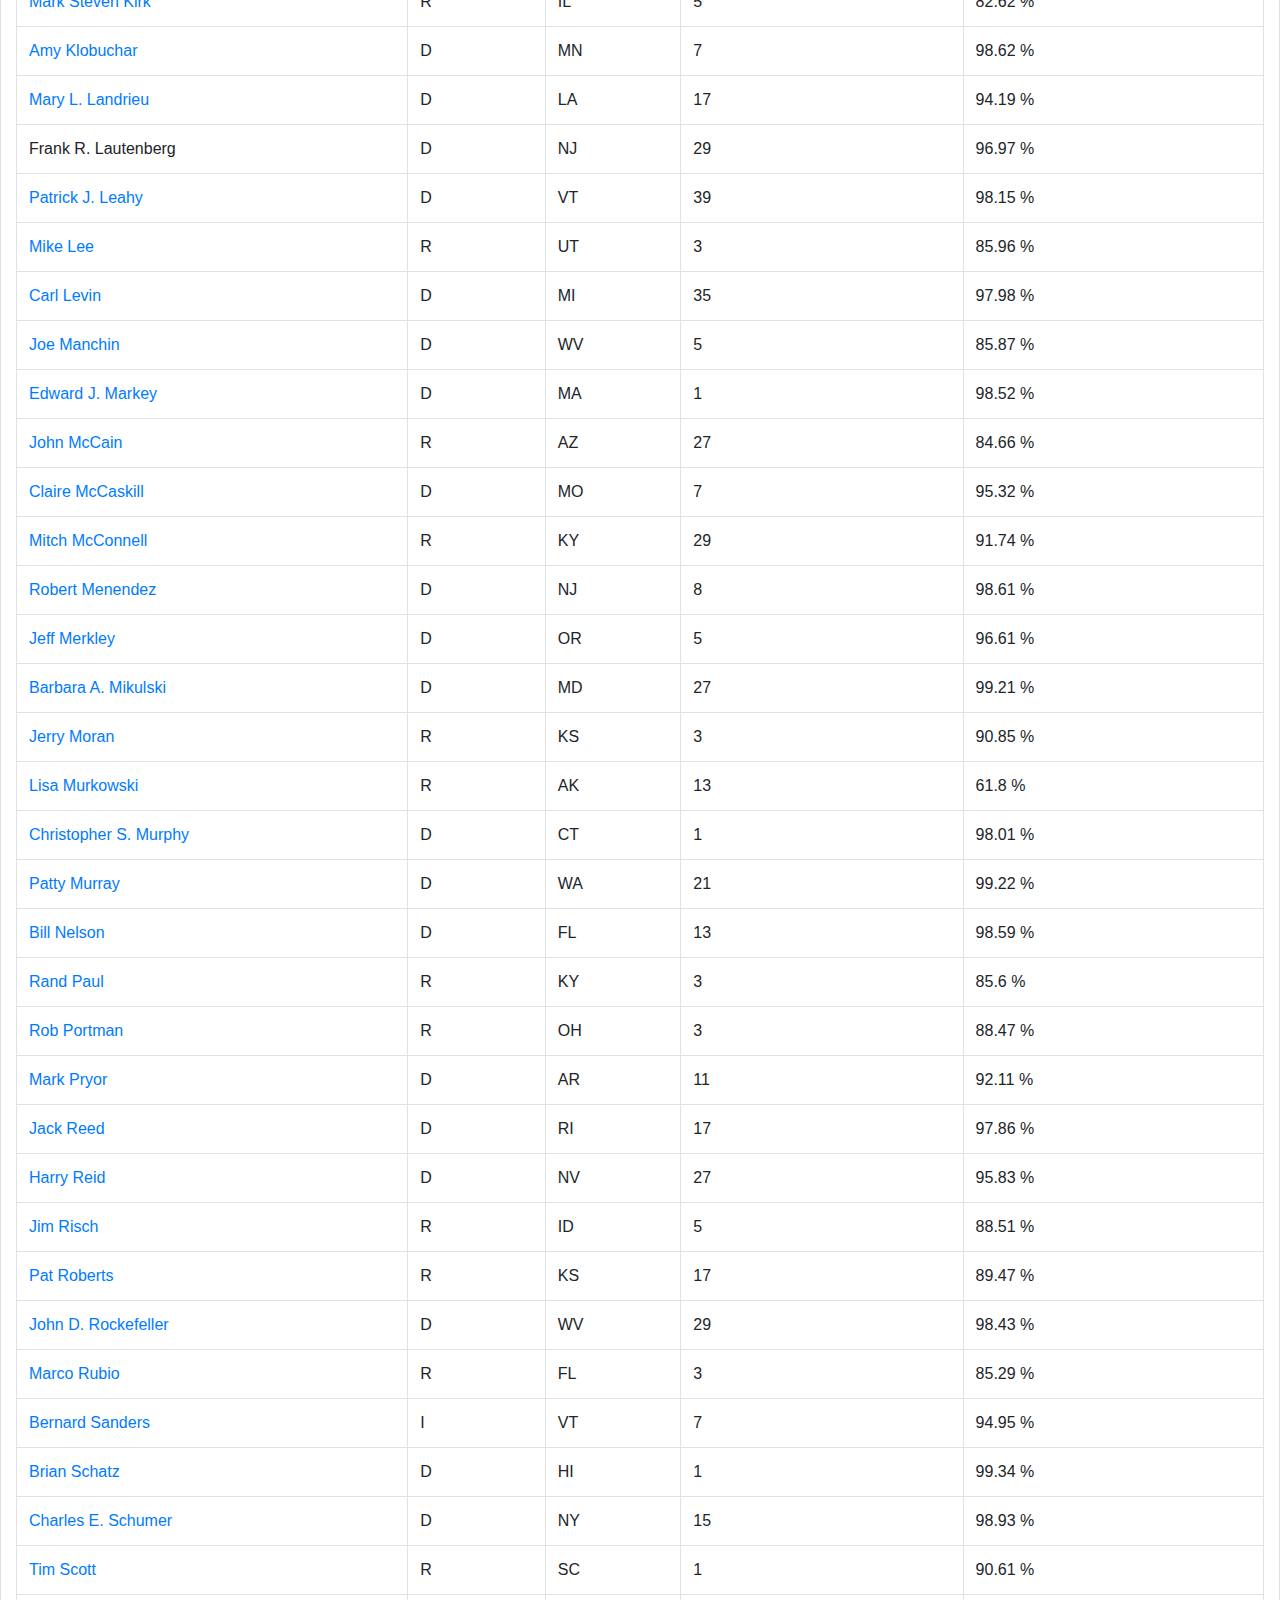
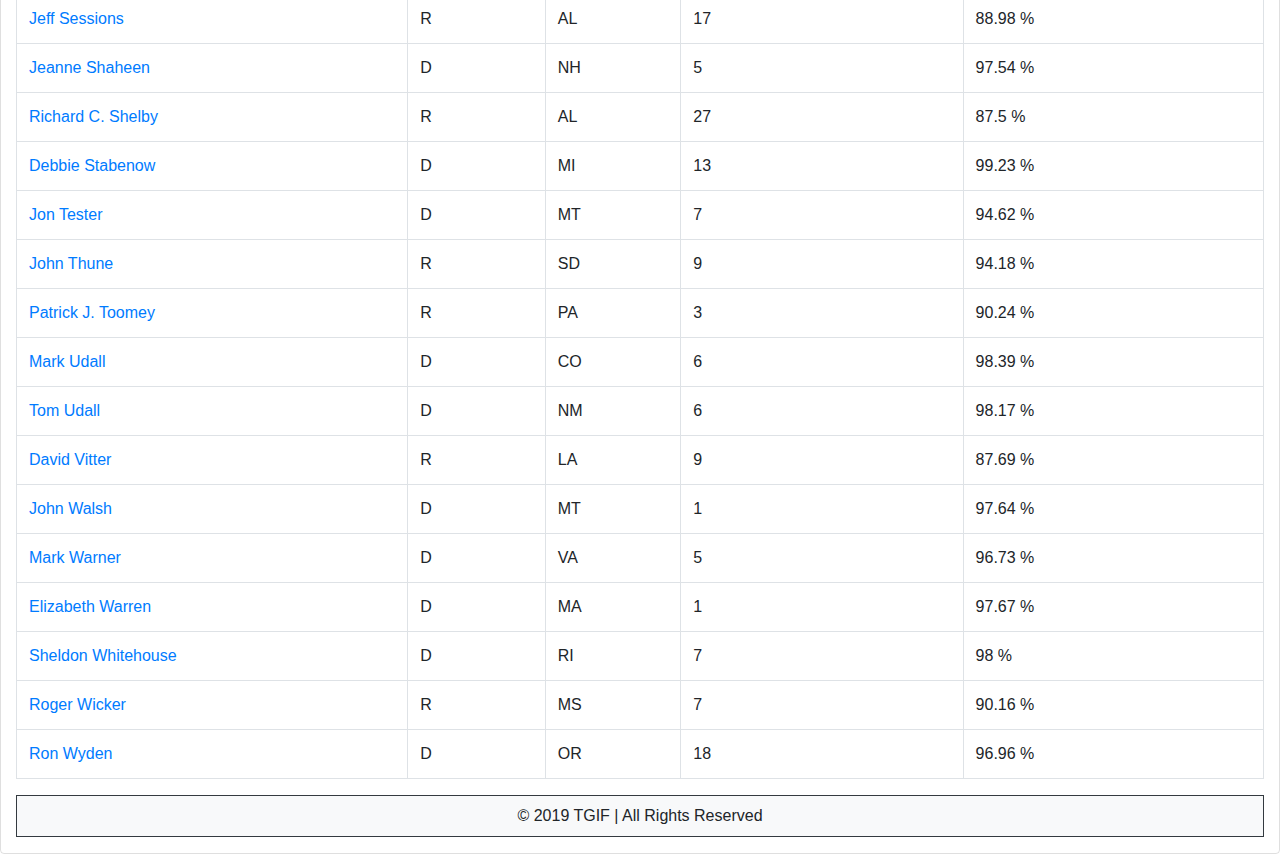
<file: m2 t2/house-starter-page.html>
<!DOCTYPE html>
<html lang="en">

<head>
	<title>House</title>
	<!-- JQuery -->
	<script src="https://ajax.googleapis.com/ajax/libs/jquery/3.3.1/jquery.min.js"></script>
	<!-- Bootstrap CSS -->
	<link rel="stylesheet" href="https://stackpath.bootstrapcdn.com/bootstrap/4.3.1/css/bootstrap.min.css"
		integrity="sha384-ggOyR0iXCbMQv3Xipma34MD+dH/1fQ784/j6cY/iJTQUOhcWr7x9JvoRxT2MZw1T" crossorigin="anonymous">
	<meta charset="utf-8">

</head>

<body class="container-fluid card ">
	<!----------------------------------HEADER------------------------------------- -->
	<header>
		<div class="row">
			<div class="col-10 ">
				<img src="img/TGIF-logo.JPG" class="" alt="TGIF LOGO" style="height:60px; width: auto;">
			</div>
			<div class="col-2 d-flex align-content-center flex-wrap">
				<img src="img/Mail-logo.JPG" class="" style="height:30px; width: auto;" alt="mail logo">
				<a class="" href="mailto:info@tgif.net">info@tgif.net</a>
			</div>
		</div>
	</header>
	<!----------------------------------NAV------------------------------------- -->
	<nav class="navbar navbar-expand-lg navbar-light bg-light border border-dark">
		<div class="text-white">
			<ul class="navbar-nav  mr-auto">
				<li class="nav-item">
					<a class="nav-link" href="home-starter-page.html">Home</a>
				</li>
				<!-- Congress 113 -->
				<li class="nav-item dropdown">
					<a class="nav-link dropdown-toggle active" href="#" id="navbarDropdown" role="button" data-toggle="dropdown"
						aria-haspopup="true" aria-expanded="false">Congress 113
					</a>
					<ul class="dropdown-menu bg-light border border-dark" aria-labelledby="navbarDropdown">
						<li class="dropdown-item">
							<a class="nav-link " href="senate-starter-page.html">Senate</a>
						</li>
						<li class="dropdown-item">
							<a class="nav-link active" href="#">House</a>
						</li>
					</ul>
				</li>
				<!-- attendance -->
				<li class="nav-item dropdown">
					<a class="nav-link dropdown-toggle active" href="#" id="navbarDropdown" role="button" data-toggle="dropdown"
						aria-haspopup="true" aria-expanded="false">Attendance
					</a>
					<ul class="dropdown-menu bg-light border border-dark" aria-labelledby="navbarDropdown">
						<li class="dropdown-item">
							<a class="nav-link" href="house-attendance-page.html">House</a>
						</li>
						<li class="dropdown-item">
							<a class="nav-link " href="senate-attendance-page.html">Senate</a>
						</li>
					</ul>
				</li>

				<!-- Party loyalty -->
				<li class="nav-item dropdown">
					<a class="nav-link dropdown-toggle active" href="#" id="navbarDropdown" role="button" data-toggle="dropdown"
						aria-haspopup="true" aria-expanded="false">Party Loyalty
					</a>
					<ul class="dropdown-menu bg-light border border-dark" aria-labelledby="navbarDropdown">
						<li class="dropdown-item">
							<a class="nav-link" href="house-party-loyalty-page.html">House</a>
						</li>
						<li class="dropdown-item">
							<a class="nav-link " href="senate-party-loyalty-page.html">Senate</a>
						</li>
					</ul>

				</li>
			</ul>
		</div>
	</nav>
	<!----------------------------------Table container------------------------------------- -->
	<div class="text-justify">
		<h2>Congressmen</h2>
		<p>The major power of the House is to pass federal legislation that affects the entire country, although its
			bills must also be passed by the Senate and further agreed to by the U.S. President before becoming law
			(unless both the House and Senate re-pass the legislation with a two-thirds majority in each chamber). The
			House has some exclusive powers: the power to initiate revenue bills, to impeach officials (impeached
			officials are subsequently tried in the Senate), and to elect the U.S. President in case there is no
			majority in the Electoral College.
		</p>
		<p>Each U.S. state is represented in the House in proportion to its population as measured in the census, but
			every state is entitled to at least one representative.
		</p>

		<section class="row no-gutters" id="filter">
			<div class="col-12 border border-dark bg-light p-2">
				<div class="row no-gutters ">
					<div class="col-2 pt-1">
						<h5>Filter by</h5>
					</div>
					<div class="col-1 pt-2 ">
						<h6>Party:</h6>
					</div>
					<div class="col-2 pt-2">
						<label>
							<input type="checkbox" name="Democrat" value="D" checked>Democrat
						</label>
					</div>
					<div class="col-2 pt-2">
						<label>
							<input type="checkbox" name="Republican" value="R" checked>Republican
						</label>
					</div>
					<div class="col-2 pt-2">
						<label>
							<input type="checkbox" name="Independent" value="I" checked>Independent
						</label>
					</div>
					<div class="col-1 pt-2">
						<h6>State:</h6>
					</div>
					<div class="col-2">
						<select id="select-states" class="form-control">
							<option value="All">All States</option>
							<option value="AL">Alabama</option>
							<option value="AK">Alaska</option>
							<option value="AS">American Samoa</option>
							<option value="AZ">Arizona</option>
							<option value="AR">Arkansas</option>
							<option value="CA">California</option>
							<option value="CO">Colorado</option>
							<option value="CT">Connecticut</option>
							<option value="DE">Delaware</option>
							<option value="FL">Florida</option>
							<option value="GA">Georgia</option>
							<option value="GU">Guam</option>
							<option value="HI">Hawaii</option>
							<option value="IA">Iowa</option>
							<option value="ID">Idaho</option>
							<option value="IL">Illinois</option>
							<option value="IN">Indiana</option>
							<option value="KS">Kansas</option>
							<option value="KY">Kentucky</option>
							<option value="LA">Lousiana</option>
							<option value="MA">Massachusetts</option>
							<option value="MD">Maryland</option>
							<option value="ME">Maine</option>
							<option value="MI">Michigan</option>
							<option value="MN">Minnesota</option>
							<option value="MO">Missouri</option>
							<option value="MP">Northern Mariana Islands</option>
							<option value="MS">Mississippi</option>
							<option value="MT">Montana</option>
							<option value="NC">North Calorina</option>
							<option value="ND">North Dakota</option>
							<option value="NE">Nebraska</option>
							<option value="NH">New Hampshire</option>
							<option value="NJ">New Jersey</option>
							<option value="NM">New Mexico</option>
							<option value="NV">Nevada</option>
							<option value="NY">New York</option>
							<option value="OH">Ohio</option>
							<option value="OK">Oklahoma</option>
							<option value="OR">Oregon</option>
							<option value="PA">Pennsylvania</option>
							<option value="PR">Puerto Rico</option>
							<option value="RI">Rhode Island</option>
							<option value="SC">South Carolina</option>
							<option value="SD">South Dakota</option>
							<option value="TN">Tennessee</option>
							<option value="TX">Texas</option>
							<option value="UT">Utah</option>
							<option value="VA">Virginia</option>
							<option value="VI">Virgin Islands</option>
							<option value="VT">Vermont</option>
							<option value="WA">Washington</option>
							<option value="WI">Wisconsin</option>
							<option value="WV">West Virginia</option>
							<option value="WY">Wyoming</option>
						</select>
					</div>
				</div>
			</div>
		</section>

		<table id="table-data" class="table mt-2 table-bordered table-hover">
		</table>

	</div>
	<!----------------------------------footer------------------------------------- -->
	<footer class="bg-light border border-dark mb-3">
		<p class="text-center p-2 mb-0">
			© 2019 TGIF | All Rights Reserved
		</p>
	</footer>
	<!----------------------------------SCRIPTS------------------------------------- -->
	<script src="js/pro-congress-113-senate.js"></script>
	<script src="page.js"></script>

	<script src="https://code.jquery.com/jquery-3.3.1.slim.min.js"
		integrity="sha384-q8i/X+965DzO0rT7abK41JStQIAqVgRVzpbzo5smXKp4YfRvH+8abtTE1Pi6jizo"
		crossorigin="anonymous"></script>

	<script src="https://cdnjs.cloudflare.com/ajax/libs/popper.js/1.14.7/umd/popper.min.js"
		integrity="sha384-UO2eT0CpHqdSJQ6hJty5KVphtPhzWj9WO1clHTMGa3JDZwrnQq4sF86dIHNDz0W1"
		crossorigin="anonymous"></script>

	<script src="https://stackpath.bootstrapcdn.com/bootstrap/4.3.1/js/bootstrap.min.js"
		integrity="sha384-JjSmVgyd0p3pXB1rRibZUAYoIIy6OrQ6VrjIEaFf/nJGzIxFDsf4x0xIM+B07jRM"
		crossorigin="anonymous"></script>
	<!-- <script src="js/bootstrap.min.js"></script> -->
</body>

</html>
</file>
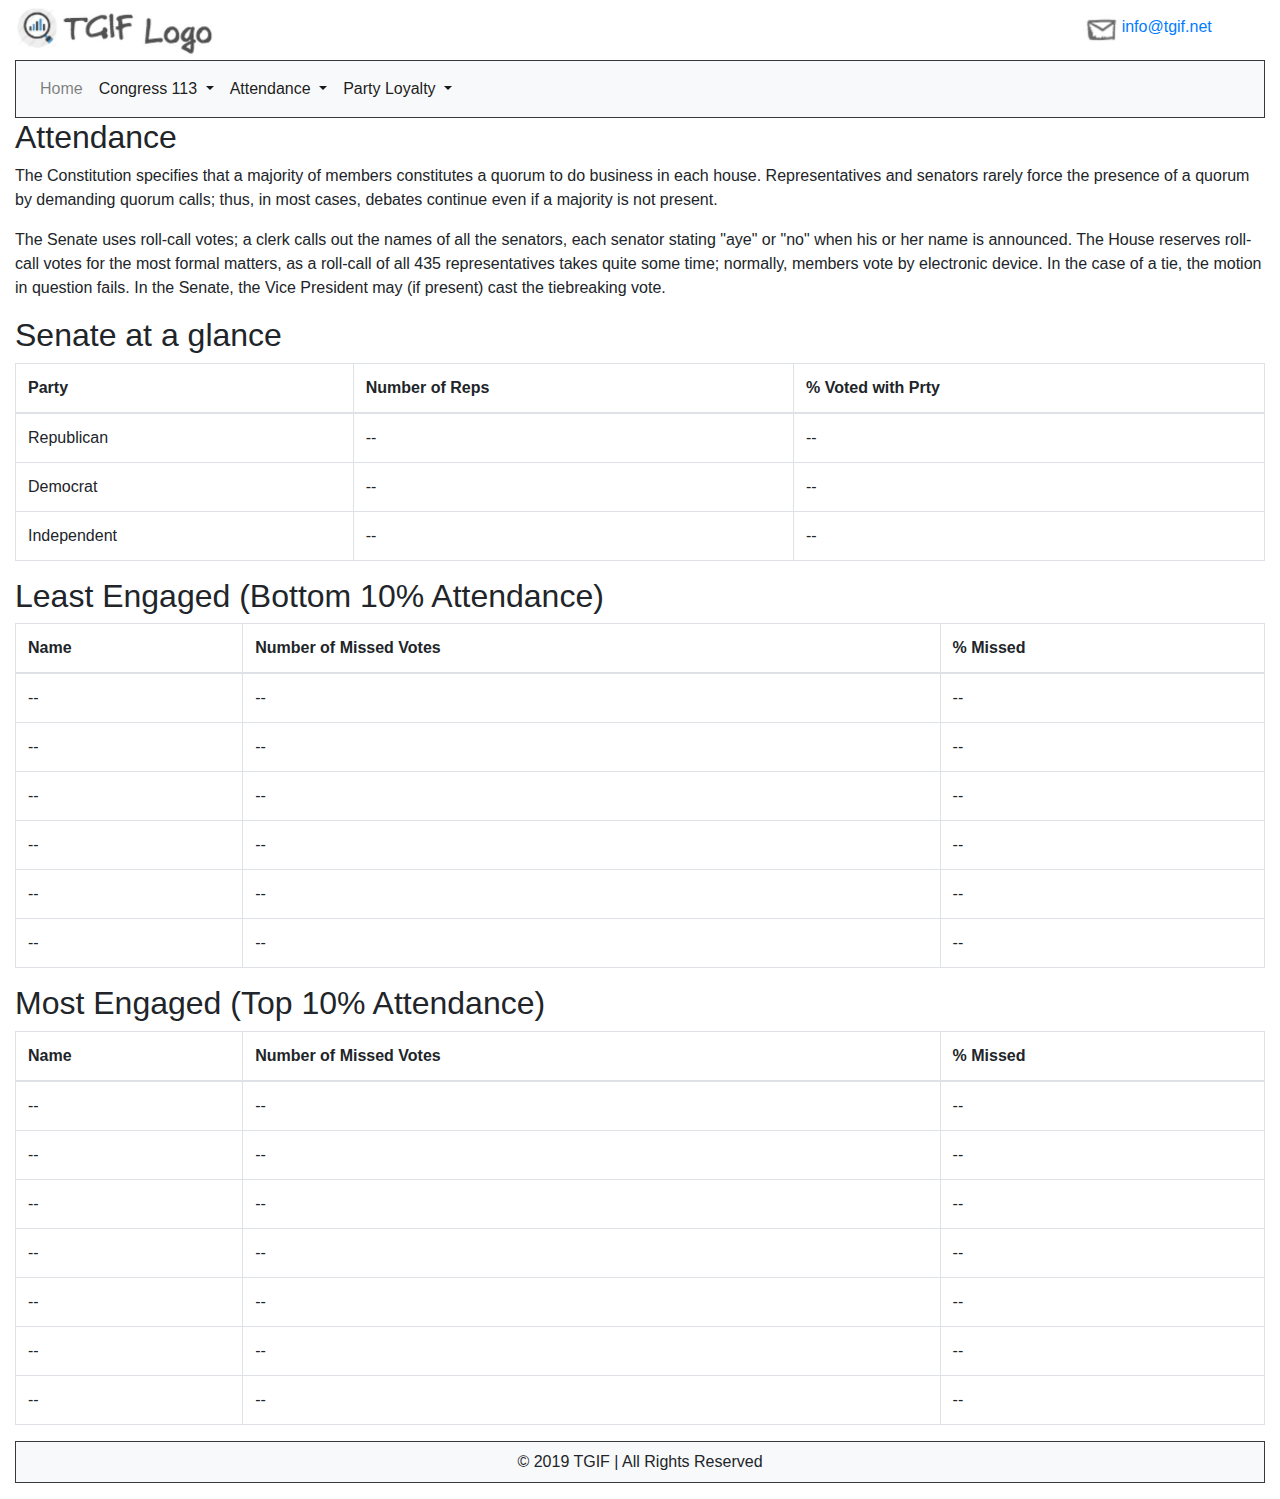
<file: m2 t2/senate-attendance-page.html>
<!DOCTYPE html>
<html lang="en">

<head>
  <!-- JQuery -->
  <script src="https://ajax.googleapis.com/ajax/libs/jquery/3.3.1/jquery.min.js"></script>
  <!-- Bootstrap CSS -->
  <link rel="stylesheet" href="https://stackpath.bootstrapcdn.com/bootstrap/4.3.1/css/bootstrap.min.css"
    integrity="sha384-ggOyR0iXCbMQv3Xipma34MD+dH/1fQ784/j6cY/iJTQUOhcWr7x9JvoRxT2MZw1T" crossorigin="anonymous">
  <meta name="viewport" content="width=device-width, initial-scale=1, shrink-to-fit=no">
  <meta charset="utf-8">
  <title>Senate Attendance</title>
</head>

<body class="container-fluid">
  <!----------------------------------HEADER------------------------------------- -->
  <header>
    <div class="row">
      <div class="col-xl-10 ">
        <img src="img/TGIF-logo.JPG" class="" alt="TGIF LOGO" style="height:60px; width: auto;">
      </div>
      <div class="col-xl-2 d-flex align-content-center flex-wrap">
        <img src="img/Mail-logo.JPG" class="" style="height:30px; width: auto;" alt="mail logo">
        <a class="" href="mailto:info@tgif.net">info@tgif.net</a>
      </div>
    </div>
    <!-- <p>https://www.whitehouse.gov/the_press_office/TransparencyandOpenGovernment</p> -->
  </header>
  <!----------------------------------NAV------------------------------------- -->
  <nav class="navbar navbar-expand-lg navbar-light bg-light border border-dark">
    <div class="text-white" id="navbarSupportedContent">
      <ul class="navbar-nav  mr-auto">
        <li class="nav-item">
          <a class="nav-link" href="home-starter-page.html">Home</a>
        </li>
        <!-- congress 113 -->
        <li class="nav-item dropdown">
          <a class="nav-link dropdown-toggle active" href="#" id="navbarDropdown" role="button" data-toggle="dropdown"
            aria-haspopup="true" aria-expanded="false">Congress 113
          </a>
          <ul class="dropdown-menu bg-light border border-dark" aria-labelledby="navbarDropdown">
            <li class="dropdown-item">
              <a class="nav-link" href="house-starter-page.html">House</a>
            </li>
            <li class="dropdown-item">
              <a class="nav-link " href="senate-starter-page.html">Senate</a>
            </li>

          </ul>
        </li>

        <!-- attendance -->
        <li class="nav-item dropdown">
          <a class="nav-link dropdown-toggle active" href="#" id="navbarDropdown" role="button" data-toggle="dropdown"
            aria-haspopup="true" aria-expanded="false">Attendance
          </a>
          <ul class="dropdown-menu bg-light border border-dark" aria-labelledby="navbarDropdown">
            <li class="dropdown-item">
              <a class="nav-link" href="house-attendance-page.html">House</a>
            </li>
            <li class="dropdown-item">
              <a class="nav-link " href="senate-attendance-page.html">Senate</a>
            </li>
          </ul>
        </li>

        <!-- Party loyalty -->
        <li class="nav-item dropdown">
          <a class="nav-link dropdown-toggle active" href="#" id="navbarDropdown" role="button" data-toggle="dropdown"
            aria-haspopup="true" aria-expanded="false">Party Loyalty
          </a>
          <ul class="dropdown-menu bg-light border border-dark" aria-labelledby="navbarDropdown">
            <li class="dropdown-item">
              <a class="nav-link" href="house-party-loyalty-page.html">House</a>
            </li>
            <li class="dropdown-item">
              <a class="nav-link " href="senate-party-loyalty-page.html">Senate</a>
            </li>
          </ul>

        </li>

      </ul>
    </div>
  </nav>

  <!-------------------------Table container ------------------------------>
  <div>
    <h2>Attendance</h2>
    <p>The Constitution specifies that a majority of members constitutes a quorum to do business in each house.
      Representatives and senators rarely force the presence of a quorum by demanding quorum calls; thus, in most cases,
      debates continue even if a majority is not present.</p>

    <p>The Senate uses roll-call votes; a clerk calls out the names of all the senators, each senator stating "aye" or
      "no" when his or her name is announced. The House reserves roll-call votes for the most formal matters, as a
      roll-call of all 435 representatives takes quite some time; normally, members vote by electronic device. In the
      case of a tie, the motion in question fails. In the Senate, the Vice President may (if present) cast the
      tiebreaking vote.</p>

    <h2>Senate at a glance</h2>
    <table class="table table-bordered table-hover">
      <thead>
        <tr>
          <th>Party</th>
          <th>Number of Reps</th>
          <th>% Voted with Prty</th>
        </tr>
      </thead>
      <tbody>
        <tr>
          <td>Republican</td>
          <td>--</td>
          <td>--</td>
        </tr>
        <tr>
          <td>Democrat</td>
          <td>--</td>
          <td>--</td>
        </tr>
        <tr>
          <td>Independent</td>
          <td>--</td>
          <td>--</td>
        </tr>
      </tbody>
    </table>

    <h2>Least Engaged (Bottom 10% Attendance)</h2>
    <table class="table table-bordered table-hover">
      <thead>
        <tr>
          <th>Name</th>
          <th>Number of Missed Votes</th>
          <th>% Missed</th>
        </tr>
      </thead>
      <tbody>
        <tr>
          <td>--</td>
          <td>--</td>
          <td>--</td>
        </tr>
        <tr>
          <td>--</td>
          <td>--</td>
          <td>--</td>
        </tr>
        <tr>
          <td>--</td>
          <td>--</td>
          <td>--</td>
        </tr>
        <tr>
          <td>--</td>
          <td>--</td>
          <td>--</td>
        </tr>
        <tr>
          <td>--</td>
          <td>--</td>
          <td>--</td>
        </tr>
        <tr>
          <td>--</td>
          <td>--</td>
          <td>--</td>
        </tr>
      </tbody>
    </table>

    <h2>Most Engaged (Top 10% Attendance)</h2>
    <table class="table table-bordered table-hover">
      <thead>
        <tr>
          <th>Name</th>
          <th>Number of Missed Votes</th>
          <th>% Missed</th>
        </tr>
      </thead>
      <tbody>
        <tr>
          <td>--</td>
          <td>--</td>
          <td>--</td>
        </tr>
        <tr>
          <td>--</td>
          <td>--</td>
          <td>--</td>
        </tr>
        <tr>
          <td>--</td>
          <td>--</td>
          <td>--</td>
        </tr>
        <tr>
          <td>--</td>
          <td>--</td>
          <td>--</td>
        </tr>
        <tr>
          <td>--</td>
          <td>--</td>
          <td>--</td>
        </tr>
        <tr>
          <td>--</td>
          <td>--</td>
          <td>--</td>
        </tr>
        <tr>
          <td>--</td>
          <td>--</td>
          <td>--</td>
        </tr>
      </tbody>
    </table>

  </div>

  <!----------------------------------footer------------------------------------- -->
  <footer class="bg-light border border-dark mb-3">
    <p class="text-center p-2 mb-0">
      © 2019 TGIF | All Rights Reserved
    </p>
  </footer>

  <!----------------------------------SCRIPTS------------------------------------- -->
  <script src="js/pro-congress-113-senate.js"></script>
  <script src="js/stds.js"></script>
  
  <script src="https://code.jquery.com/jquery-3.3.1.slim.min.js"
    integrity="sha384-q8i/X+965DzO0rT7abK41JStQIAqVgRVzpbzo5smXKp4YfRvH+8abtTE1Pi6jizo" crossorigin="anonymous">
  </script>

  <script src="https://cdnjs.cloudflare.com/ajax/libs/popper.js/1.14.7/umd/popper.min.js"
    integrity="sha384-UO2eT0CpHqdSJQ6hJty5KVphtPhzWj9WO1clHTMGa3JDZwrnQq4sF86dIHNDz0W1" crossorigin="anonymous">
  </script>

  <script src="https://stackpath.bootstrapcdn.com/bootstrap/4.3.1/js/bootstrap.min.js"
    integrity="sha384-JjSmVgyd0p3pXB1rRibZUAYoIIy6OrQ6VrjIEaFf/nJGzIxFDsf4x0xIM+B07jRM" crossorigin="anonymous">
  </script>
</body>

</html>
</file>
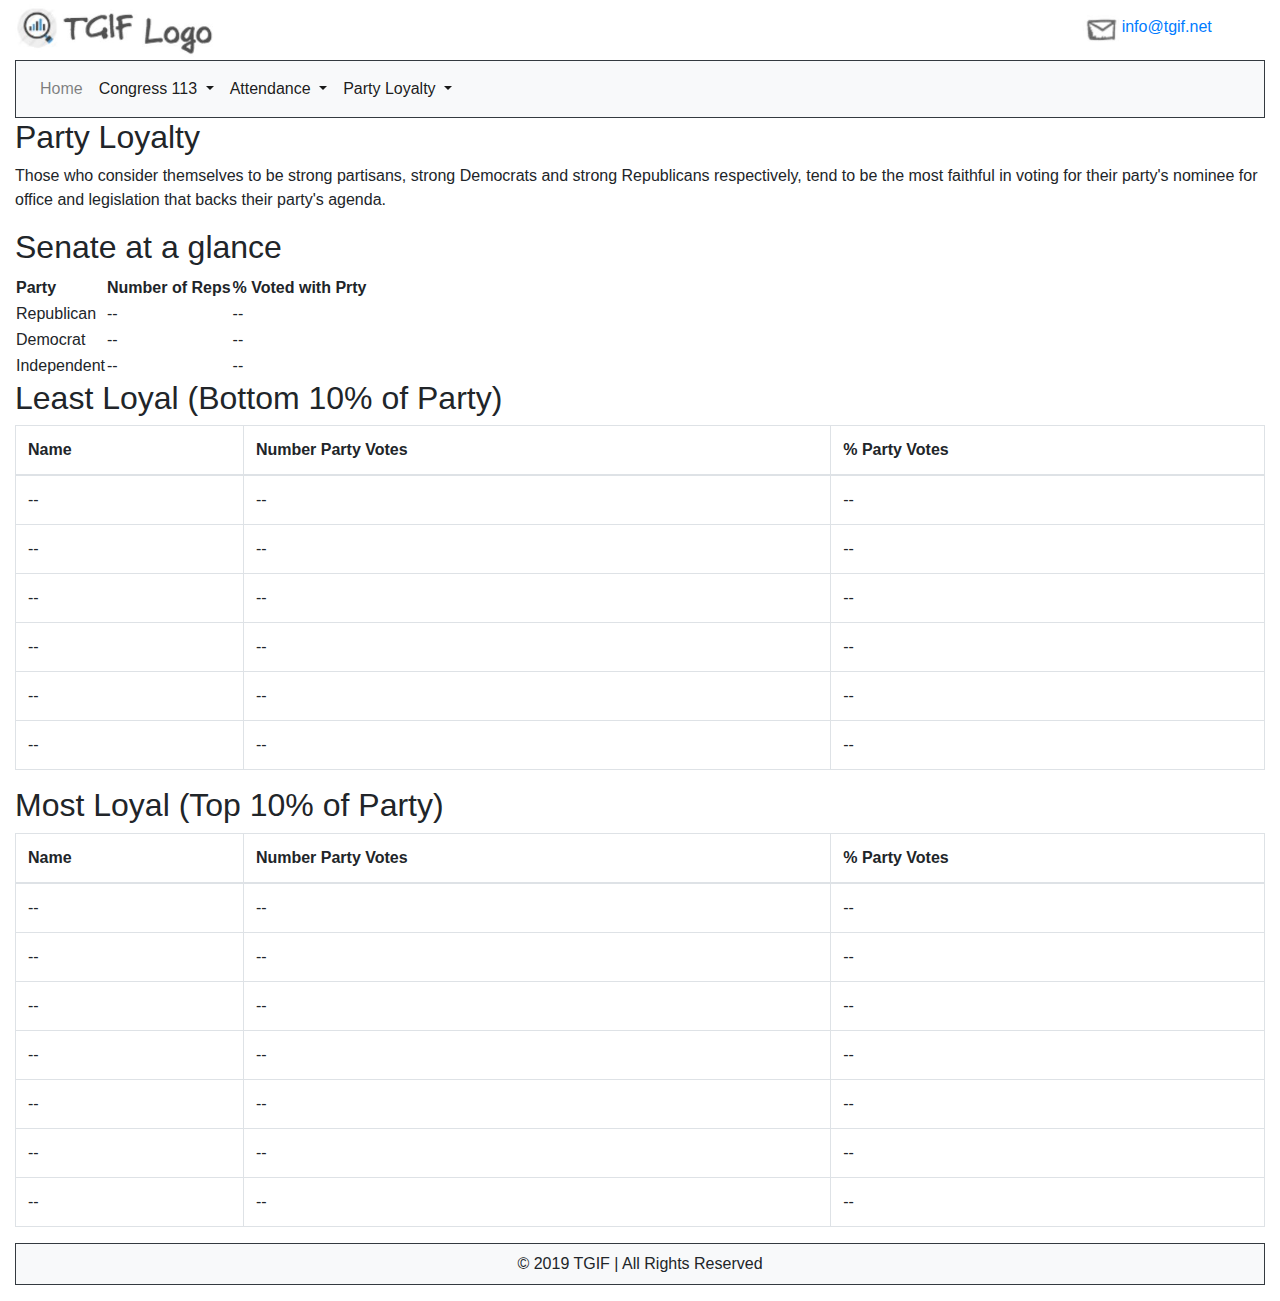
<file: m2 t2/senate-party-loyalty-page.html>
<!DOCTYPE html>
<html lang="en">

<head>
    <!-- JQuery -->
    <script src="https://ajax.googleapis.com/ajax/libs/jquery/3.3.1/jquery.min.js"></script>
    <!-- Bootstrap CSS -->
    <link rel="stylesheet" href="https://stackpath.bootstrapcdn.com/bootstrap/4.3.1/css/bootstrap.min.css"
        integrity="sha384-ggOyR0iXCbMQv3Xipma34MD+dH/1fQ784/j6cY/iJTQUOhcWr7x9JvoRxT2MZw1T" crossorigin="anonymous">
    <meta name="viewport" content="width=device-width, initial-scale=1, shrink-to-fit=no">
    <meta charset="utf-8">
    <title>Senate party</title>
</head>

<body class="container-fluid">
    <!----------------------------------HEADER------------------------------------- -->
    <header>
        <div class="row">
            <div class="col-xl-10 ">
                <img src="img/TGIF-logo.JPG" class="" alt="TGIF LOGO" style="height:60px; width: auto;">
            </div>
            <div class="col-xl-2 d-flex align-content-center flex-wrap">
                <img src="img/Mail-logo.JPG" class="" style="height:30px; width: auto;" alt="mail logo">
                <a class="" href="mailto:info@tgif.net">info@tgif.net</a>
            </div>
        </div>
    </header>
    <!----------------------------------NAV------------------------------------- -->
    <nav class="navbar navbar-expand-lg navbar-light bg-light border border-dark">
        <div class="text-white" id="navbarSupportedContent">
            <ul class="navbar-nav  mr-auto">
                <li class="nav-item">
                    <a class="nav-link" href="home-starter-page.html">Home</a>
                </li>
                <!-- congress 113 -->
                <li class="nav-item dropdown">
                    <a class="nav-link dropdown-toggle active" href="#" id="navbarDropdown" role="button"
                        data-toggle="dropdown" aria-haspopup="true" aria-expanded="false">Congress 113
                    </a>
                    <ul class="dropdown-menu bg-light border border-dark" aria-labelledby="navbarDropdown">

                        <li class="dropdown-item">
                            <a class="nav-link" href="house-starter-page.html">House</a>
                        </li>
                        <li class="dropdown-item">
                            <a class="nav-link " href="senate-starter-page.html">Senate</a>
                        </li>

                    </ul>
                </li>

                <!-- attendance -->
                <li class="nav-item dropdown">
                    <a class="nav-link dropdown-toggle active" href="#" id="navbarDropdown" role="button"
                        data-toggle="dropdown" aria-haspopup="true" aria-expanded="false">Attendance
                    </a>
                    <ul class="dropdown-menu bg-light border border-dark" aria-labelledby="navbarDropdown">
                        <li class="dropdown-item">
                            <a class="nav-link" href="house-attendance-page.html">House</a>
                        </li>
                        <li class="dropdown-item">
                            <a class="nav-link " href="senate-attendance-page.html">Senate</a>
                        </li>
                    </ul>
                </li>

                <!-- Party loyalty -->
                <li class="nav-item dropdown">
                    <a class="nav-link dropdown-toggle active" href="#" id="navbarDropdown" role="button"
                        data-toggle="dropdown" aria-haspopup="true" aria-expanded="false">Party Loyalty
                    </a>
                    <ul class="dropdown-menu bg-light border border-dark" aria-labelledby="navbarDropdown">
                        <li class="dropdown-item">
                            <a class="nav-link" href="house-party-loyalty-page.html">House</a>
                        </li>
                        <li class="dropdown-item">
                            <a class="nav-link " href="senate-party-loyalty-page.html">Senate</a>
                        </li>
                    </ul>

                </li>

            </ul>
        </div>
    </nav>

    <!--Table container-->
    <div>
        <h2>Party Loyalty</h2>
        <p>Those who consider themselves to be strong partisans, strong Democrats and strong Republicans respectively,
            tend to be the most faithful in voting for their party's nominee for office and legislation that backs their
            party's agenda. </p>

        <h2>Senate at a glance</h2>
        <table class="tabletable-bordered table-hover">
            <thead>
                <tr>
                    <th>Party</th>
                    <th>Number of Reps</th>
                    <th>% Voted with Prty</th>
                </tr>
            </thead>
            <tbody>
                <tr>
                    <td>Republican</td>
                    <td>--</td>
                    <td>--</td>
                </tr>
                <tr>
                    <td>Democrat</td>
                    <td>--</td>
                    <td>--</td>
                </tr>
                <tr>
                    <td>Independent</td>
                    <td>--</td>
                    <td>--</td>
                </tr>
            </tbody>
        </table>

        <h2>Least Loyal (Bottom 10% of Party)</h2>
        <table class="table table-bordered table-hover">
            <thead>
                <tr>
                    <th>Name</th>
                    <th>Number Party Votes</th>
                    <th>% Party Votes</th>
                </tr>
            </thead>
            <tbody>
                <tr>
                    <td>--</td>
                    <td>--</td>
                    <td>--</td>
                </tr>
                <tr>
                    <td>--</td>
                    <td>--</td>
                    <td>--</td>
                </tr>
                <tr>
                    <td>--</td>
                    <td>--</td>
                    <td>--</td>
                </tr>
                <tr>
                    <td>--</td>
                    <td>--</td>
                    <td>--</td>
                </tr>
                <tr>
                    <td>--</td>
                    <td>--</td>
                    <td>--</td>
                </tr>
                <tr>
                    <td>--</td>
                    <td>--</td>
                    <td>--</td>
                </tr>
            </tbody>
        </table>

        <h2>Most Loyal (Top 10% of Party)</h2>
        <table class="table table-bordered table-hover">
            <thead>
                <tr>
                    <th>Name</th>
                    <th>Number Party Votes</th>
                    <th>% Party Votes</th>
                </tr>
            </thead>
            <tbody>
                <tr>
                    <td>--</td>
                    <td>--</td>
                    <td>--</td>
                </tr>
                <tr>
                    <td>--</td>
                    <td>--</td>
                    <td>--</td>
                </tr>
                <tr>
                    <td>--</td>
                    <td>--</td>
                    <td>--</td>
                </tr>
                <tr>
                    <td>--</td>
                    <td>--</td>
                    <td>--</td>
                </tr>
                <tr>
                    <td>--</td>
                    <td>--</td>
                    <td>--</td>
                </tr>
                <tr>
                    <td>--</td>
                    <td>--</td>
                    <td>--</td>
                </tr>
                <tr>
                    <td>--</td>
                    <td>--</td>
                    <td>--</td>
                </tr>
            </tbody>
        </table>

    </div>

    <!----------------------------------footer------------------------------------- -->
    <footer class="bg-light border border-dark mb-3">
        <p class="text-center p-2 mb-0">
            © 2019 TGIF | All Rights Reserved
        </p>
    </footer>

    <!----------------------------------SCRIPTS------------------------------------- -->
    <script src="js/pro-congress-113-senate.js">    </script>
    <script src="js/stds.js">    </script>
    
    <script src="https://code.jquery.com/jquery-3.3.1.slim.min.js"
        integrity="sha384-q8i/X+965DzO0rT7abK41JStQIAqVgRVzpbzo5smXKp4YfRvH+8abtTE1Pi6jizo" crossorigin="anonymous">
    </script>

    <script src="https://cdnjs.cloudflare.com/ajax/libs/popper.js/1.14.7/umd/popper.min.js"
        integrity="sha384-UO2eT0CpHqdSJQ6hJty5KVphtPhzWj9WO1clHTMGa3JDZwrnQq4sF86dIHNDz0W1" crossorigin="anonymous">
    </script>

    <script src="https://stackpath.bootstrapcdn.com/bootstrap/4.3.1/js/bootstrap.min.js"
        integrity="sha384-JjSmVgyd0p3pXB1rRibZUAYoIIy6OrQ6VrjIEaFf/nJGzIxFDsf4x0xIM+B07jRM" crossorigin="anonymous">
    </script>
</body>

</html>
</file>
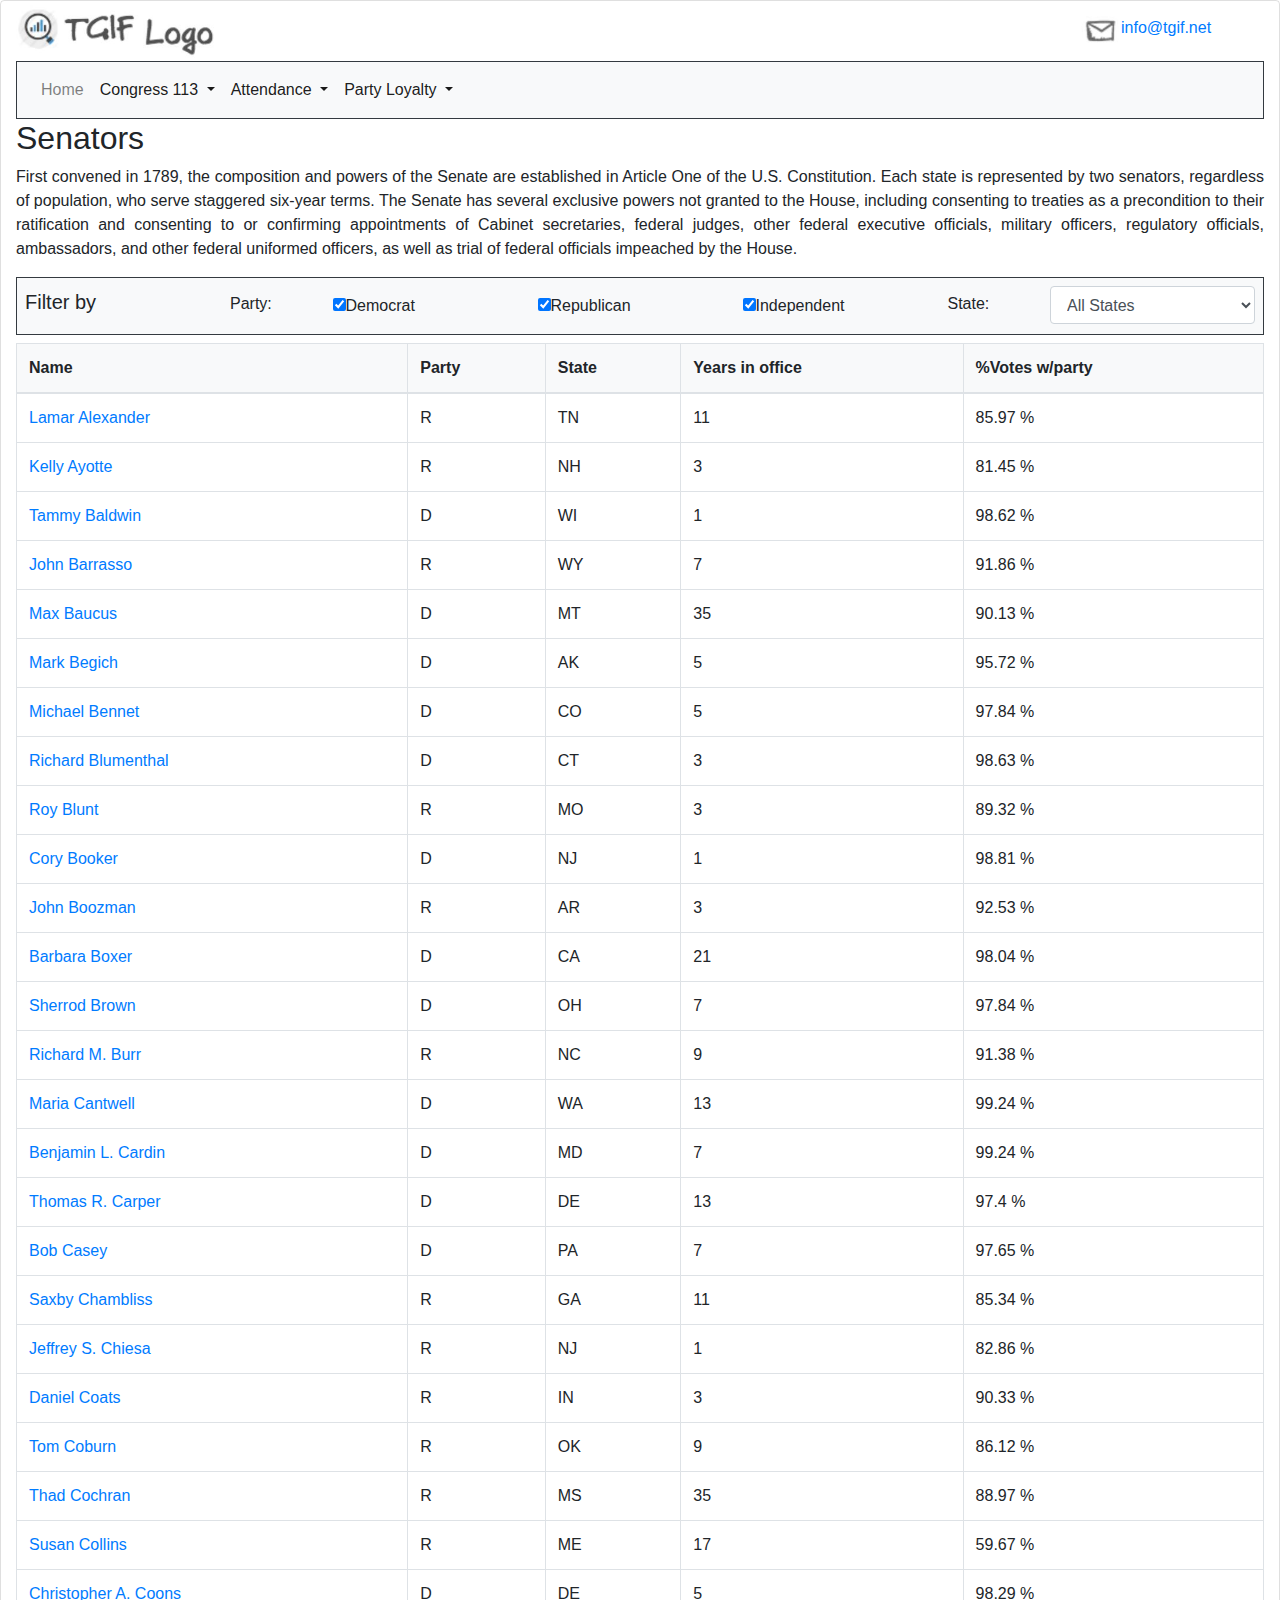
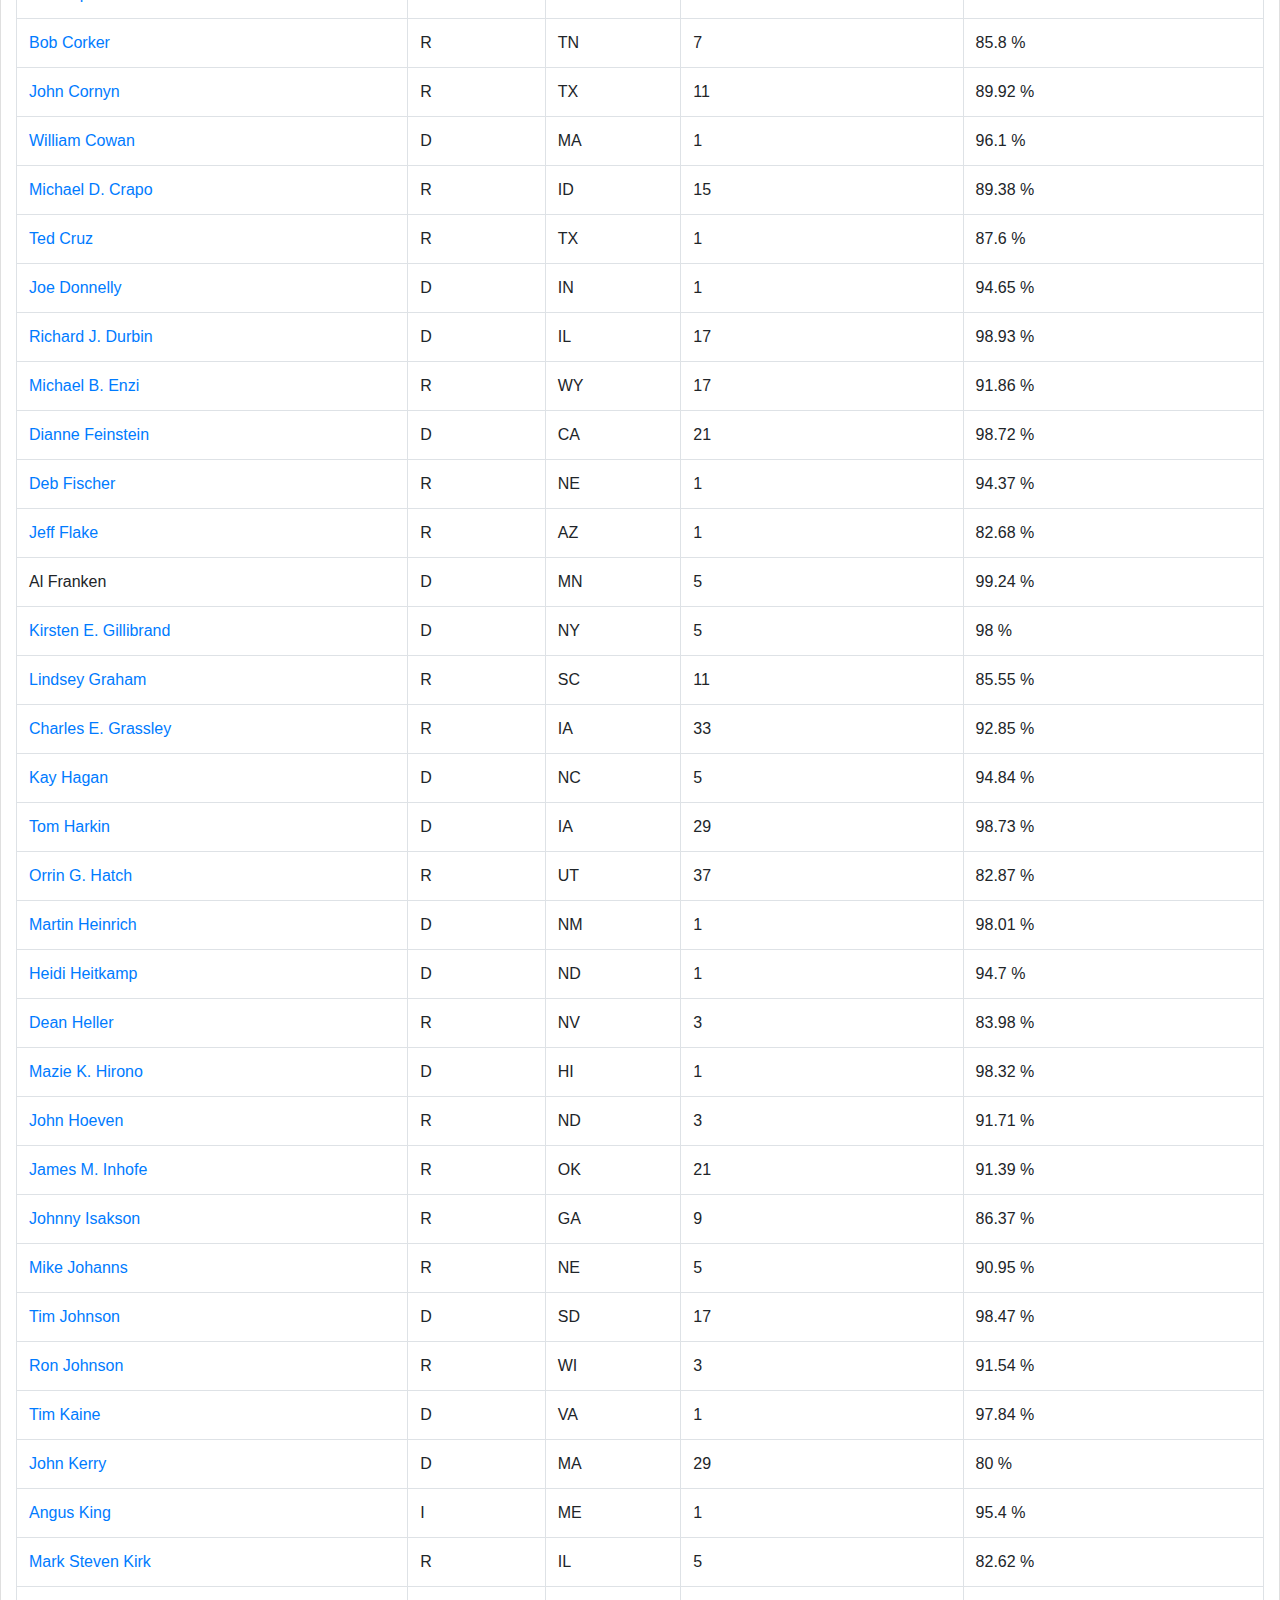
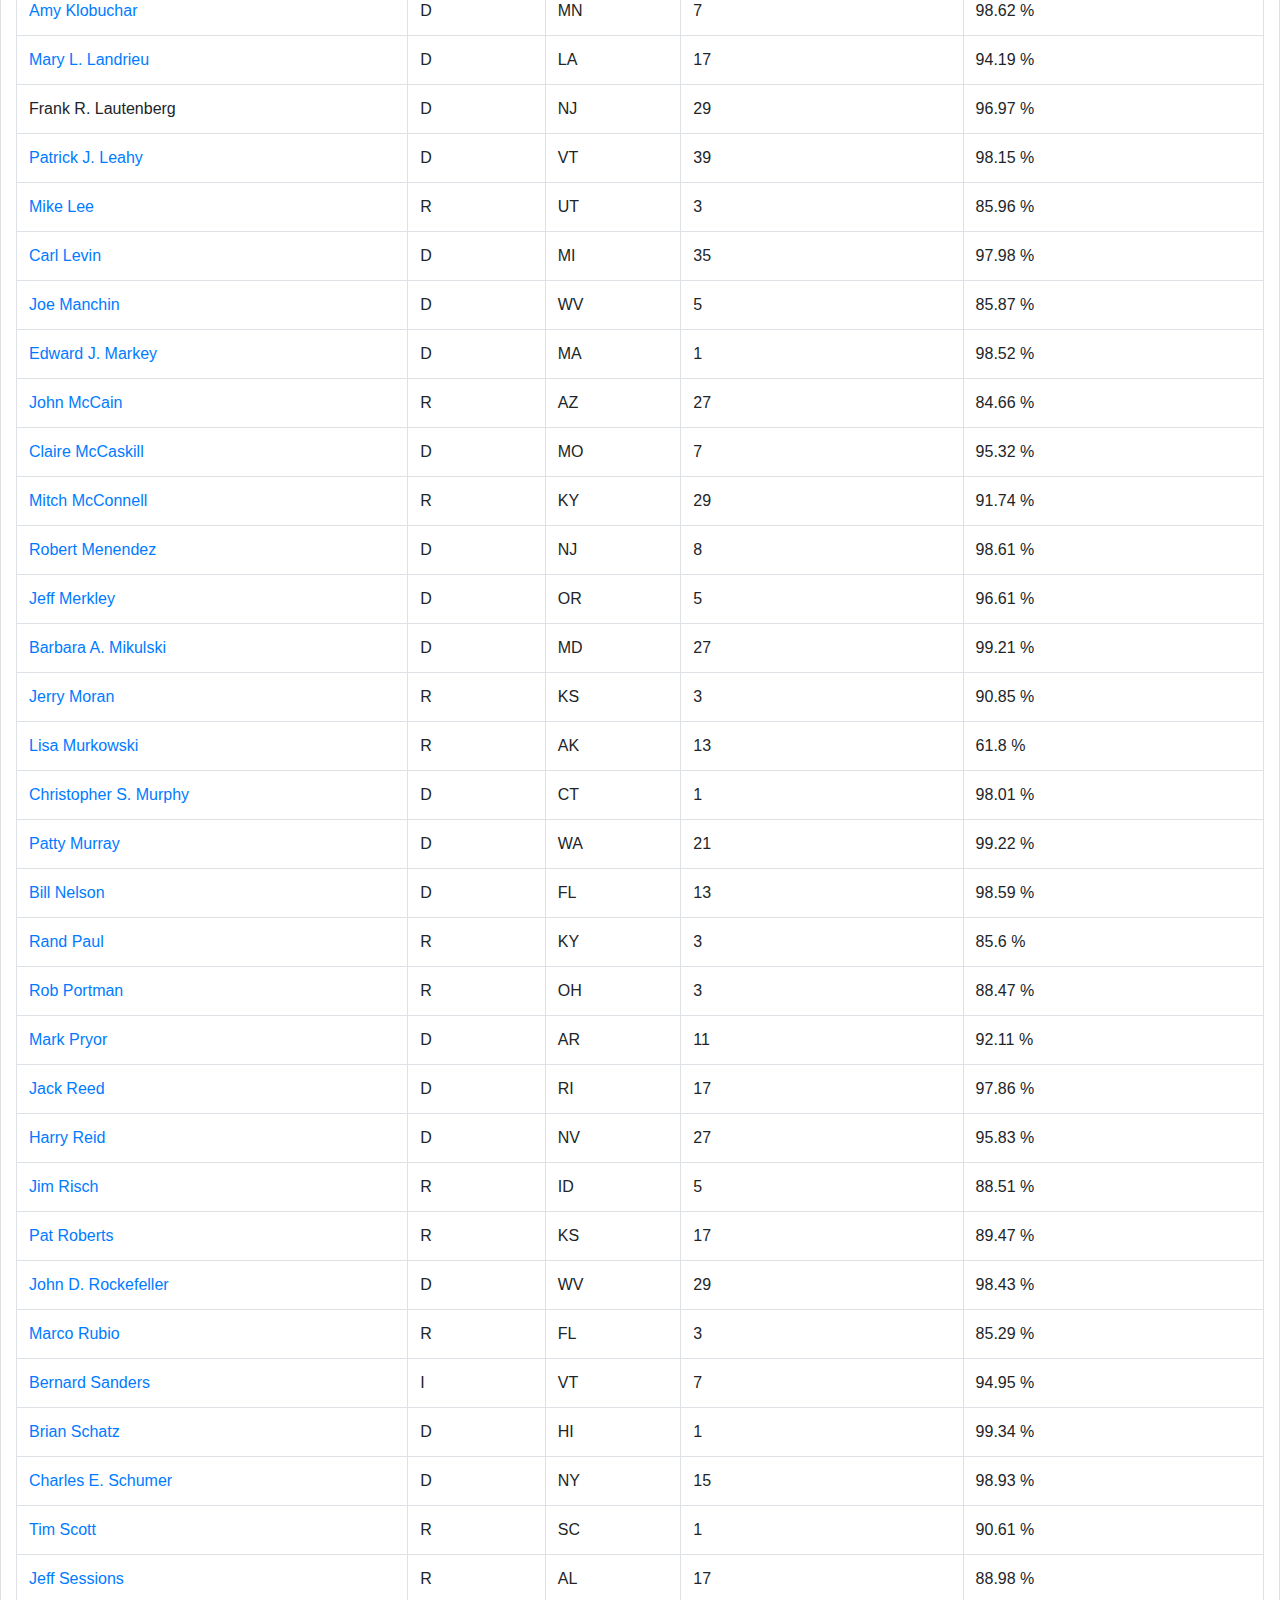
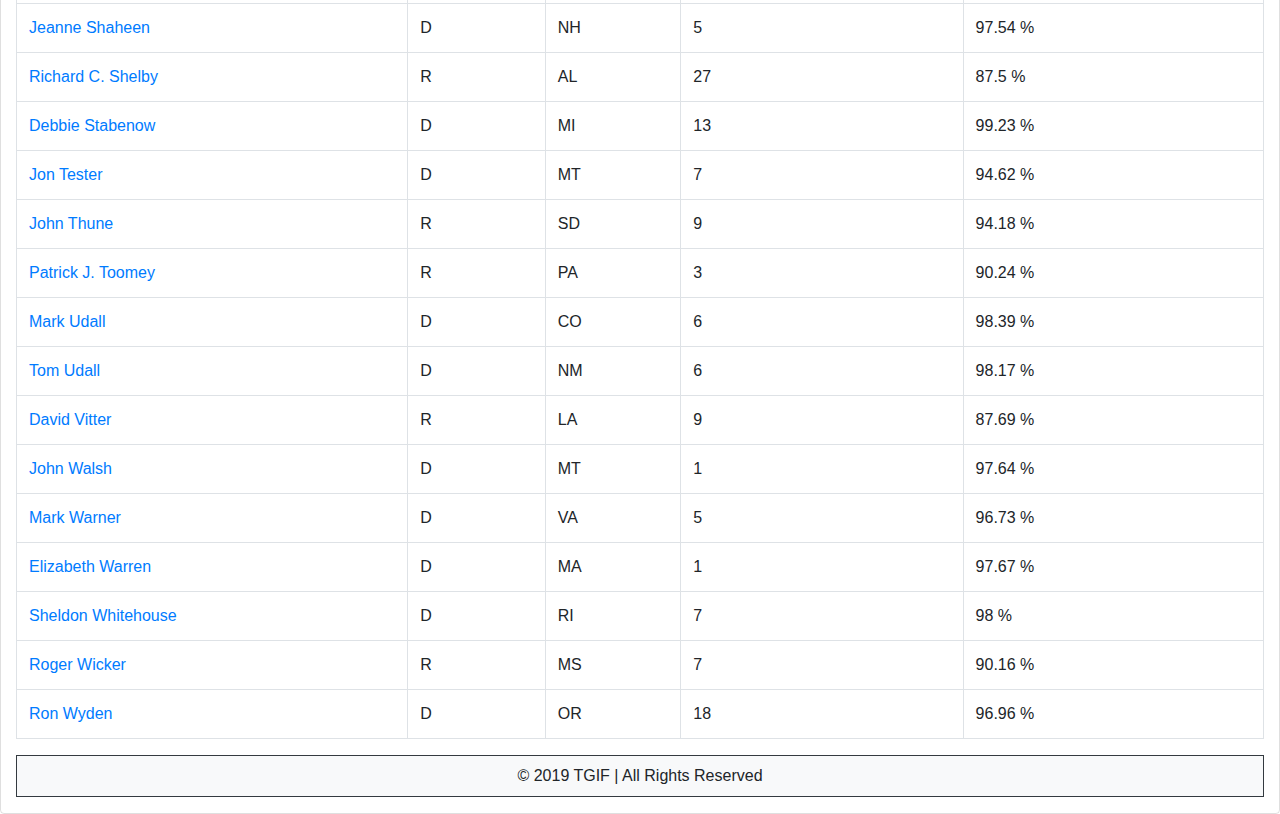
<file: m2 t2/senate-starter-page.html>
<!DOCTYPE html>
<html lang="en">

<head>
	<title>Senate</title>
	<meta charset="utf-8">
	<meta name="viewport" content="width=device-width, initial-scale=1, shrink-to-fit=no">
	<!-- JQuery -->
	<script src="https://ajax.googleapis.com/ajax/libs/jquery/3.3.1/jquery.min.js"></script>
	<!-- Bootstrap CSS web-->
	<link rel="stylesheet" href="https://stackpath.bootstrapcdn.com/bootstrap/4.3.1/css/bootstrap.min.css"
		integrity="sha384-ggOyR0iXCbMQv3Xipma34MD+dH/1fQ784/j6cY/iJTQUOhcWr7x9JvoRxT2MZw1T" crossorigin="anonymous">
	<!-- Bootstrap CSS archivo -->
	<!-- <link rel="stylesheet" href="css/bootstrap.css"> -->

</head>

<body class="container-fluid card">
	<!-- --------------------------------HEADER------------------------------------- -->
	<header class="">
		<div class="row">
			<div class="col-10 ">
				<img src="img/TGIF-logo.JPG" class="" alt="TGIF LOGO" style="height:60px; width: auto;">
			</div>
			<div class="col-2 d-flex align-content-center flex-wrap">
				<img src="img/Mail-logo.JPG" class="" style="height:30px; width: auto;" alt="mail logo">
				<a class="" href="mailto:info@tgif.net">info@tgif.net</a>
			</div>
		</div>
	</header>

	<!-- --------------------------------NAV------------------------------------- -->
	<nav class="navbar navbar-expand-lg navbar-light bg-light border border-dark b-2">
		<div class="text-white" id="navbarSupportedContent">
			<ul class="navbar-nav  mr-auto">
				<li class="nav-item">
					<a class="nav-link" href="home-starter-page.html">Home</a>
				</li>
				<!-- Cngress 113 -->
				<li class="nav-item dropdown">
					<a class="nav-link dropdown-toggle active" href="#" id="navbarDropdown" role="button"
						data-toggle="dropdown" aria-haspopup="true" aria-expanded="false">Congress 113
					</a>
					<ul class="dropdown-menu bg-light border border-dark" aria-labelledby="navbarDropdown">
						<li class="dropdown-item">
							<a class="nav-link active" href="#">Senate</a>
						</li>
						<li class="dropdown-item">
							<a class="nav-link" href="house-starter-page.html">House</a>
						</li>
					</ul>
				</li>
				<!-- attendance -->
				<li class="nav-item dropdown">
					<a class="nav-link dropdown-toggle active" href="#" id="navbarDropdown" role="button"
						data-toggle="dropdown" aria-haspopup="true" aria-expanded="false">Attendance
					</a>
					<ul class="dropdown-menu bg-light border border-dark" aria-labelledby="navbarDropdown">
						<li class="dropdown-item">
							<a class="nav-link" href="house-attendance-page.html">House</a>
						</li>
						<li class="dropdown-item">
							<a class="nav-link " href="senate-attendance-page.html">Senate</a>
						</li>
					</ul>
				</li>

				<!-- Party loyalty -->
				<li class="nav-item dropdown">
					<a class="nav-link dropdown-toggle active" href="#" id="navbarDropdown" role="button"
						data-toggle="dropdown" aria-haspopup="true" aria-expanded="false">Party Loyalty
					</a>
					<ul class="dropdown-menu bg-light border border-dark" aria-labelledby="navbarDropdown">
						<li class="dropdown-item">
							<a class="nav-link" href="house-party-loyalty-page.html">House</a>
						</li>
						<li class="dropdown-item">
							<a class="nav-link " href="senate-party-loyalty-page.html">Senate</a>
						</li>
					</ul>

				</li>
			</ul>
		</div>
	</nav>

	<!-- --------------------------------Table container------------------------------------- -->
	<div class="text-justify">
		<h2>Senators</h2>
		<p>First convened in 1789, the composition and powers of the Senate are established in Article One of the U.S.
			Constitution. Each state is represented by two senators, regardless of population, who serve staggered
			six-year
			terms. The Senate has several exclusive powers not granted to the House, including consenting to treaties as
			a
			precondition to their ratification and consenting to or confirming appointments of Cabinet secretaries,
			federal
			judges, other federal executive officials, military officers, regulatory officials, ambassadors, and other
			federal
			uniformed officers, as well as trial of federal officials impeached by the House.
		</p>

		<section class="row no-gutters" id="filter">
			<div class="col-12 border border-dark bg-light p-2">
				<div class="row no-gutters ">
					<div class="col-2 pt-1">
						<h5>Filter by</h5>
					</div>
					<div class="col-1 pt-2 ">
						<h6>Party:</h6>
					</div>
					<div class="col-2 pt-2">
						<label>
							<input type="checkbox" name="Democrat" value="D" checked>Democrat
						</label>
					</div>
					<div class="col-2 pt-2">
						<label>
							<input type="checkbox" name="Republican" value="R" checked>Republican
						</label>
					</div>
					<div class="col-2 pt-2">
						<label>
							<input type="checkbox" name="Independent" value="I" checked>Independent
						</label>
					</div>
					<div class="col-1 pt-2">
						<h6>State:</h6>
					</div>
					<div class="col-2">
						<select id="select-states" class="form-control">
							<option value="All">All States</option>
							<option value="AL">Alabama</option>
							<option value="AK">Alaska</option>
							<option value="AS">American Samoa</option>
							<option value="AZ">Arizona</option>
							<option value="AR">Arkansas</option>
							<option value="CA">California</option>
							<option value="CO">Colorado</option>
							<option value="CT">Connecticut</option>
							<option value="DE">Delaware</option>
							<option value="FL">Florida</option>
							<option value="GA">Georgia</option>
							<option value="GU">Guam</option>
							<option value="HI">Hawaii</option>
							<option value="IA">Iowa</option>
							<option value="ID">Idaho</option>
							<option value="IL">Illinois</option>
							<option value="IN">Indiana</option>
							<option value="KS">Kansas</option>
							<option value="KY">Kentucky</option>
							<option value="LA">Lousiana</option>
							<option value="MA">Massachusetts</option>
							<option value="MD">Maryland</option>
							<option value="ME">Maine</option>
							<option value="MI">Michigan</option>
							<option value="MN">Minnesota</option>
							<option value="MO">Missouri</option>
							<option value="MP">Northern Mariana Islands</option>
							<option value="MS">Mississippi</option>
							<option value="MT">Montana</option>
							<option value="NC">North Calorina</option>
							<option value="ND">North Dakota</option>
							<option value="NE">Nebraska</option>
							<option value="NH">New Hampshire</option>
							<option value="NJ">New Jersey</option>
							<option value="NM">New Mexico</option>
							<option value="NV">Nevada</option>
							<option value="NY">New York</option>
							<option value="OH">Ohio</option>
							<option value="OK">Oklahoma</option>
							<option value="OR">Oregon</option>
							<option value="PA">Pennsylvania</option>
							<option value="PR">Puerto Rico</option>
							<option value="RI">Rhode Island</option>
							<option value="SC">South Carolina</option>
							<option value="SD">South Dakota</option>
							<option value="TN">Tennessee</option>
							<option value="TX">Texas</option>
							<option value="UT">Utah</option>
							<option value="VA">Virginia</option>
							<option value="VI">Virgin Islands</option>
							<option value="VT">Vermont</option>
							<option value="WA">Washington</option>
							<option value="WI">Wisconsin</option>
							<option value="WV">West Virginia</option>
							<option value="WY">Wyoming</option>
						</select>
					</div>
				</div>
			</div>
		</section>

		<table id="table-data" class="table mt-2 table-bordered table-hover">
		</table>

	</div>
	<!-- --------------------------------footer------------------------------------- -->
	<footer class="bg-light border border-dark mb-3">
		<p class="text-center p-2 mb-0">
			© 2019 TGIF | All Rights Reserved
		</p>
	</footer>

	<!-- --------------------------------SCRIPTS------------------------------------- -->
	<script src="js/pro-congress-113-senate.js">	</script>
	<script src="page.js"></script>

	<script src="https://code.jquery.com/jquery-3.3.1.slim.min.js"
		integrity="sha384-q8i/X+965DzO0rT7abK41JStQIAqVgRVzpbzo5smXKp4YfRvH+8abtTE1Pi6jizo"
		crossorigin="anonymous"></script>

	<script src="https://cdnjs.cloudflare.com/ajax/libs/popper.js/1.14.7/umd/popper.min.js"
		integrity="sha384-UO2eT0CpHqdSJQ6hJty5KVphtPhzWj9WO1clHTMGa3JDZwrnQq4sF86dIHNDz0W1"
		crossorigin="anonymous"></script>

	<script src="https://stackpath.bootstrapcdn.com/bootstrap/4.3.1/js/bootstrap.min.js"
		integrity="sha384-JjSmVgyd0p3pXB1rRibZUAYoIIy6OrQ6VrjIEaFf/nJGzIxFDsf4x0xIM+B07jRM"
		crossorigin="anonymous"></script>
	<!-- <script src="js/bootstrap.min.js"></script> -->

</body>

</html>
</file>
<file: docs/styles/pages_styles.css>
.mail_logo {
    position: absolute;
    width: 6%;
    top: 7.7%;
    right: 15.1%;

}

.mail-text-right {
    position: absolute;
    width: 4%;
    top: 11%;
    right: 11.7%;
    font-size: 125%;

}

.tgif_logo {
    position: static;
    width: 30%;
}

.home_logo {
    position: absolute;
    width: 20%;
    top: 37%;
    right: 8%;

}

input.samerow {width: auto;}
</file>
